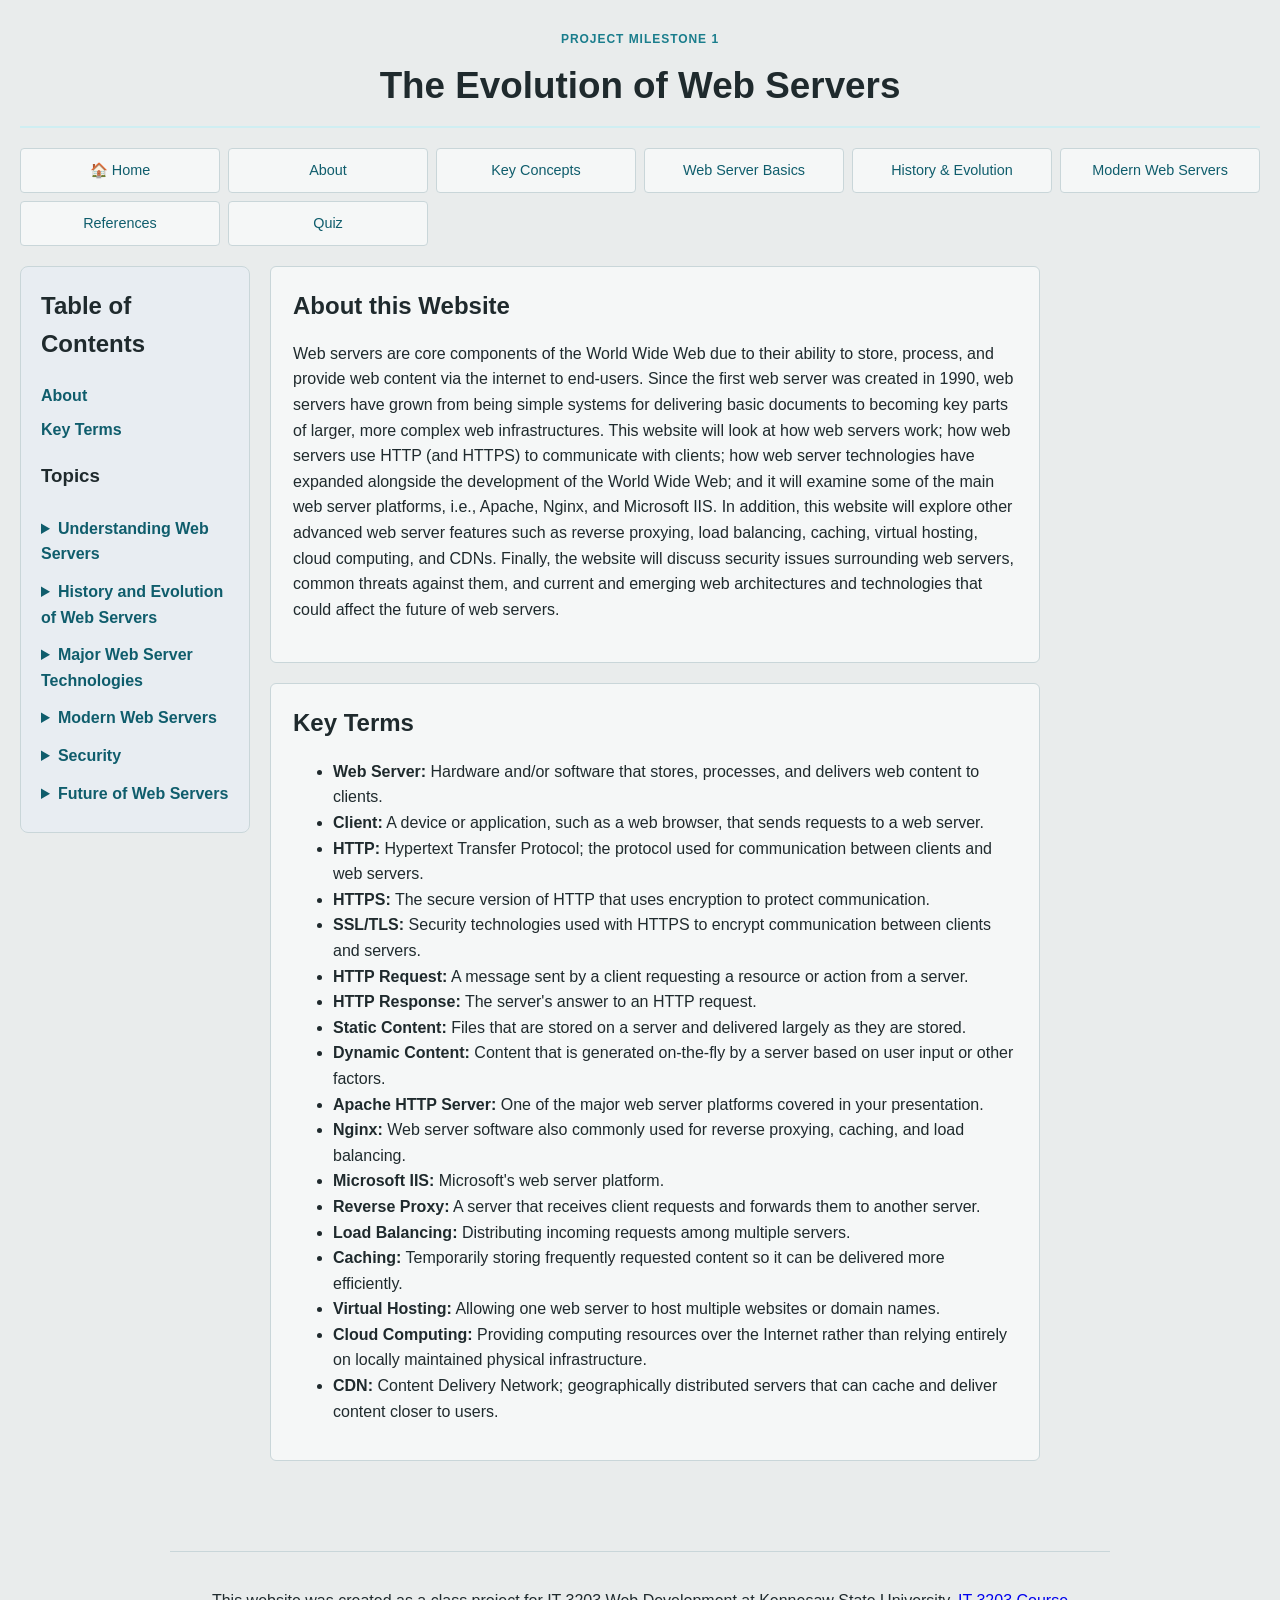
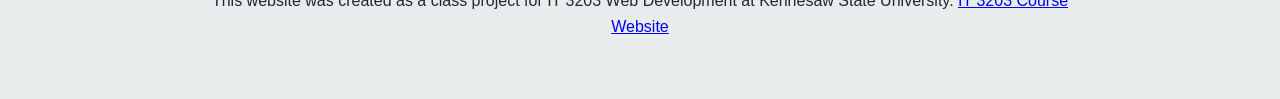
<file: index.html>
<!DOCTYPE html>
<html>
    <head>
        <meta charset="UTF-8">
        <meta name="viewport" content="width=device-width, initial-scale=1.0">
        <title>The Evolution of Web Servers</title>
        <link rel="stylesheet" href="style.css">
    </head>
    <body>
        <main class="page-shell">
            <header class="site-header">
                <p class="eyebrow">Project Milestone 1</p>
                <h1>The Evolution of Web Servers</h1>
            </header>

            <nav class="top-nav" aria-label="Main navigation">
                <a href="index.html">🏠 Home</a>
                <a href="about.html">About</a>
                <a href="keyconcepts.html">Key Concepts</a>
                <a href="basics.html">Web Server Basics</a>
                <a href="evolution.html">History &amp; Evolution</a>
                <a href="modern.html">Modern Web Servers</a>
                <a href="references.html">References</a>
                <a href="quiz.html">Quiz</a>
            </nav>
            <div class="page-layout">
                <aside class="sidebar">
                    <h2>Table of Contents</h2>
                    <ul>
                        <li><a href="#about">About</a></li>
                        <li><a href="#key-terms">Key Terms</a></li>
                    </ul>
                    
                    <h3>Topics</h3>
                    <details>
                        <summary> Understanding Web Servers</summary>
                        <ul>
                           <li><a href="basics.html#what-is">What is a Web Server?</a></li> 
                           <li><a href="basics.html#role">Role of a Web Server</a></li>
                           <li><a href="basics.html#client-server-communication">Client-Server communication</a></li>
                           <li><a href="basics.html#visiting-website">What happens when you visit a website?</a></li>
                           <li><a href="basics.html#http-https">HTTP and HTTPS</a></li>
                           <li><a href="basics.html#static-dynamic">Static vs Dynamic Content</a></li>
                        </ul>
                    </details>

                    <details>
                        <summary>History and Evolution of Web Servers</summary>
                        <ul>
                            <li><a href="evolution.html#birth">The Birth of Web Servers</a></li>
                            <li><a href="evolution.html#early-development">Early Development</a></li>
                            <li><a href="evolution.html#growth">Growth of the World Wide Web</a></li>
                            <li><a href="evolution.html#evolution-http">Evolution of HTTP</a></li>
                        </ul>
                    </details>

                    <details>
                        <summary>Major Web Server Technologies</summary>
                        <ul>
                            <li><a href="modern.html#apache">Apache HTTP Server</a></li>
                            <li><a href="modern.html#iis">Microsoft IIS</a></li>
                            <li><a href="modern.html#nginx">Nginx</a></li>
                            <li><a href="modern.html#comparison">Apache vs Nginx vs IIS</a></li>
                        </ul>
                    </details>

                    <details>
                        <summary>Modern Web Servers</summary>
                        <ul>
                            <li><a href="modern.html#traffic">Handling Modern Web Traffic</a></li>
                            <li><a href="modern.html#proxy">Reverse Proxy Servers</a></li>
                            <li><a href="modern.html#balancing">Load Balancing</a></li>
                            <li><a href="modern.html#caching">Caching &Performance</a></li>
                            <li><a href="modern.html#hosting">Virtual Hosting</a></li>
                            <li><a href="modern.html#cloud">Web Servers & Cloud Computing</a></li>
                            <li><a href="modern.html#cdn">CDNs & Web Servers</a></li>
                        </ul>
                    </details>

                    <details>
                        <summary>Security</summary>
                        <ul>
                            <li><a href="modern.html#security">Web Server Security</a></li>
                            <li><a href="modern.html#threats">Threats Against Web Servers</a></li>
                        </ul>
                    </details>

                    <details>
                        <summary>Future of Web Servers</summary>
                        <ul>
                            <li><a href="modern.html#web-servers-today">Web Servers Today</a></li>
                            <li><a href="modern.html#future">Future of Web Servers</a></li>
                            <li><a href="modern.html#-real-world-arch">Real-World Modern Web Architecture</a></li>
                        </ul>
                    </details>
                </aside>

                <div class="main-content">
                    <section class="content-card" id="understanding-web-servers">
                <h2>About this Website</h2>
                <p> Web servers are core components of the World Wide Web due to their ability to store, process, and provide web content via the internet to end-users. Since the first web server was created in 1990, web servers have grown from being simple systems for delivering basic documents to becoming key parts of larger, more complex web infrastructures. This website will look at how web servers work; how web servers use HTTP (and HTTPS) to communicate with clients; how web server technologies have expanded alongside the development of the World Wide Web; and it will examine some of the main web server platforms, i.e., Apache, Nginx, and Microsoft IIS. In addition, this website will explore other advanced web server features such as reverse proxying, load balancing, caching, virtual hosting, cloud computing, and CDNs. Finally, the website will discuss security issues surrounding web servers, common threats against them, and current and emerging web architectures and technologies that could affect the future of web servers.</p>     
            </section>

            <section class="content-card" id="key-terms">
                <h2>Key Terms</h2>
                <ul>
                    <li><strong>Web Server:</strong> Hardware and/or software that stores, processes, and delivers web content to clients.</li>
                    <li><strong>Client:</strong> A device or application, such as a web browser, that sends requests to a web server.</li>
                    <li><strong>HTTP:</strong> Hypertext Transfer Protocol; the protocol used for communication between clients and web servers.</li>
                    <li><strong>HTTPS:</strong> The secure version of HTTP that uses encryption to protect communication.</li>
                    <li><strong>SSL/TLS:</strong> Security technologies used with HTTPS to encrypt communication between clients and servers.</li>
                    <li><strong>HTTP Request:</strong> A message sent by a client requesting a resource or action from a server.</li>
                    <li><strong>HTTP Response:</strong> The server's answer to an HTTP request.</li>
                    <li><strong>Static Content:</strong> Files that are stored on a server and delivered largely as they are stored.</li>
                    <li><strong>Dynamic Content:</strong> Content that is generated on-the-fly by a server based on user input or other factors.</li>
                    <li><strong>Apache HTTP Server:</strong> One of the major web server platforms covered in your presentation.</li>
                    <li><strong>Nginx:</strong> Web server software also commonly used for reverse proxying, caching, and load balancing.</li>
                    <li><strong>Microsoft IIS:</strong> Microsoft's web server platform.</li>
                    <li><strong>Reverse Proxy:</strong> A server that receives client requests and forwards them to another server.</li>
                    <li><strong>Load Balancing:</strong> Distributing incoming requests among multiple servers.</li>
                    <li><strong>Caching:</strong> Temporarily storing frequently requested content so it can be delivered more efficiently.</li>
                    <li><strong>Virtual Hosting:</strong> Allowing one web server to host multiple websites or domain names.</li>
                    <li><strong>Cloud Computing:</strong> Providing computing resources over the Internet rather than relying entirely on locally maintained physical infrastructure.</li>
                    <li><strong>CDN:</strong> Content Delivery Network; geographically distributed servers that can cache and deliver content closer to users.</li>
                </ul>
            </section>
            </div>
        </div>

        </main>
    
        <footer>
            <p>
                This website was created as a class project for
                IT 3203 Web Development at Kennesaw State University.
                <a href="https://ksuweb.github.io/IT3203/">
                    IT 3203 Course Website
                </a>
            </p>
        </footer>
    </body>
</html>
</file>
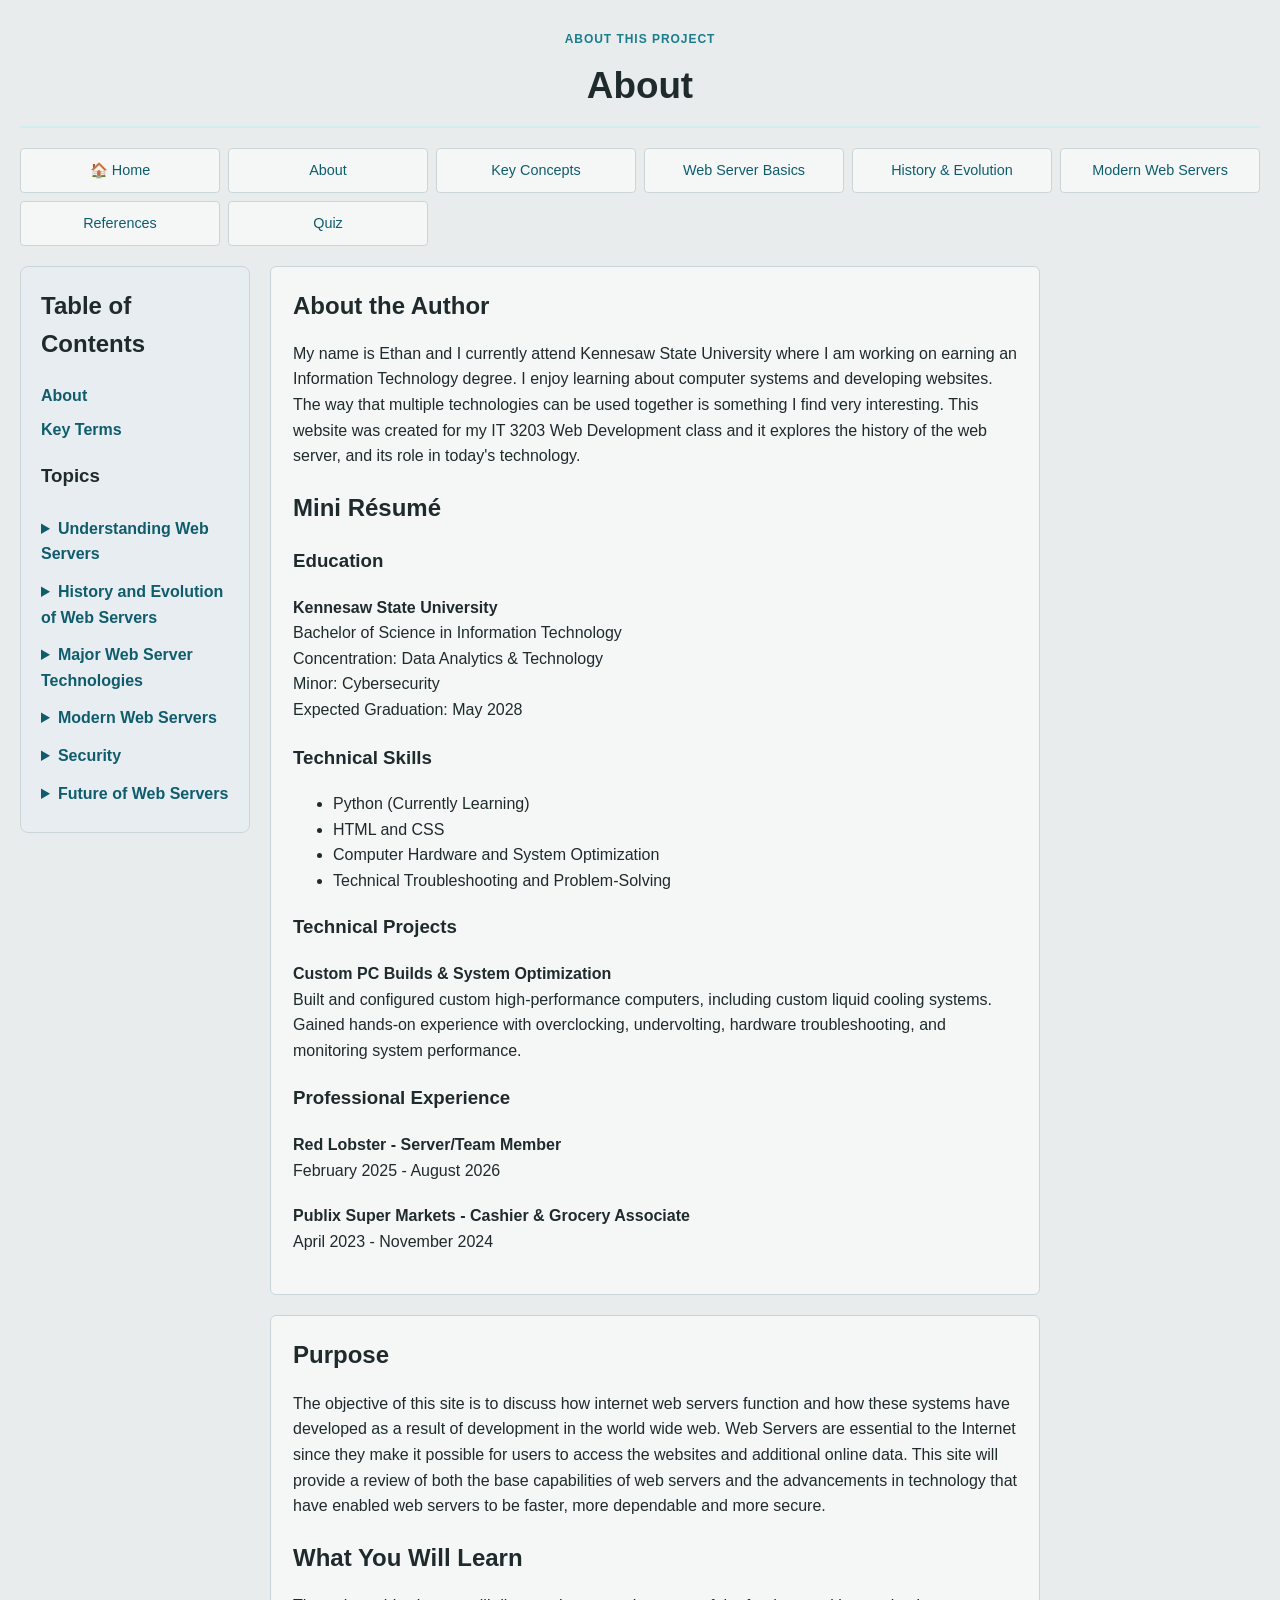
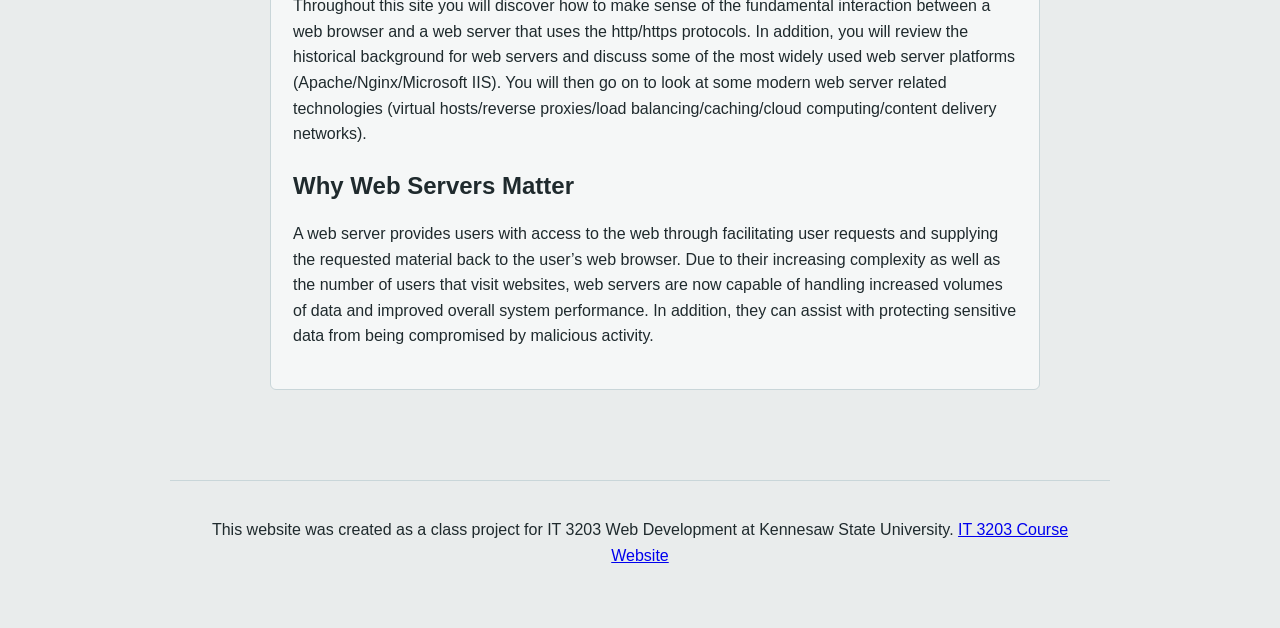
<file: about.html>
<!DOCTYPE html>
<html>
    <head>
        <meta charset="UTF-8">
        <meta name="viewport" content="width=device-width, initial-scale=1.0">
        <title>About This Website</title>
        <link rel="stylesheet" href="style.css"> 
    </head>
    <body class="about-page">
        <main class="page-shell">
            <header class="site-header">
                <p class="eyebrow">About this project</p>
                <h1>About</h1>
            </header>

            <nav class="top-nav" aria-label="Main navigation">
                <a href="index.html">🏠 Home</a>
                <a href="about.html">About</a>
                <a href="keyconcepts.html">Key Concepts</a>
                <a href="basics.html">Web Server Basics</a>
                <a href="evolution.html">History &amp; Evolution</a>
                <a href="modern.html">Modern Web Servers</a>
                <a href="references.html">References</a>
                <a href="quiz.html">Quiz</a>
            </nav>
        <!-- table of contents -->
        <div class="page-layout">
                <aside class="sidebar">
                    <h2>Table of Contents</h2>
                    <ul>
                        <li><a href="about.html">About</a></li>
                        <li><a href="keyconcepts.html">Key Terms</a></li>
                    </ul>

                    <h3>Topics</h3>
                    <details>
                        <summary> Understanding Web Servers</summary>
                        <ul>
                           <li><a href="basics.html#what-is">What is a Web Server?</a></li> 
                           <li><a href="basics.html#role">Role of a Web Server</a></li>
                           <li><a href="basics.html#client-server-communication">Client-Server communication</a></li>
                           <li><a href="basics.html#visiting-website">What happens when you visit a website?</a></li>
                           <li><a href="basics.html#http-https">HTTP and HTTPS</a></li>
                           <li><a href="basics.html#static-dynamic">Static vs Dynamic Content</a></li>
                        </ul>
                    </details>

                    <details>
                        <summary>History and Evolution of Web Servers</summary>
                        <ul>
                            <li><a href="evolution.html#birth">The Birth of Web Servers</a></li>
                            <li><a href="evolution.html#early-development">Early Development</a></li>
                            <li><a href="evolution.html#growth">Growth of the World Wide Web</a></li>
                            <li><a href="evolution.html#evolution-http">Evolution of HTTP</a></li>
                        </ul>
                    </details>

                    <details>
                        <summary>Major Web Server Technologies</summary>
                        <ul>
                            <li><a href="modern.html#apache">Apache HTTP Server</a></li>
                            <li><a href="modern.html#iis">Microsoft IIS</a></li>
                            <li><a href="modern.html#nginx">Nginx</a></li>
                            <li><a href="modern.html#comparison">Apache vs Nginx vs IIS</a></li>
                        </ul>
                    </details>

                    <details>
                        <summary>Modern Web Servers</summary>
                        <ul>
                            <li><a href="modern.html#traffic">Handling Modern Web Traffic</a></li>
                            <li><a href="modern.html#proxy">Reverse Proxy Servers</a></li>
                            <li><a href="modern.html#balancing">Load Balancing</a></li>
                            <li><a href="modern.html#caching">Caching &Performance</a></li>
                            <li><a href="modern.html#hosting">Virtual Hosting</a></li>
                            <li><a href="modern.html#cloud">Web Servers & Cloud Computing</a></li>
                            <li><a href="modern.html#cdn">CDNs & Web Servers</a></li>
                        </ul>
                    </details>

                    <details>
                        <summary>Security</summary>
                        <ul>
                            <li><a href="modern.html#security">Web Server Security</a></li>
                            <li><a href="modern.html#threats">Threats Against Web Servers</a></li>
                        </ul>
                    </details>

                    <details>
                        <summary>Future of Web Servers</summary>
                        <ul>
                            <li><a href="modern.html#web-servers-today">Web Servers Today</a></li>
                            <li><a href="modern.html#future">Future of Web Servers</a></li>
                            <li><a href="modern.html#real-world-arch">Real-World Modern Web Architecture</a></li>
                        </ul>
                    </details>
                </aside>
           
                <!--main content-->
                <div class="main-content">
            <section class="content-card">
                <h2>About the Author</h2>
                <p>My name is Ethan and I currently attend Kennesaw State University where I am working on earning an Information Technology degree. I enjoy learning about computer systems and developing websites. The way that multiple technologies can be used together is something I find very interesting. This website was created for my IT 3203 Web Development class and it explores the history of the web server, and its role in today's technology.</p>
                
                <h2>Mini Résumé</h2>
                <h3>Education</h3>
                <p>
                    <strong>Kennesaw State University</strong><br>
                    Bachelor of Science in Information Technology<br>
                    Concentration: Data Analytics & Technology<br>
                    Minor: Cybersecurity<br>
                    Expected Graduation: May 2028
                </p>

                <h3>Technical Skills</h3>
                <ul>
                    <li>Python (Currently Learning)</li>
                    <li>HTML and CSS</li>
                    <li>Computer Hardware and System Optimization</li>
                    <li>Technical Troubleshooting and Problem-Solving</li>
                </ul>

                <h3>Technical Projects</h3>
                <p>
                    <strong>Custom PC Builds & System Optimization</strong><br>
                    Built and configured custom high-performance computers,
                    including custom liquid cooling systems. Gained hands-on
                    experience with overclocking, undervolting, hardware
                    troubleshooting, and monitoring system performance.
                </p>

                <h3>Professional Experience</h3>
                <p>
                    <strong>Red Lobster - Server/Team Member</strong><br>
                    February 2025 - August 2026
                </p>
                <p>
                    <strong>Publix Super Markets - Cashier & Grocery Associate</strong><br>
                    April 2023 - November 2024
                </p>
            
            </section>
            <section class="content-card">
                <h2>Purpose</h2>
                <p>The objective of this site is to discuss how internet web servers function and how these systems have developed as a result of development in the world wide web. Web Servers are essential to the Internet since they make it possible for users to access the websites and additional online data. This site will provide a review of both the base capabilities of web servers and the advancements in technology that have enabled web servers to be faster, more dependable and more secure.</p>
                <h2>What You Will Learn</h2>
                <p>Throughout this site you will discover how to make sense of the fundamental interaction between a web browser and a web server that uses the http/https protocols. In addition, you will review the historical background for web servers and discuss some of the most widely used web server platforms (Apache/Nginx/Microsoft IIS). You will then go on to look at some modern web server related technologies (virtual hosts/reverse proxies/load balancing/caching/cloud computing/content delivery networks).</p>
                <h2>Why Web Servers Matter</h2>
                <p>A web server provides users with access to the web through facilitating user requests and supplying the requested material back to the user’s web browser. Due to their increasing complexity as well as the number of users that visit websites, web servers are now capable of handling increased volumes of data and improved overall system performance. In addition, they can assist with protecting sensitive data from being compromised by malicious activity.</p>
            </section>
                </div>

          
        </main>
        <footer>
        <p>
            This website was created as a class project for
            IT 3203 Web Development at Kennesaw State University.
            <a href="https://ksuweb.github.io/IT3203/">
                IT 3203 Course Website
            </a>
        </p>
        </footer>
    </body>
</html>
</file>
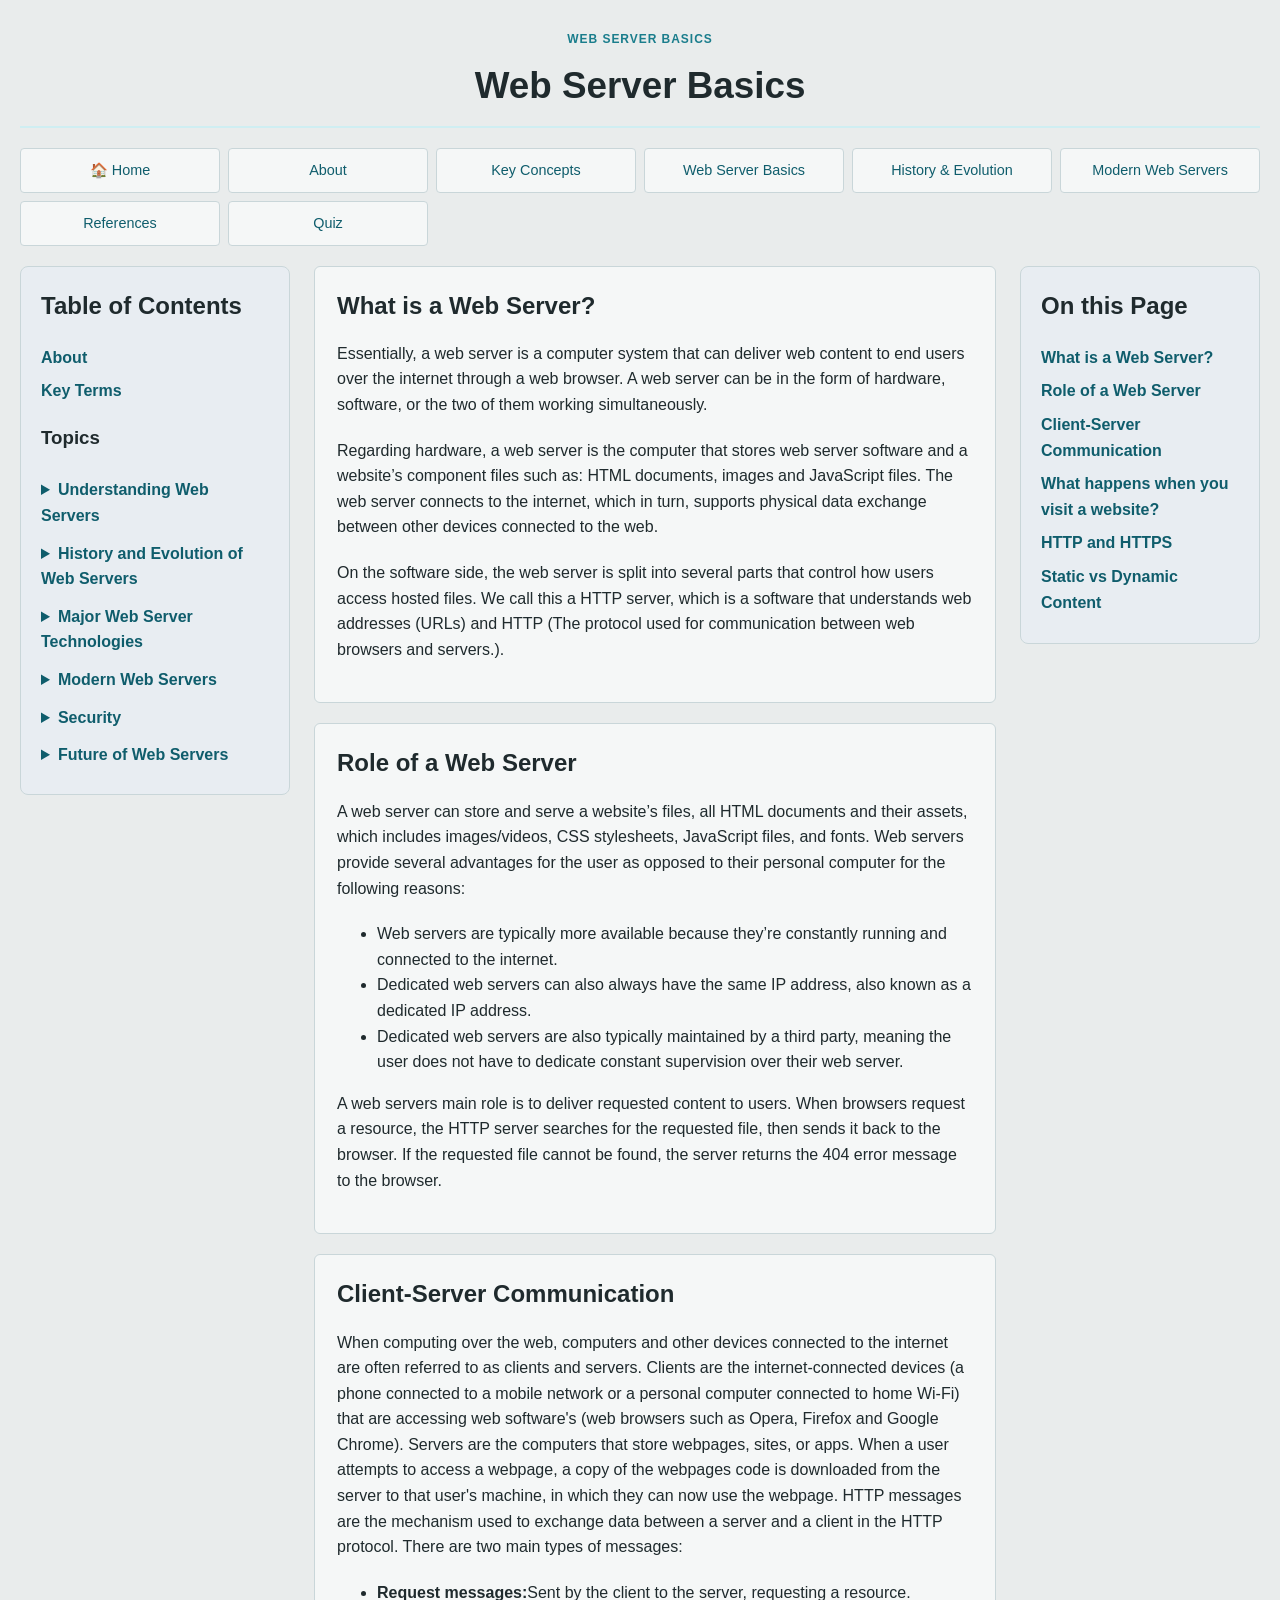
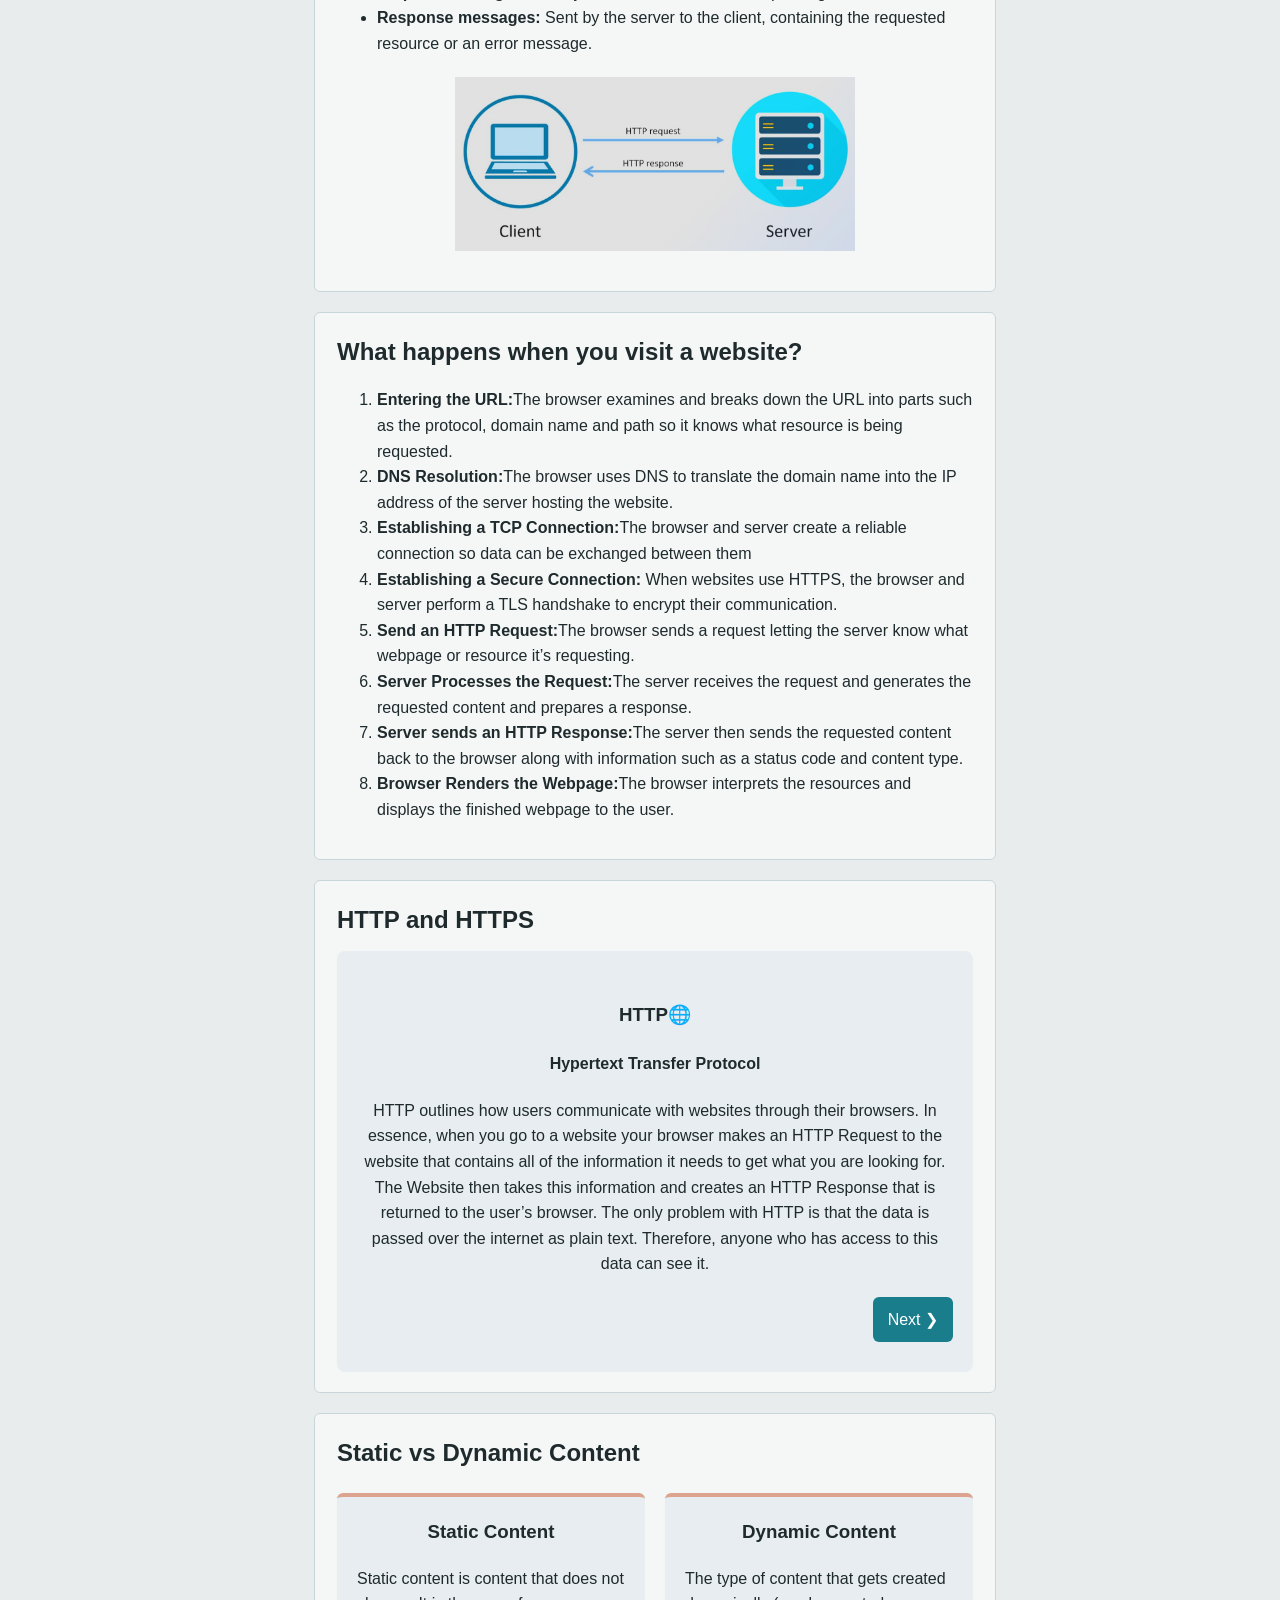
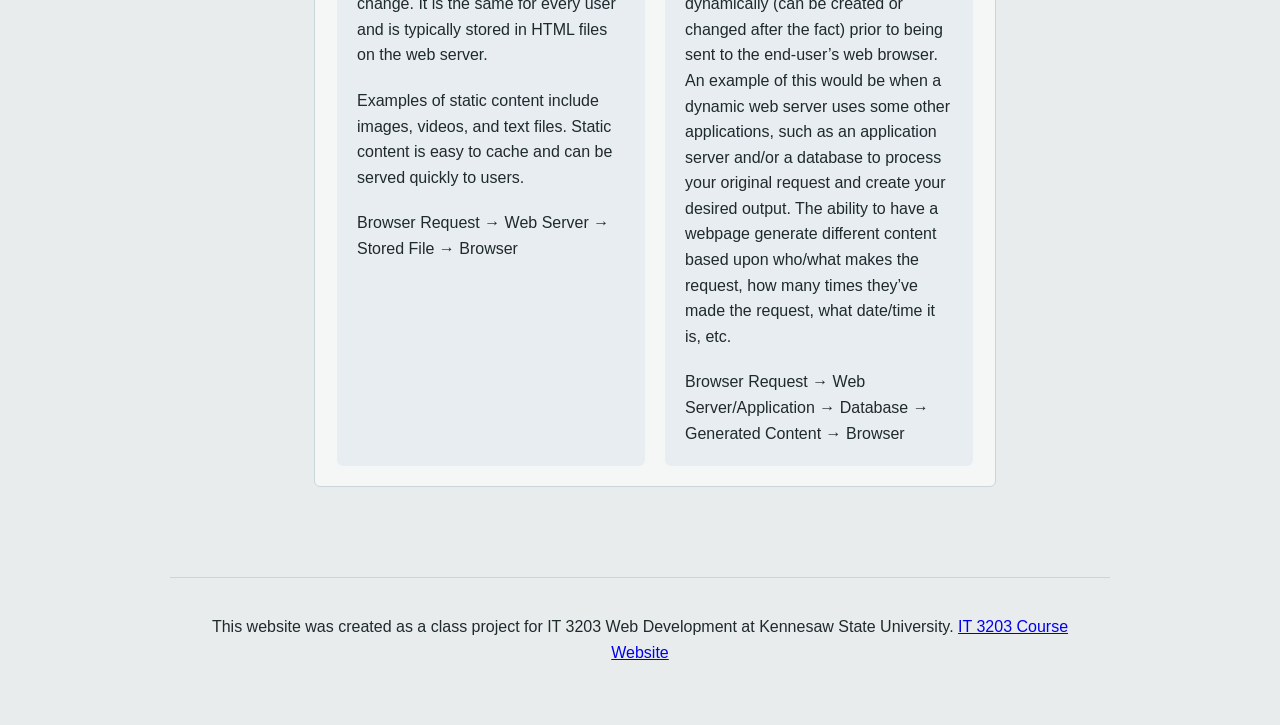
<file: basics.html>
<!DOCTYPE html>
<html>
    <head>
        <meta charset="UTF-8">
        <meta name="viewport" content="width=device-width, initial-scale=1.0">
        <title>Web Server Basics</title>
        <link rel="stylesheet" href="style.css"> 
    </head>
    <body>
        <main class="page-shell">
            <header class="site-header">
                <p class="eyebrow">Web Server Basics</p>
                <h1>Web Server Basics</h1>
            </header>

            <nav class="top-nav" aria-label="Main navigation">
                <a href="index.html">🏠 Home</a>
                <a href="about.html">About</a>
                <a href="keyconcepts.html">Key Concepts</a>
                <a href="basics.html">Web Server Basics</a>
                <a href="evolution.html">History &amp; Evolution</a>
                <a href="modern.html">Modern Web Servers</a>
                <a href="references.html">References</a>
                <a href="quiz.html">Quiz</a>
            </nav>
<!--Table of Contents Sidebar-->
            <div class="page-layout three-column-layout">
                <aside class="sidebar">
                    <h2>Table of Contents</h2>
                    <ul>
                        <li><a href="index.html#understanding-web-servers">About</a></li>
                        <li><a href="index.html#key-terms">Key Terms</a></li>
                    </ul>
                    
                    <h3>Topics</h3>
                    <details>
                        <summary> Understanding Web Servers</summary>
                        <ul>
                           <li><a href="basics.html#what-is">What is a Web Server?</a></li> 
                           <li><a href="basics.html#role">Role of a Web Server</a></li>
                           <li><a href="basics.html#client-server-communication">Client-Server communication</a></li>
                           <li><a href="basics.html#visiting-website">What happens when you visit a website?</a></li>
                           <li><a href="basics.html#http-https">HTTP and HTTPS</a></li>
                           <li><a href="basics.html#static-dynamic">Static vs Dynamic Content</a></li>
                        </ul>
                    </details>

                    <details>
                        <summary>History and Evolution of Web Servers</summary>
                        <ul>
                            <li><a href="evolution.html#birth">The Birth of Web Servers</a></li>
                            <li><a href="evolution.html#early-development">Early Development</a></li>
                            <li><a href="evolution.html#growth">Growth of the World Wide Web</a></li>
                            <li><a href="evolution.html#evolution-http">Evolution of HTTP</a></li>
                        </ul>
                    </details>

                    <details>
                        <summary>Major Web Server Technologies</summary>
                        <ul>
                            <li><a href="modern.html#apache">Apache HTTP Server</a></li>
                            <li><a href="modern.html#iis">Microsoft IIS</a></li>
                            <li><a href="modern.html#nginx">Nginx</a></li>
                            <li><a href="modern.html#comparison">Apache vs Nginx vs IIS</a></li>
                        </ul>
                    </details>

                    <details>
                        <summary>Modern Web Servers</summary>
                        <ul>
                            <li><a href="modern.html#traffic">Handling Modern Web Traffic</a></li>
                            <li><a href="modern.html#proxy">Reverse Proxy Servers</a></li>
                            <li><a href="modern.html#balancing">Load Balancing</a></li>
                            <li><a href="modern.html#caching">Caching &Performance</a></li>
                            <li><a href="modern.html#hosting">Virtual Hosting</a></li>
                            <li><a href="modern.html#cloud">Web Servers & Cloud Computing</a></li>
                            <li><a href="modern.html#cdn">CDNs & Web Servers</a></li>
                        </ul>
                    </details>

                    <details>
                        <summary>Security</summary>
                        <ul>
                            <li><a href="modern.html#security">Web Server Security</a></li>
                            <li><a href="modern.html#threats">Threats Against Web Servers</a></li>
                        </ul>
                    </details>

                    <details>
                        <summary>Future of Web Servers</summary>
                        <ul>
                            <li><a href="modern.html#web-servers-today">Web Servers Today</a></li>
                            <li><a href="modern.html#future">Future of Web Servers</a></li>
                            <li><a href="modern.html#-real-world-arch">Real-World Modern Web Architecture</a></li>
                        </ul>
                    </details>
                </aside>

<!--Main Content-->
            <div class="main-content">   
                <section class="content-card" id="what-is">
                    <h2>What is a Web Server?</h2>
                    <p>Essentially, a web server is a computer system that can deliver web content to end users over the internet through a web browser. A web server can be in the form of hardware, software, or the two of them working simultaneously. </p>

                    <p>Regarding hardware, a web server is the computer that stores web server software and a website’s component files such as: HTML documents, images and JavaScript files. The web server connects to the internet, which in turn, supports physical data exchange between other devices connected to the web. </p>

                    <p>On the software side, the web server is split into several parts that control how users access hosted files. We call this a HTTP server, which is a software that understands web addresses (URLs) and HTTP (The protocol used for communication between web browsers and servers.).</p>

                </section>

                <section class="content-card" id="role">
                    <h2>Role of a Web Server</h2>
                    <p> A web server can store and serve a website’s files, all HTML documents and their assets, which includes images/videos, CSS stylesheets, JavaScript files, and fonts. Web servers provide several advantages for the user as opposed to their personal computer for the following reasons:</p>
                    <ul>
                        <li>Web servers are typically more available because they’re constantly running and connected to the internet.</li>
                        <li>Dedicated web servers can also always have the same IP address, also known as a dedicated IP address.</li>
                        <li>Dedicated web servers are also typically maintained by a third party, meaning the user does not have to dedicate constant supervision over their web server.</li>
                    </ul>
                    <p>A web servers main role is to deliver requested content to users. When browsers request a resource, the HTTP server searches for the requested file, then sends it back to the browser. If the requested file cannot be found, the server returns the 404 error message to the browser.</p>
                </section>
        
                <section class="content-card" id="client-server-communication">
                    <h2>Client-Server Communication</h2>
                    <p>When computing over the web, computers and other devices connected to the internet are often referred to as clients and servers. Clients are the internet-connected devices (a phone connected to a mobile network or a personal computer connected to home Wi-Fi) that are accessing web software's (web browsers such as Opera, Firefox and Google Chrome). Servers are the computers that store webpages, sites, or apps. When a user attempts to access a webpage, a copy of the webpages code is downloaded from the server to that user's machine, in which they can now use the webpage. HTTP messages are the mechanism used to exchange data between a server and a client in the HTTP protocol. There are two main types of messages:</p>
                    <ul>
                        <li><strong>Request messages:</strong>Sent by the client to the server, requesting a resource.</li>
                        <li><strong>Response messages:</strong> Sent by the server to the client, containing the requested resource or an error message.</li>
                    </ul>
                
                    <img src="images/client-server.png"
                        alt="Diagram showing HTTP requests and responses between a client and web server"
                        width="400">
                </section>

                <section class="content-card" id="visiting-website">
                    <h2>What happens when you visit a website?</h2>
                <ol>
                    <li><strong>Entering the URL:</strong>The browser examines and breaks down the URL into parts such as the protocol, domain name and path so it knows what resource is being requested.</li>
                    <li><strong>DNS Resolution:</strong>The browser uses DNS to translate the domain name into the IP address of the server hosting the website.</li>
                    <li><strong>Establishing a TCP Connection:</strong>The browser and server create a reliable connection so data can be exchanged between them</li>
                    <li><strong>Establishing a Secure Connection:</strong> When websites use HTTPS, the browser and server perform a TLS handshake to encrypt their communication.</li>
                    <li><strong>Send an HTTP Request:</strong>The browser sends a request letting the server know what webpage or resource it’s requesting.</li>
                    <li><strong>Server Processes the Request:</strong>The server receives the request and generates the requested content and prepares a response.</li>
                    <li><strong>Server sends an HTTP Response:</strong>The server then sends the requested content back to the browser along with information such as a status code and content type.</li>
                    <li><strong>Browser Renders the Webpage:</strong>The browser interprets the resources and displays the finished webpage to the user.</li>
                </ol>   
                </section>

                <section class="content-card" id="http-https">
                    <h2>HTTP and HTTPS</h2>

        <div class="slideshow">

            <input type="radio" name="http-slides" id="slide1" checked>
            <input type="radio" name="http-slides" id="slide2">
            <input type="radio" name="http-slides" id="slide3">

            <div class="slide slide-one">
                <h3>HTTP🌐</h3>
                <h4>Hypertext Transfer Protocol</h4>
                <p>HTTP outlines how users communicate with websites through their browsers. In essence, when you go to a website your browser makes an HTTP Request to the website that contains all of the information it needs to get what you are looking for. The Website then takes this information and creates an HTTP Response that is returned to the user’s browser. The only problem with HTTP is that the data is passed over the internet as plain text. Therefore, anyone who has access to this data can see it.</p>
                
                <div class="slide-controls">
                    <span></span>
                    <label for="slide2">Next ❯</label>
                </div>
            </div>

            <div class="slide slide-two">
                <h3>HTTPS🔒</h3>
                <h4>Hypertext Transfer Protocol Secure</h4>
                <p>HTTPS is the safe version of HTTP. To make sure the data exchanged between the user’s browser and the Web Server is protected by SSL/TLS (Secure Sockets Layer/Transport Layer Security), which encrypts this data.</p>
                
                <div class="slide-controls">
                    <label for="slide1">❮ Previous</label>
                    <label for="slide3">Next ❯</label>
                </div>
            </div>

            <div class="slide slide-three">
                <h3>HTTP vs. HTTPS🛡️</h3>
                <h4>What's the Difference?</h4>
                <p>One of the most important ways HTTPS keeps its users’ data safe is through encryption. So, if someone listens in on what you are doing, they will be unable to read what you have entered. Another way HTTPS protects its users is by using SSL/TLS Certificates to verify a user's identity, thereby creating a trusted relationship between the User and the Web Server.</p>

                <div class="slide-controls">
                    <label for="slide2">❮ Previous</label>
                    <span></span>
                </div>
            </div>
        </div>
        </section>
        
<!-- Static vs Dynamic Content -->
        <section class="content-card" id="static-dynamic">
            <h2>Static vs Dynamic Content</h2>

            <div class="content-comparison">

                <!-- Static Content Column -->
                <div class="comparison-column">
                    <h3>Static Content</h3>

                    <p>Static content is content that does not change. It is the same for every user and is typically stored in HTML files on the web server.</p>

                    <p>Examples of static content include images, videos, and text files. Static content is easy to cache and can be served quickly to users.</p>

                    <div class="comparison-flow">
                            Browser Request → Web Server → Stored File → Browser
                    </div>
                </div>

                    
                <div class="comparison-column">
                    <h3>Dynamic Content</h3>

                    <p>The type of content that gets created dynamically (can be created or changed after the fact) prior to being sent to the end-user’s web browser. An example of this would be when a dynamic web server uses some other applications, such as an application server and/or a database to process your original request and create your desired output. The ability to have a webpage generate different content based upon who/what makes the request, how many times they’ve made the request, what date/time it is, etc.</p>
                    <div class="comparison-flow">
                        Browser Request → Web Server/Application → Database → Generated Content → Browser
                    </div>
                </div>

            </div> 

         </section> 


         </div> 


<!-- On This Page Sidebar -->
    <aside class="sidebar on-this-page">
        <h2>On this Page</h2>

        <ul>
            <li><a href="basics.html#what-is">What is a Web Server?</a></li>
            <li><a href="basics.html#role">Role of a Web Server</a></li>
            <li><a href="basics.html#client-server-communication">Client-Server Communication</a></li>
            <li><a href="basics.html#visiting-website">What happens when you visit a website?</a></li>
            <li><a href="basics.html#http-https">HTTP and HTTPS</a></li>
            <li><a href="basics.html#static-dynamic">Static vs Dynamic Content</a></li>
        </ul>
    </aside>

    </div> 

</main>
        <footer>
            <p>
                This website was created as a class project for
                IT 3203 Web Development at Kennesaw State University.
                <a href="https://ksuweb.github.io/IT3203/">
                    IT 3203 Course Website
                </a>
            </p>
         </footer>
</body>
</html>
</file>
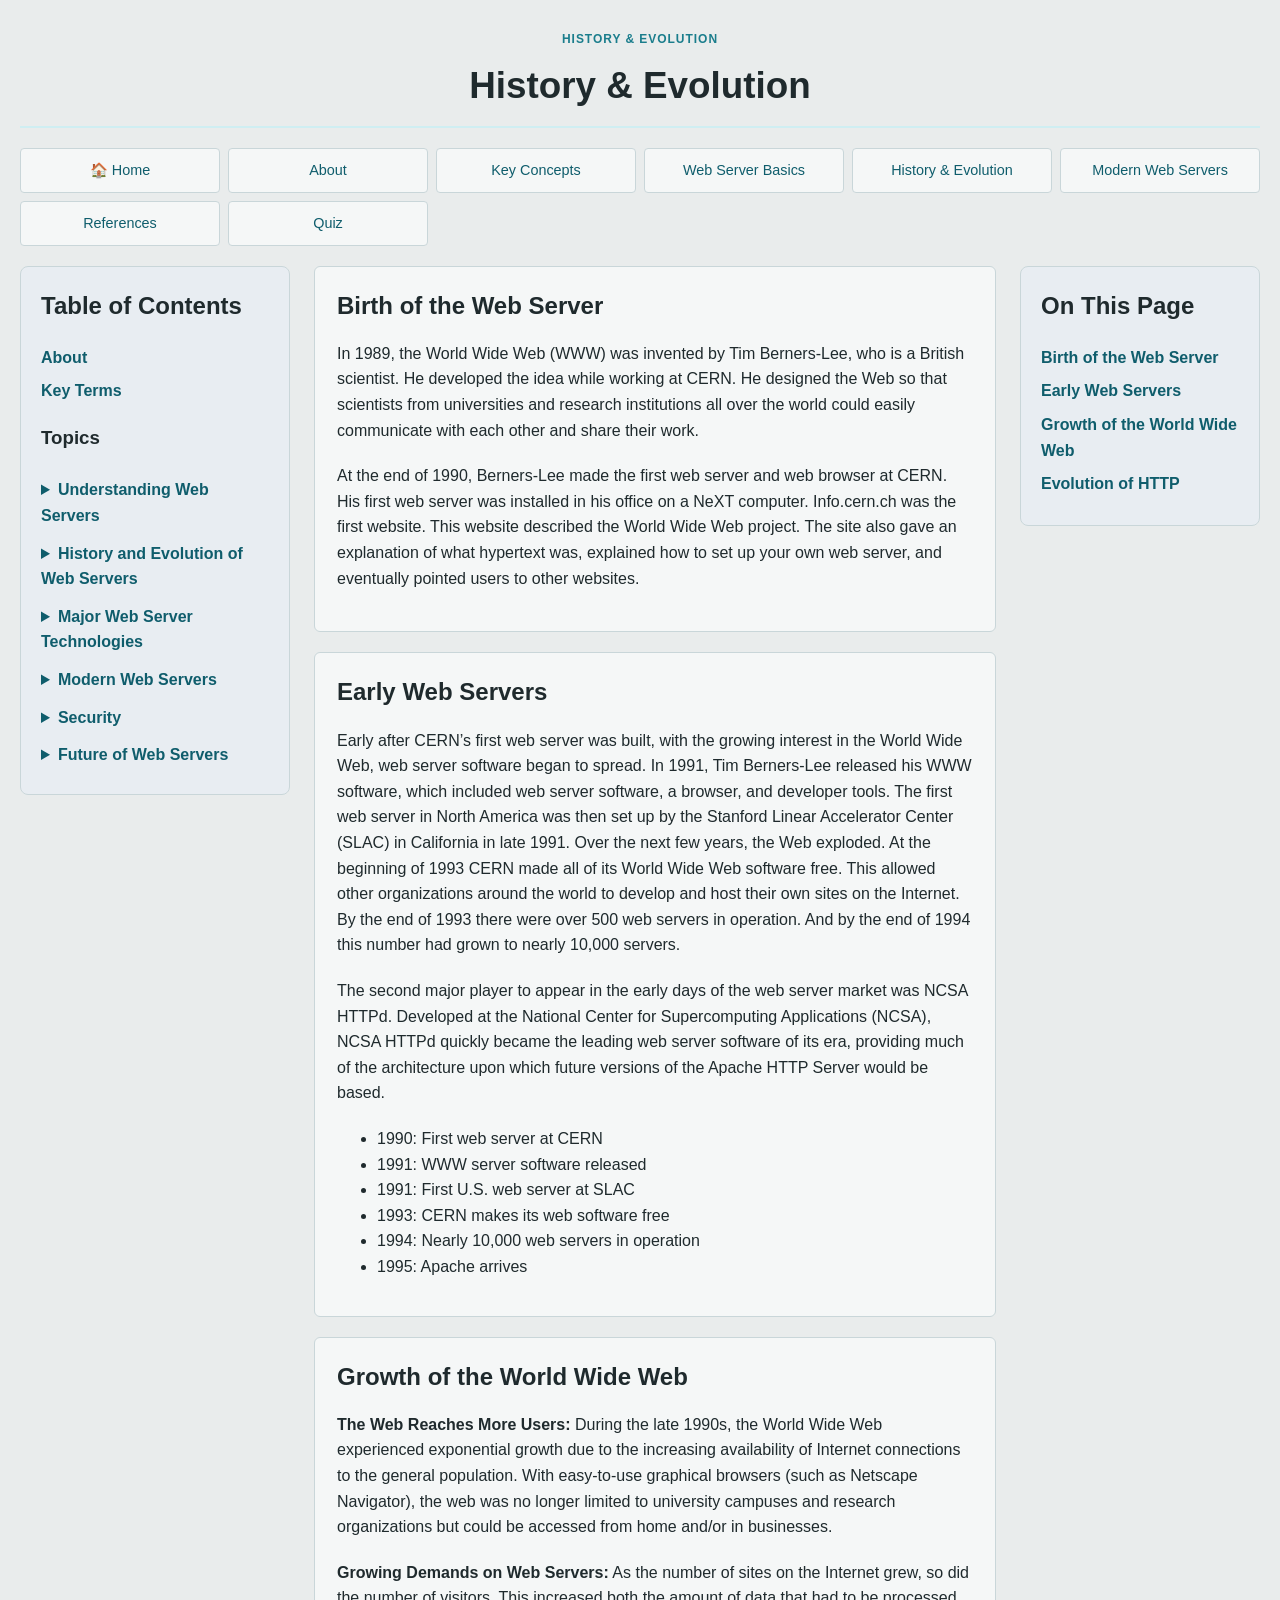
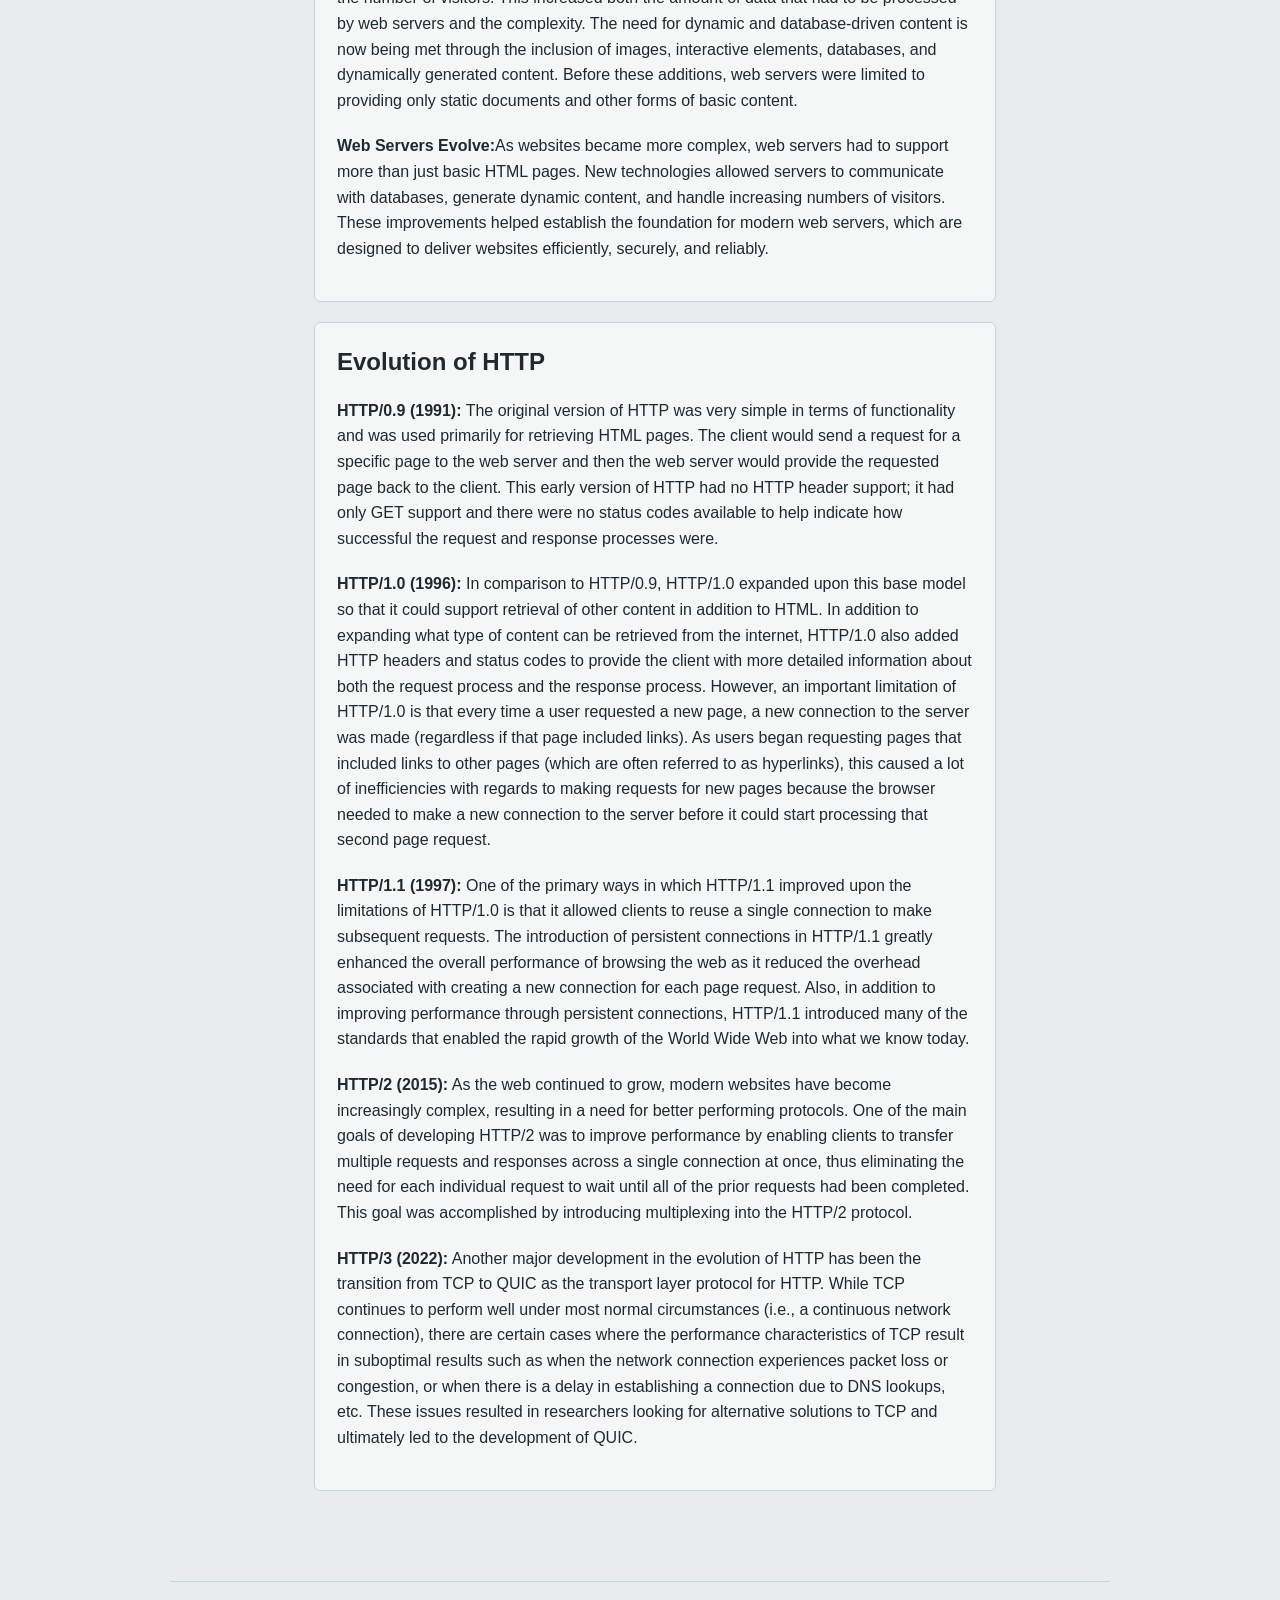
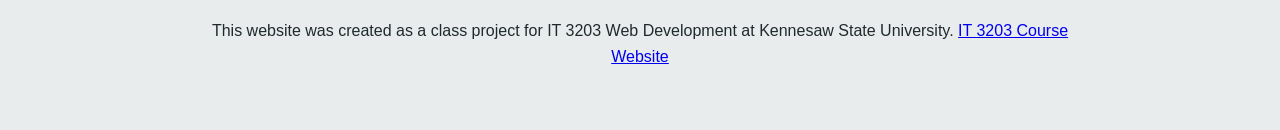
<file: evolution.html>
<!DOCTYPE html>
<html>
    <head>
        <meta charset="UTF-8">
        <meta name="viewport" content="width=device-width, initial-scale=1.0">
        <title>History & Evolution</title>
        <link rel="stylesheet" href="style.css"> 
    </head>
    <body>
        <main class="page-shell">
            <header class="site-header">
                <p class="eyebrow">History & Evolution</p>
                <h1>History & Evolution</h1>
            </header>

            <nav class="top-nav" aria-label="Main navigation">
                <a href="index.html">🏠 Home</a>
                <a href="about.html">About</a>
                <a href="keyconcepts.html">Key Concepts</a>
                <a href="basics.html">Web Server Basics</a>
                <a href="evolution.html">History &amp; Evolution</a>
                <a href="modern.html">Modern Web Servers</a>
                <a href="references.html">References</a>
                <a href="quiz.html">Quiz</a>
            </nav>
<!-- table of contents -->
        <div class="page-layout three-column-layout">
                <aside class="sidebar">
                    <h2>Table of Contents</h2>
                    <ul>
                        <li><a href="#about">About</a></li>
                        <li><a href="#key-terms">Key Terms</a></li>
                    </ul>
                    
                    <h3>Topics</h3>
                    <details>
                        <summary> Understanding Web Servers</summary>
                        <ul>
                           <li><a href="basics.html#what-is">What is a Web Server?</a></li> 
                           <li><a href="basics.html#role">Role of a Web Server</a></li>
                           <li><a href="basics.html#client-server-communication">Client-Server communication</a></li>
                           <li><a href="basics.html#visiting-website">What happens when you visit a website?</a></li>
                           <li><a href="basics.html#http-https">HTTP and HTTPS</a></li>
                           <li><a href="basics.html#static-dynamic">Static vs Dynamic Content</a></li>
                        </ul>
                    </details>

                    <details>
                        <summary>History and Evolution of Web Servers</summary>
                        <ul>
                            <li><a href="evolution.html#birth">The Birth of Web Servers</a></li>
                            <li><a href="evolution.html#early-development">Early Development</a></li>
                            <li><a href="evolution.html#growth">Growth of the World Wide Web</a></li>
                            <li><a href="evolution.html#evolution-http">Evolution of HTTP</a></li>
                        </ul>
                    </details>

                    <details>
                        <summary>Major Web Server Technologies</summary>
                        <ul>
                            <li><a href="modern.html#apache">Apache HTTP Server</a></li>
                            <li><a href="modern.html#iis">Microsoft IIS</a></li>
                            <li><a href="modern.html#nginx">Nginx</a></li>
                            <li><a href="modern.html#comparison">Apache vs Nginx vs IIS</a></li>
                        </ul>
                    </details>

                    <details>
                        <summary>Modern Web Servers</summary>
                        <ul>
                            <li><a href="modern.html#traffic">Handling Modern Web Traffic</a></li>
                            <li><a href="modern.html#proxy">Reverse Proxy Servers</a></li>
                            <li><a href="modern.html#balancing">Load Balancing</a></li>
                            <li><a href="modern.html#caching">Caching &Performance</a></li>
                            <li><a href="modern.html#hosting">Virtual Hosting</a></li>
                            <li><a href="modern.html#cloud">Web Servers & Cloud Computing</a></li>
                            <li><a href="modern.html#cdn">CDNs & Web Servers</a></li>
                        </ul>
                    </details>

                    <details>
                        <summary>Security</summary>
                        <ul>
                            <li><a href="modern.html#security">Web Server Security</a></li>
                            <li><a href="modern.html#threats">Threats Against Web Servers</a></li>
                        </ul>
                    </details>

                    <details>
                        <summary>Future of Web Servers</summary>
                        <ul>
                            <li><a href="modern.html#web-servers-today">Web Servers Today</a></li>
                            <li><a href="modern.html#future">Future of Web Servers</a></li>
                            <li><a href="modern.html#-real-world-arch">Real-World Modern Web Architecture</a></li>
                        </ul>
                    </details>
                </aside>
<!--start of section-->
        <div class="main-content">

            <section class="content-card" id="birth">
                <h2>Birth of the Web Server</h2>
                <p>In 1989, the World Wide Web (WWW) was invented by Tim Berners-Lee, who is a British scientist. He developed the idea while working at CERN. He designed the Web so that scientists from universities and research institutions all over the world could easily communicate with each other and share their work.</p>
                <p>At the end of 1990, Berners-Lee made the first web server and web browser at CERN. His first web server was installed in his office on a NeXT computer. Info.cern.ch was the first website. This website described the World Wide Web project. The site also gave an explanation of what hypertext was, explained how to set up your own web server, and eventually pointed users to other websites.</p>
            </section>
        
            <section class="content-card"id="early-development">
                <h2>Early Web Servers</h2>
                <p>Early after CERN’s first web server was built, with the growing interest in the World Wide Web, web server software began to spread. In 1991, Tim Berners-Lee released his WWW software, which included web server software, a browser, and developer tools. The first web server in North America was then set up by the Stanford Linear Accelerator Center (SLAC) in California in late 1991. Over the next few years, the Web exploded. At the beginning of 1993 CERN made all of its World Wide Web software free. This allowed other organizations around the world to develop and host their own sites on the Internet. By the end of 1993 there were over 500 web servers in operation. And by the end of 1994 this number had grown to nearly 10,000 servers.</p>
                <p>The second major player to appear in the early days of the web server market was NCSA HTTPd. Developed at the National Center for Supercomputing Applications (NCSA), NCSA HTTPd quickly became the leading web server software of its era, providing much of the architecture upon which future versions of the Apache HTTP Server would be based.</p>
                <ul>
                    <li>1990: First web server at CERN</li>
                    <li>1991: WWW server software released</li>
                    <li>1991: First U.S. web server at SLAC </li>
                    <li>1993: CERN makes its web software free</li>
                    <li>1994: Nearly 10,000 web servers in operation</li>
                    <li>1995: Apache arrives</li>
                </ul>
            </section>

            <section class="content-card" id="growth">
                <h2>Growth of the World Wide Web</h2>
                <p><strong>The Web Reaches More Users:</strong> During the late 1990s, the World Wide Web experienced exponential growth due to the increasing availability of Internet connections to the general population. With easy-to-use graphical browsers (such as Netscape Navigator), the web was no longer limited to university campuses and research organizations but could be accessed from home and/or in businesses.</p>
                <p><strong>Growing Demands on Web Servers:</strong> As the number of sites on the Internet grew, so did the number of visitors. This increased both the amount of data that had to be processed by web servers and the complexity. The need for dynamic and database-driven content is now being met through the inclusion of images, interactive elements, databases, and dynamically generated content. Before these additions, web servers were limited to providing only static documents and other forms of basic content.</p>
                <p><strong>Web Servers Evolve:</strong>As websites became more complex, web servers had to support more than just basic HTML pages. New technologies allowed servers to communicate with databases, generate dynamic content, and handle increasing numbers of visitors. These improvements helped establish the foundation for modern web servers, which are designed to deliver websites efficiently, securely, and reliably.</p>
            </section>

        <section class="content-card" id="evolution-http">
            <h2>Evolution of HTTP</h2>
            <p><strong>HTTP/0.9 (1991):</strong> The original version of HTTP was very simple in terms of functionality and was used primarily for retrieving HTML pages. The client would send a request for a specific page to the web server and then the web server would provide the requested page back to the client. This early version of HTTP had no HTTP header support; it had only GET support and there were no status codes available to help indicate how successful the request and response processes were.</p>
            <p><strong>HTTP/1.0 (1996):</strong> In comparison to HTTP/0.9, HTTP/1.0 expanded upon this base model so that it could support retrieval of other content in addition to HTML. In addition to expanding what type of content can be retrieved from the internet, HTTP/1.0 also added HTTP headers and status codes to provide the client with more detailed information about both the request process and the response process. However, an important limitation of HTTP/1.0 is that every time a user requested a new page, a new connection to the server was made (regardless if that page included links). As users began requesting pages that included links to other pages (which are often referred to as hyperlinks), this caused a lot of inefficiencies with regards to making requests for new pages because the browser needed to make a new connection to the server before it could start processing that second page request.</p>
            <p><strong>HTTP/1.1 (1997):</strong> One of the primary ways in which HTTP/1.1 improved upon the limitations of HTTP/1.0 is that it allowed clients to reuse a single connection to make subsequent requests. The introduction of persistent connections in HTTP/1.1 greatly enhanced the overall performance of browsing the web as it reduced the overhead associated with creating a new connection for each page request. Also, in addition to improving performance through persistent connections, HTTP/1.1 introduced many of the standards that enabled the rapid growth of the World Wide Web into what we know today.</p>
            <p><strong>HTTP/2 (2015):</strong> As the web continued to grow, modern websites have become increasingly complex, resulting in a need for better performing protocols. One of the main goals of developing HTTP/2 was to improve performance by enabling clients to transfer multiple requests and responses across a single connection at once, thus eliminating the need for each individual request to wait until all of the prior requests had been completed. This goal was accomplished by introducing multiplexing into the HTTP/2 protocol.</p>
            <p><strong>HTTP/3 (2022):</strong> Another major development in the evolution of HTTP has been the transition from TCP to QUIC as the transport layer protocol for HTTP. While TCP continues to perform well under most normal circumstances (i.e., a continuous network connection), there are certain cases where the performance characteristics of TCP result in suboptimal results such as when the network connection experiences packet loss or congestion, or when there is a delay in establishing a connection due to DNS lookups, etc. These issues resulted in researchers looking for alternative solutions to TCP and ultimately led to the development of QUIC.</p>
       </section>
        </div> 

<!-- On This Page Sidebar -->
        <aside class="sidebar on-this-page">
        <h2>On This Page</h2>
<ul>
    <li><a href="#birth">Birth of the Web Server</a></li>
    <li><a href="#early-development">Early Web Servers</a></li>
    <li><a href="#growth">Growth of the World Wide Web</a></li>
    <li><a href="#evolution-http">Evolution of HTTP</a></li>
</ul>
    </aside>
    </div>

</main>
    <footer>
        <p>
            This website was created as a class project for
            IT 3203 Web Development at Kennesaw State University.
            <a href="https://ksuweb.github.io/IT3203/">
                IT 3203 Course Website
            </a>
        </p>
    </footer>
</body>
</html>
</file>
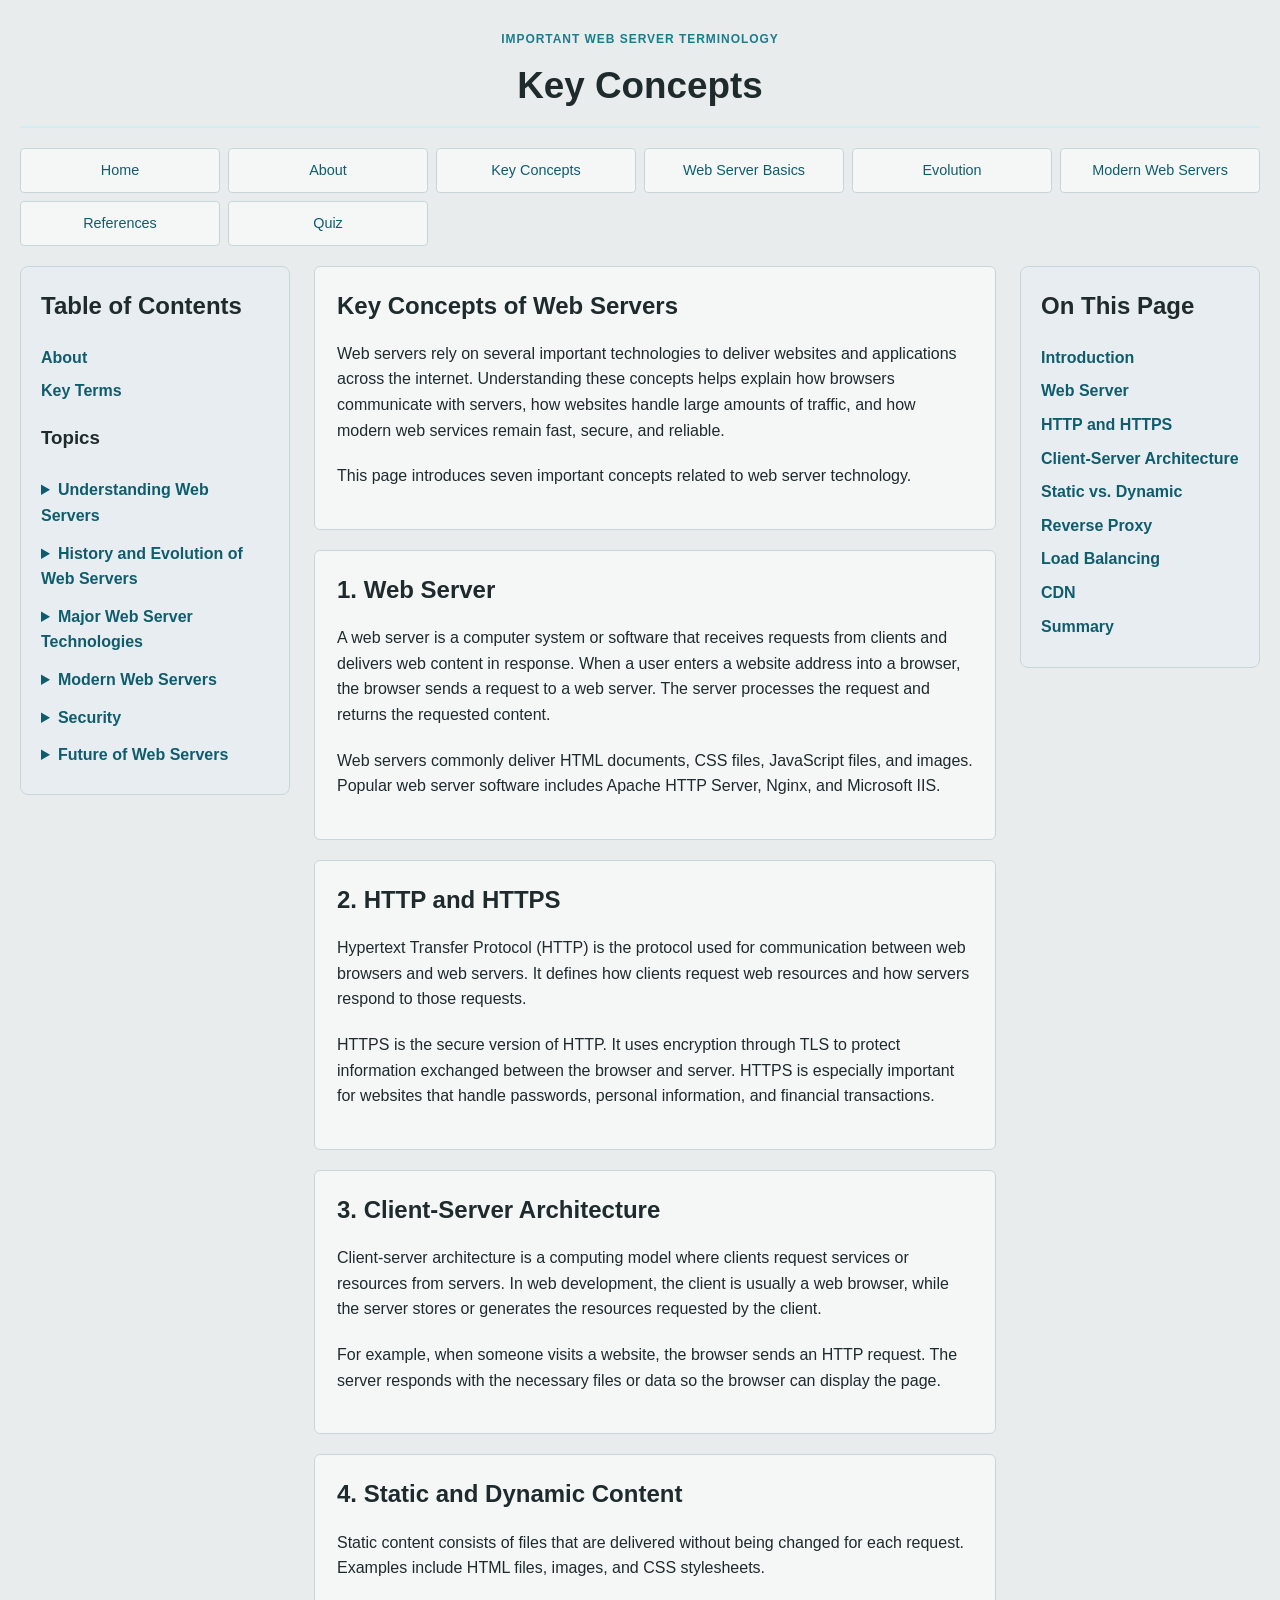
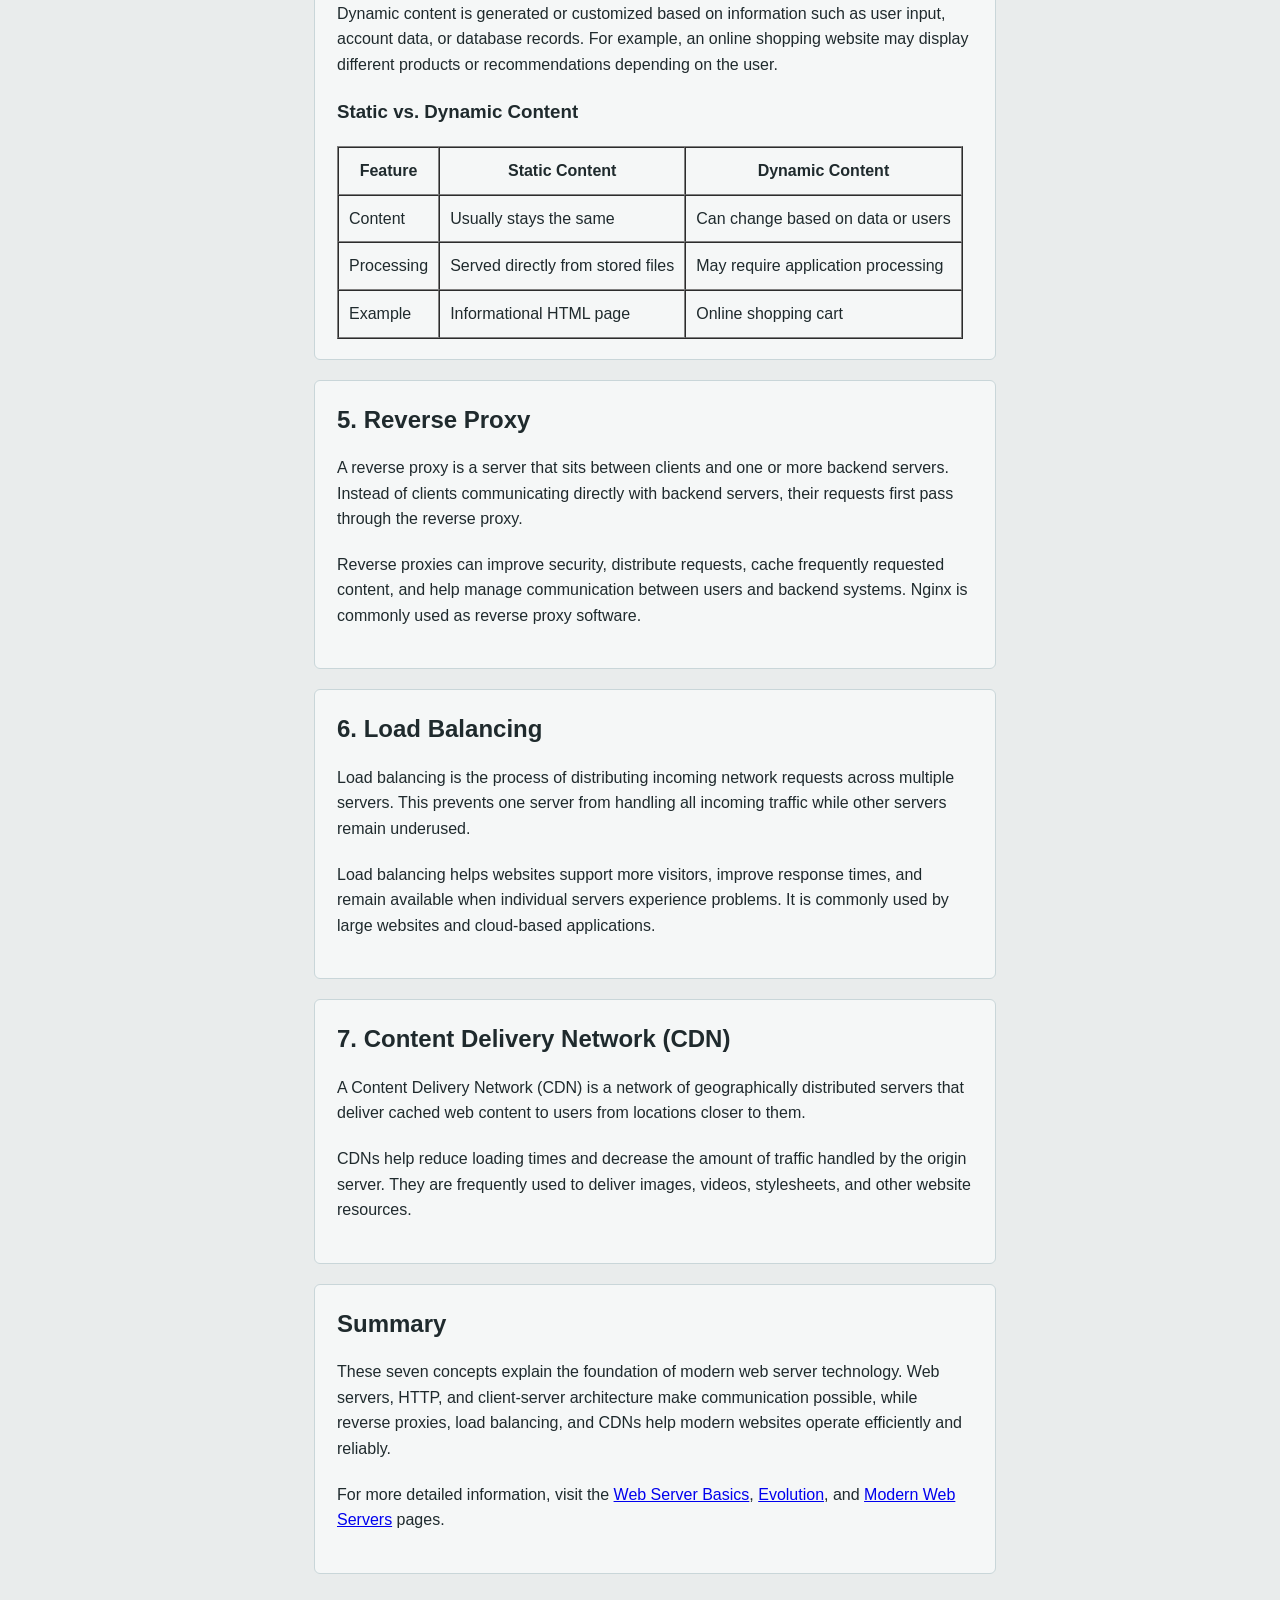
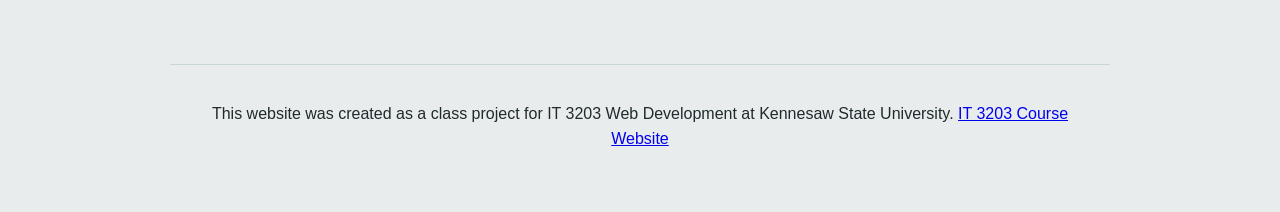
<file: keyconcepts.html>
<!DOCTYPE html>
<html lang="en">

<head>
    <meta charset="UTF-8">
    <meta name="viewport" content="width=device-width, initial-scale=1.0">
    <title>Key Concepts | The Evolution of Web Servers</title>
    <link rel="stylesheet" href="style.css">
</head>

<body>

<main class="page-shell">

    <!-- Website header -->
    <header class="site-header">
    <p class="eyebrow">IMPORTANT WEB SERVER TERMINOLOGY</p>
    <h1>Key Concepts</h1>
    </header>

    <!-- Main navigation -->
    <nav class="top-nav">
        <a href="index.html">Home</a>
        <a href="about.html">About</a>
        <a href="keyconcepts.html">Key Concepts</a>
        <a href="basics.html">Web Server Basics</a>
        <a href="evolution.html">Evolution</a>
        <a href="modern.html">Modern Web Servers</a>
        <a href="references.html">References</a>
        <a href="quiz.html">Quiz</a>
    </nav>

    <!-- Three-column layout -->
    <div class="page-layout three-column-layout">

        <!-- Left sidebar -->
                <aside class="sidebar">
                    <h2>Table of Contents</h2>
                    <ul>
                        <li><a href="#about">About</a></li>
                        <li><a href="#key-terms">Key Terms</a></li>
                    </ul>
                    
                    <h3>Topics</h3>
                    <details>
                        <summary> Understanding Web Servers</summary>
                        <ul>
                           <li><a href="basics.html#what-is">What is a Web Server?</a></li> 
                           <li><a href="basics.html#role">Role of a Web Server</a></li>
                           <li><a href="basics.html#client-server-communication">Client-Server communication</a></li>
                           <li><a href="basics.html#visiting-website">What happens when you visit a website?</a></li>
                           <li><a href="basics.html#http-https">HTTP and HTTPS</a></li>
                           <li><a href="basics.html#static-dynamic">Static vs Dynamic Content</a></li>
                        </ul>
                    </details>

                    <details>
                        <summary>History and Evolution of Web Servers</summary>
                        <ul>
                            <li><a href="evolution.html#birth">The Birth of Web Servers</a></li>
                            <li><a href="evolution.html#early-development">Early Development</a></li>
                            <li><a href="evolution.html#growth">Growth of the World Wide Web</a></li>
                            <li><a href="evolution.html#evolution-http">Evolution of HTTP</a></li>
                        </ul>
                    </details>

                    <details>
                        <summary>Major Web Server Technologies</summary>
                        <ul>
                            <li><a href="modern.html#apache">Apache HTTP Server</a></li>
                            <li><a href="modern.html#iis">Microsoft IIS</a></li>
                            <li><a href="modern.html#nginx">Nginx</a></li>
                            <li><a href="modern.html#comparison">Apache vs Nginx vs IIS</a></li>
                        </ul>
                    </details>

                    <details>
                        <summary>Modern Web Servers</summary>
                        <ul>
                            <li><a href="modern.html#traffic">Handling Modern Web Traffic</a></li>
                            <li><a href="modern.html#proxy">Reverse Proxy Servers</a></li>
                            <li><a href="modern.html#balancing">Load Balancing</a></li>
                            <li><a href="modern.html#caching">Caching &Performance</a></li>
                            <li><a href="modern.html#hosting">Virtual Hosting</a></li>
                            <li><a href="modern.html#cloud">Web Servers & Cloud Computing</a></li>
                            <li><a href="modern.html#cdn">CDNs & Web Servers</a></li>
                        </ul>
                    </details>

                    <details>
                        <summary>Security</summary>
                        <ul>
                            <li><a href="modern.html#security">Web Server Security</a></li>
                            <li><a href="modern.html#threats">Threats Against Web Servers</a></li>
                        </ul>
                    </details>

                    <details>
                        <summary>Future of Web Servers</summary>
                        <ul>
                            <li><a href="modern.html#web-servers-today">Web Servers Today</a></li>
                            <li><a href="modern.html#future">Future of Web Servers</a></li>
                            <li><a href="modern.html#-real-world-arch">Real-World Modern Web Architecture</a></li>
                        </ul>
                    </details>
                </aside>

        <!-- Main content -->
        <div class="main-content">

            <section class="content-card" id="introduction">
                <h2>Key Concepts of Web Servers</h2>
                <p>
                    Web servers rely on several important technologies
                    to deliver websites and applications across the
                    internet. Understanding these concepts helps explain
                    how browsers communicate with servers, how websites
                    handle large amounts of traffic, and how modern
                    web services remain fast, secure, and reliable.
                </p>
                <p>
                    This page introduces seven important concepts
                    related to web server technology.
                </p>
            </section>

            <section class="content-card" id="web-server">
                <h2>1. Web Server</h2>
                <p>
                    A web server is a computer system or software
                    that receives requests from clients and delivers
                    web content in response. When a user enters a
                    website address into a browser, the browser sends
                    a request to a web server. The server processes
                    the request and returns the requested content.
                </p>
                <p>
                    Web servers commonly deliver HTML documents,
                    CSS files, JavaScript files, and images.
                    Popular web server software includes Apache
                    HTTP Server, Nginx, and Microsoft IIS.
                </p>
            </section>

            <section class="content-card" id="http">
                <h2>2. HTTP and HTTPS</h2>
                <p>
                    Hypertext Transfer Protocol (HTTP) is the
                    protocol used for communication between web
                    browsers and web servers. It defines how
                    clients request web resources and how servers
                    respond to those requests.
                </p>
                <p>
                    HTTPS is the secure version of HTTP. It uses
                    encryption through TLS to protect information
                    exchanged between the browser and server.
                    HTTPS is especially important for websites
                    that handle passwords, personal information,
                    and financial transactions.
                </p>
            </section>

            <section class="content-card" id="client-server">
                <h2>3. Client-Server Architecture</h2>
                <p>
                    Client-server architecture is a computing
                    model where clients request services or
                    resources from servers. In web development,
                    the client is usually a web browser, while
                    the server stores or generates the resources
                    requested by the client.
                </p>
                <p>
                    For example, when someone visits a website,
                    the browser sends an HTTP request. The server
                    responds with the necessary files or data
                    so the browser can display the page.
                </p>
            </section>

            <section class="content-card" id="static-dynamic">
                <h2>4. Static and Dynamic Content</h2>
                <p>
                    Static content consists of files that are
                    delivered without being changed for each
                    request. Examples include HTML files,
                    images, and CSS stylesheets.
                </p>
                <p>
                    Dynamic content is generated or customized
                    based on information such as user input,
                    account data, or database records.
                    For example, an online shopping website
                    may display different products or
                    recommendations depending on the user.
                </p>

                <h3>Static vs. Dynamic Content</h3>

                <table border="1" cellpadding="10" cellspacing="0">
                    <tr>
                        <th>Feature</th>
                        <th>Static Content</th>
                        <th>Dynamic Content</th>
                    </tr>
                    <tr>
                        <td>Content</td>
                        <td>Usually stays the same</td>
                        <td>Can change based on data or users</td>
                    </tr>
                    <tr>
                        <td>Processing</td>
                        <td>Served directly from stored files</td>
                        <td>May require application processing</td>
                    </tr>
                    <tr>
                        <td>Example</td>
                        <td>Informational HTML page</td>
                        <td>Online shopping cart</td>
                    </tr>
                </table>
            </section>

            <section class="content-card" id="reverse-proxy">
                <h2>5. Reverse Proxy</h2>
                <p>
                    A reverse proxy is a server that sits between
                    clients and one or more backend servers.
                    Instead of clients communicating directly
                    with backend servers, their requests first
                    pass through the reverse proxy.
                </p>
                <p>
                    Reverse proxies can improve security,
                    distribute requests, cache frequently
                    requested content, and help manage
                    communication between users and backend
                    systems. Nginx is commonly used as
                    reverse proxy software.
                </p>
            </section>

            <section class="content-card" id="load-balancing">
                <h2>6. Load Balancing</h2>
                <p>
                    Load balancing is the process of distributing
                    incoming network requests across multiple
                    servers. This prevents one server from
                    handling all incoming traffic while other
                    servers remain underused.
                </p>
                <p>
                    Load balancing helps websites support more
                    visitors, improve response times, and remain
                    available when individual servers experience
                    problems. It is commonly used by large
                    websites and cloud-based applications.
                </p>
            </section>

            <section class="content-card" id="cdn">
                <h2>7. Content Delivery Network (CDN)</h2>
                <p>
                    A Content Delivery Network (CDN) is a network
                    of geographically distributed servers that
                    deliver cached web content to users from
                    locations closer to them.
                </p>
                <p>
                    CDNs help reduce loading times and decrease
                    the amount of traffic handled by the origin
                    server. They are frequently used to deliver
                    images, videos, stylesheets, and other
                    website resources.
                </p>
            </section>

            <section class="content-card" id="summary">
                <h2>Summary</h2>
                <p>
                    These seven concepts explain the foundation
                    of modern web server technology. Web servers,
                    HTTP, and client-server architecture make
                    communication possible, while reverse proxies,
                    load balancing, and CDNs help modern websites
                    operate efficiently and reliably.
                </p>
                <p>
                    For more detailed information, visit the
                    <a href="basics.html">Web Server Basics</a>,
                    <a href="evolution.html">Evolution</a>, and
                    <a href="modern.html">Modern Web Servers</a>
                    pages.
                </p>
            </section>

        </div>

        <!-- Right sidebar -->
        <aside class="sidebar on-this-page">
            <h2>On This Page</h2>
            <ul>
                <li><a href="#introduction">Introduction</a></li>
                <li><a href="#web-server">Web Server</a></li>
                <li><a href="#http">HTTP and HTTPS</a></li>
                <li><a href="#client-server">Client-Server Architecture</a></li>
                <li><a href="#static-dynamic">Static vs. Dynamic</a></li>
                <li><a href="#reverse-proxy">Reverse Proxy</a></li>
                <li><a href="#load-balancing">Load Balancing</a></li>
                <li><a href="#cdn">CDN</a></li>
                <li><a href="#summary">Summary</a></li>
            </ul>
        </aside>

    </div>

</main>

<!-- Footer -->
<footer>
    <p>
        This website was created as a class project for
        IT 3203 Web Development at Kennesaw State University.
        <a href="https://ksuweb.github.io/IT3203/">
            IT 3203 Course Website
        </a>
    </p>
</footer>

</body>
</html>
</file>
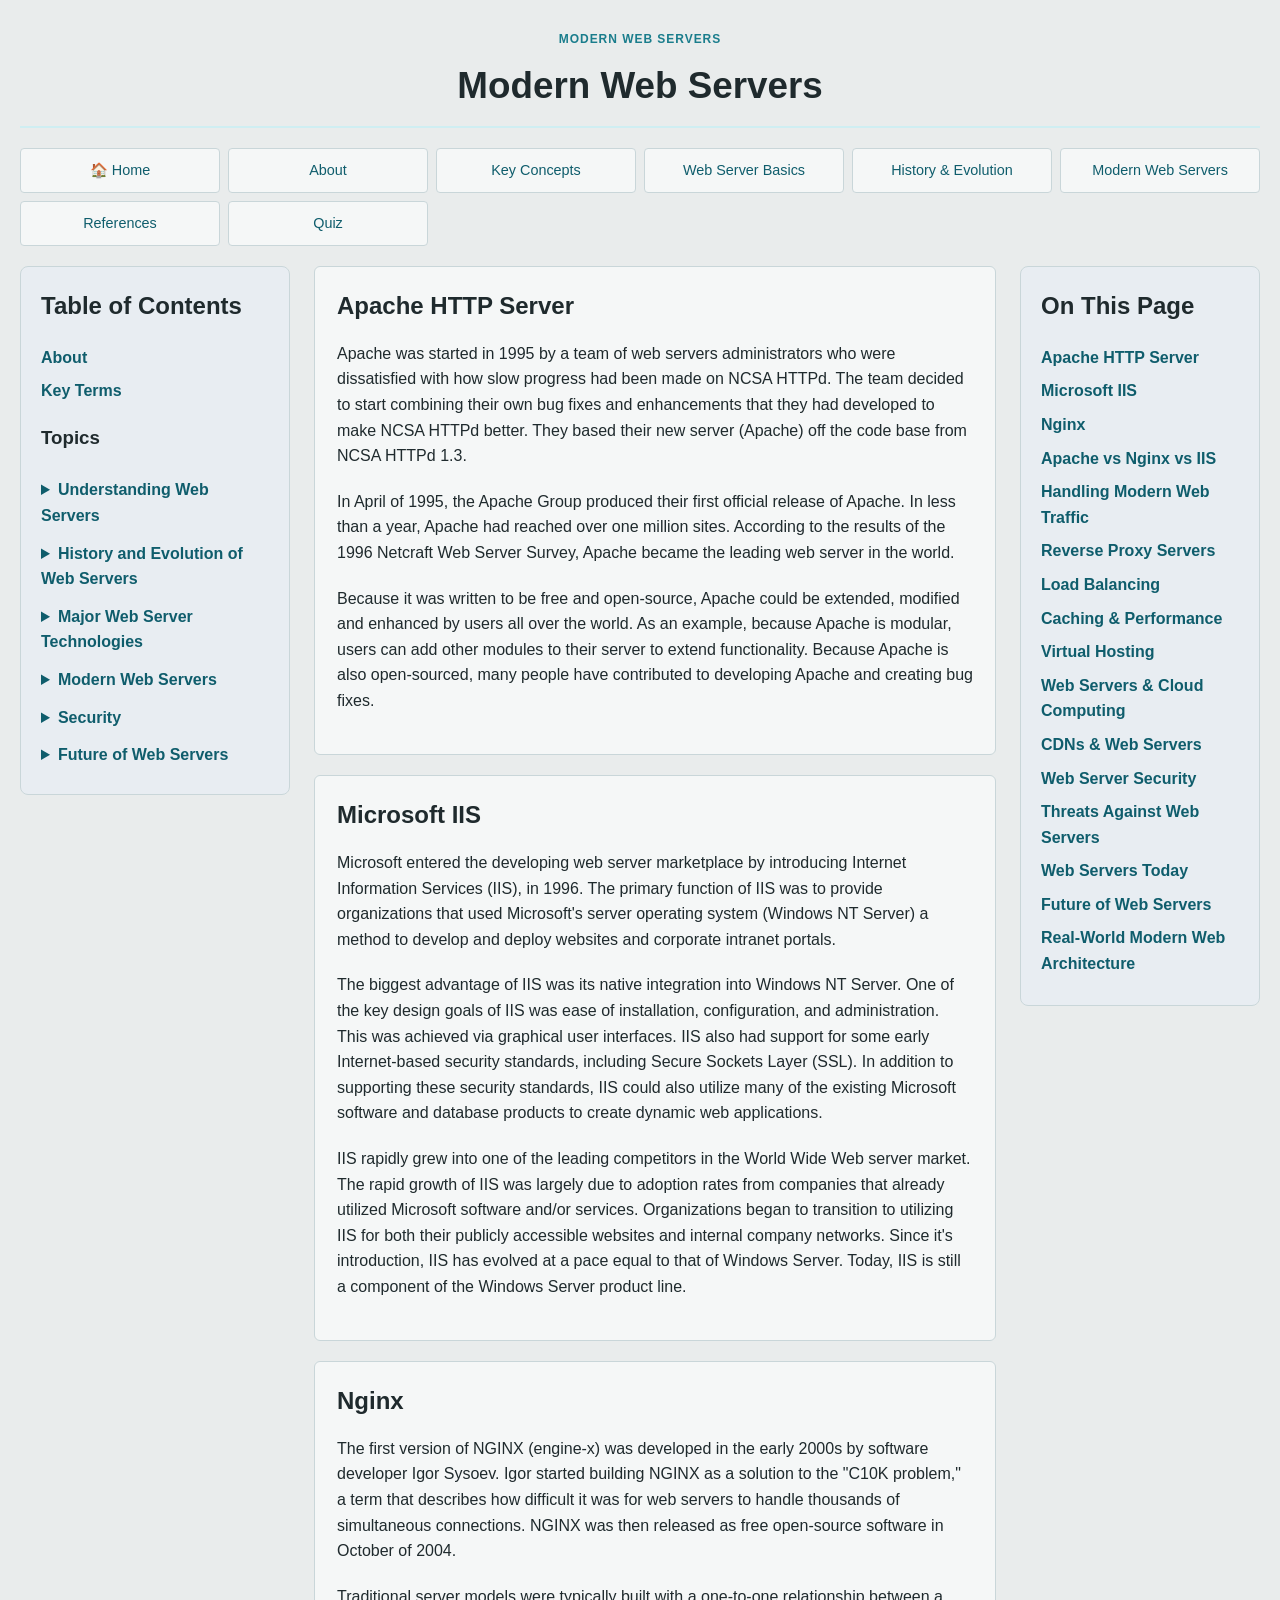
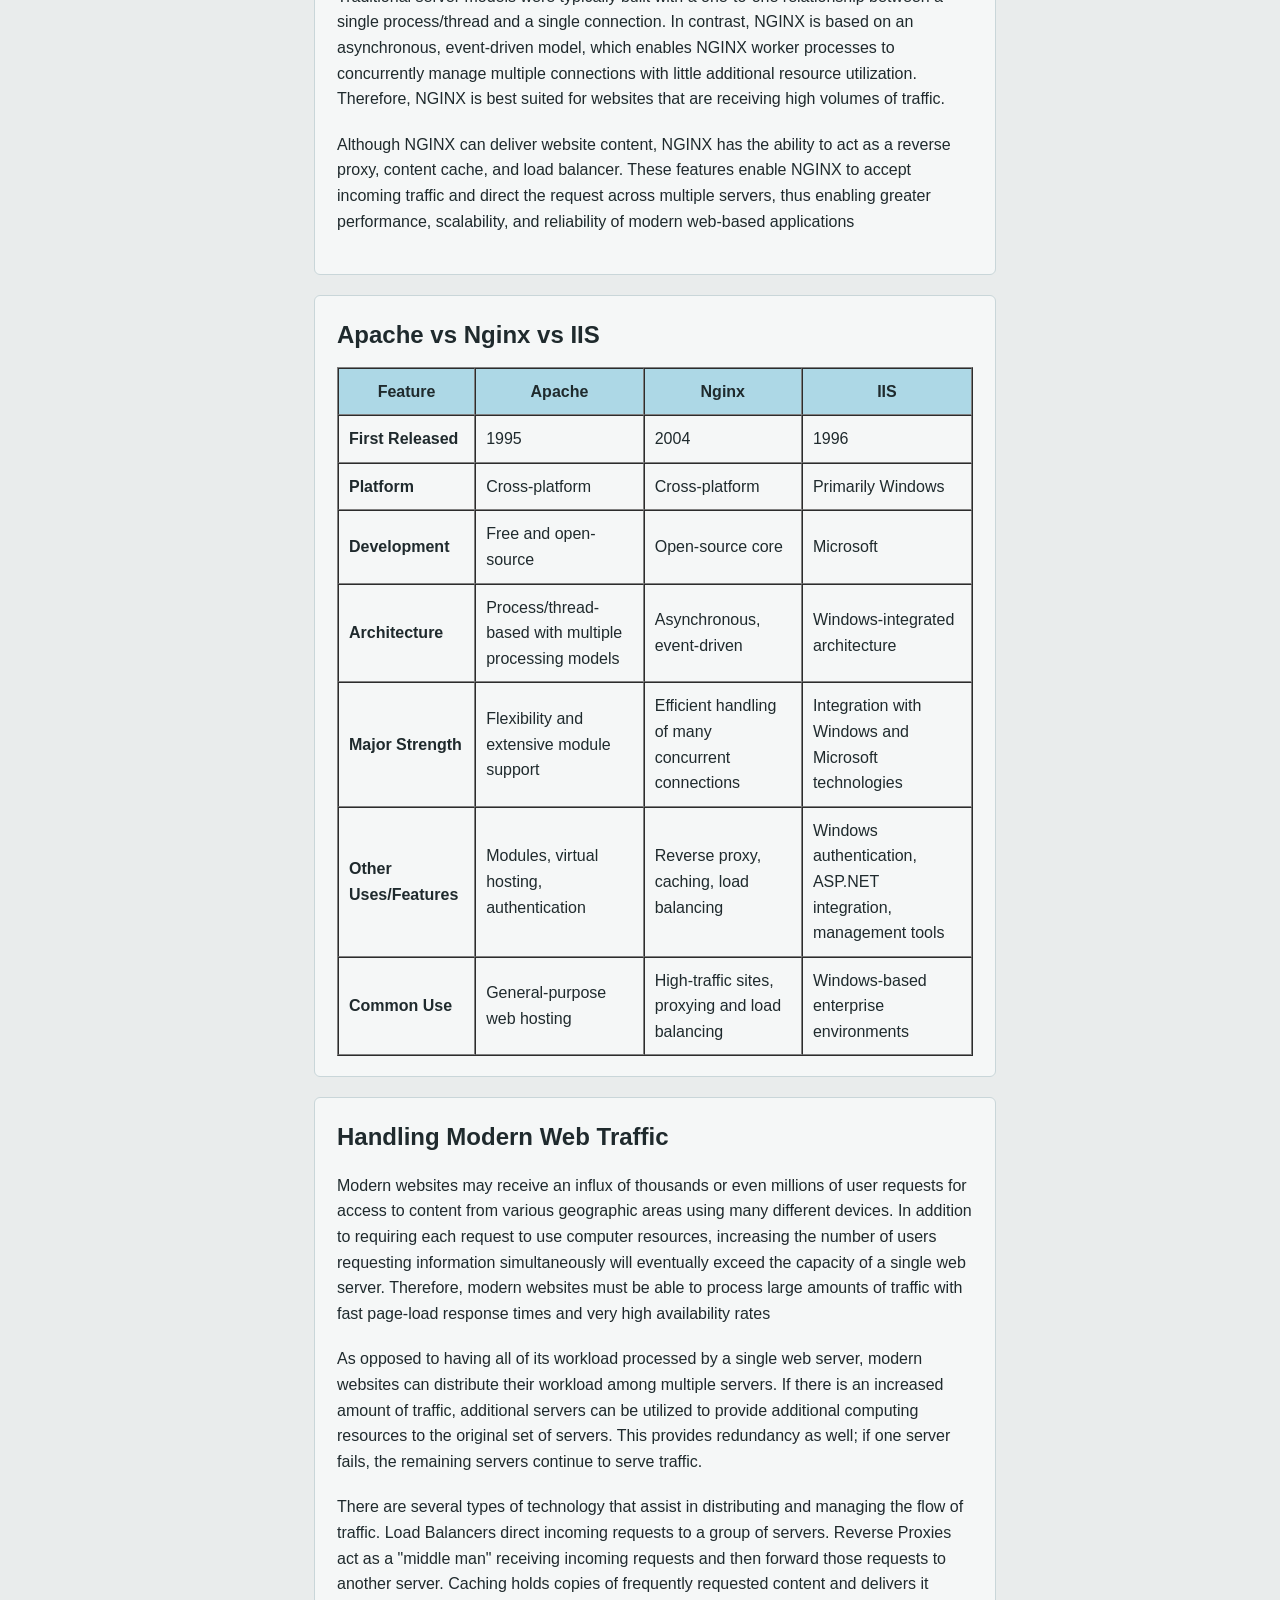
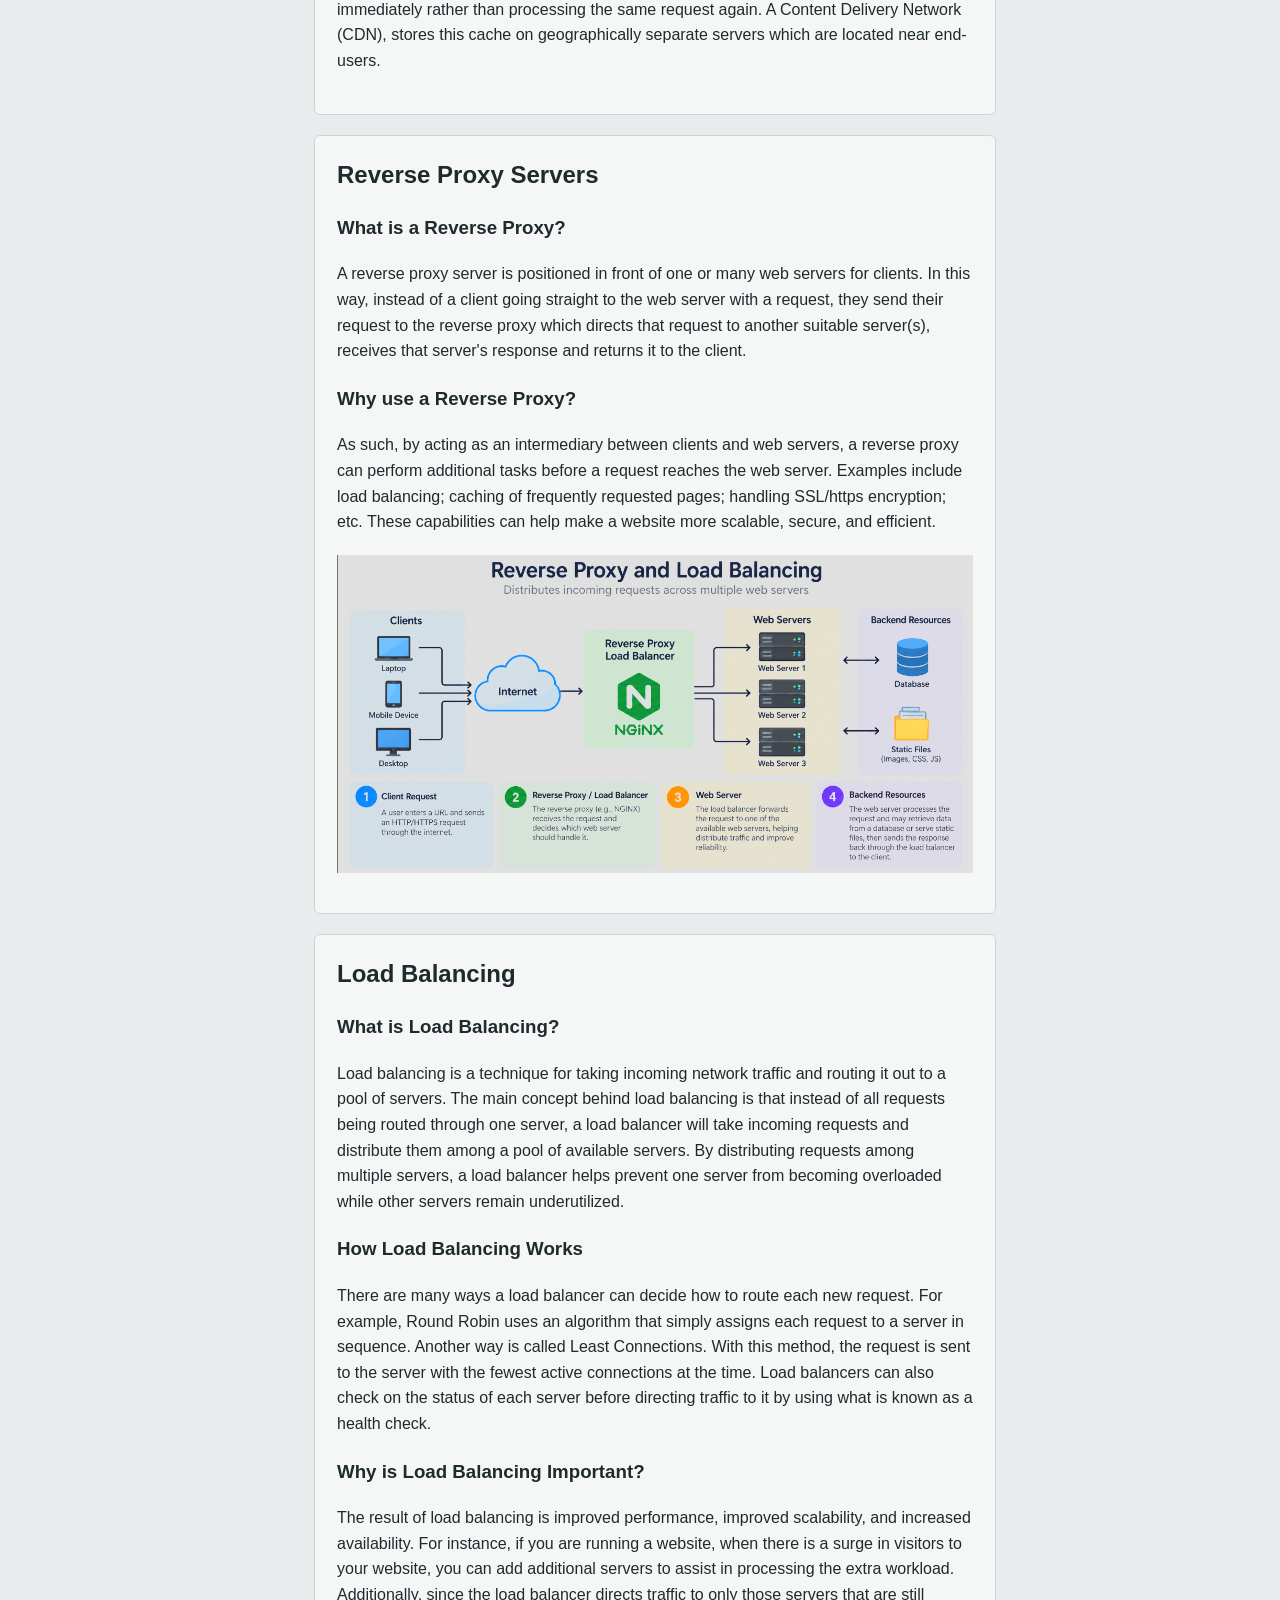
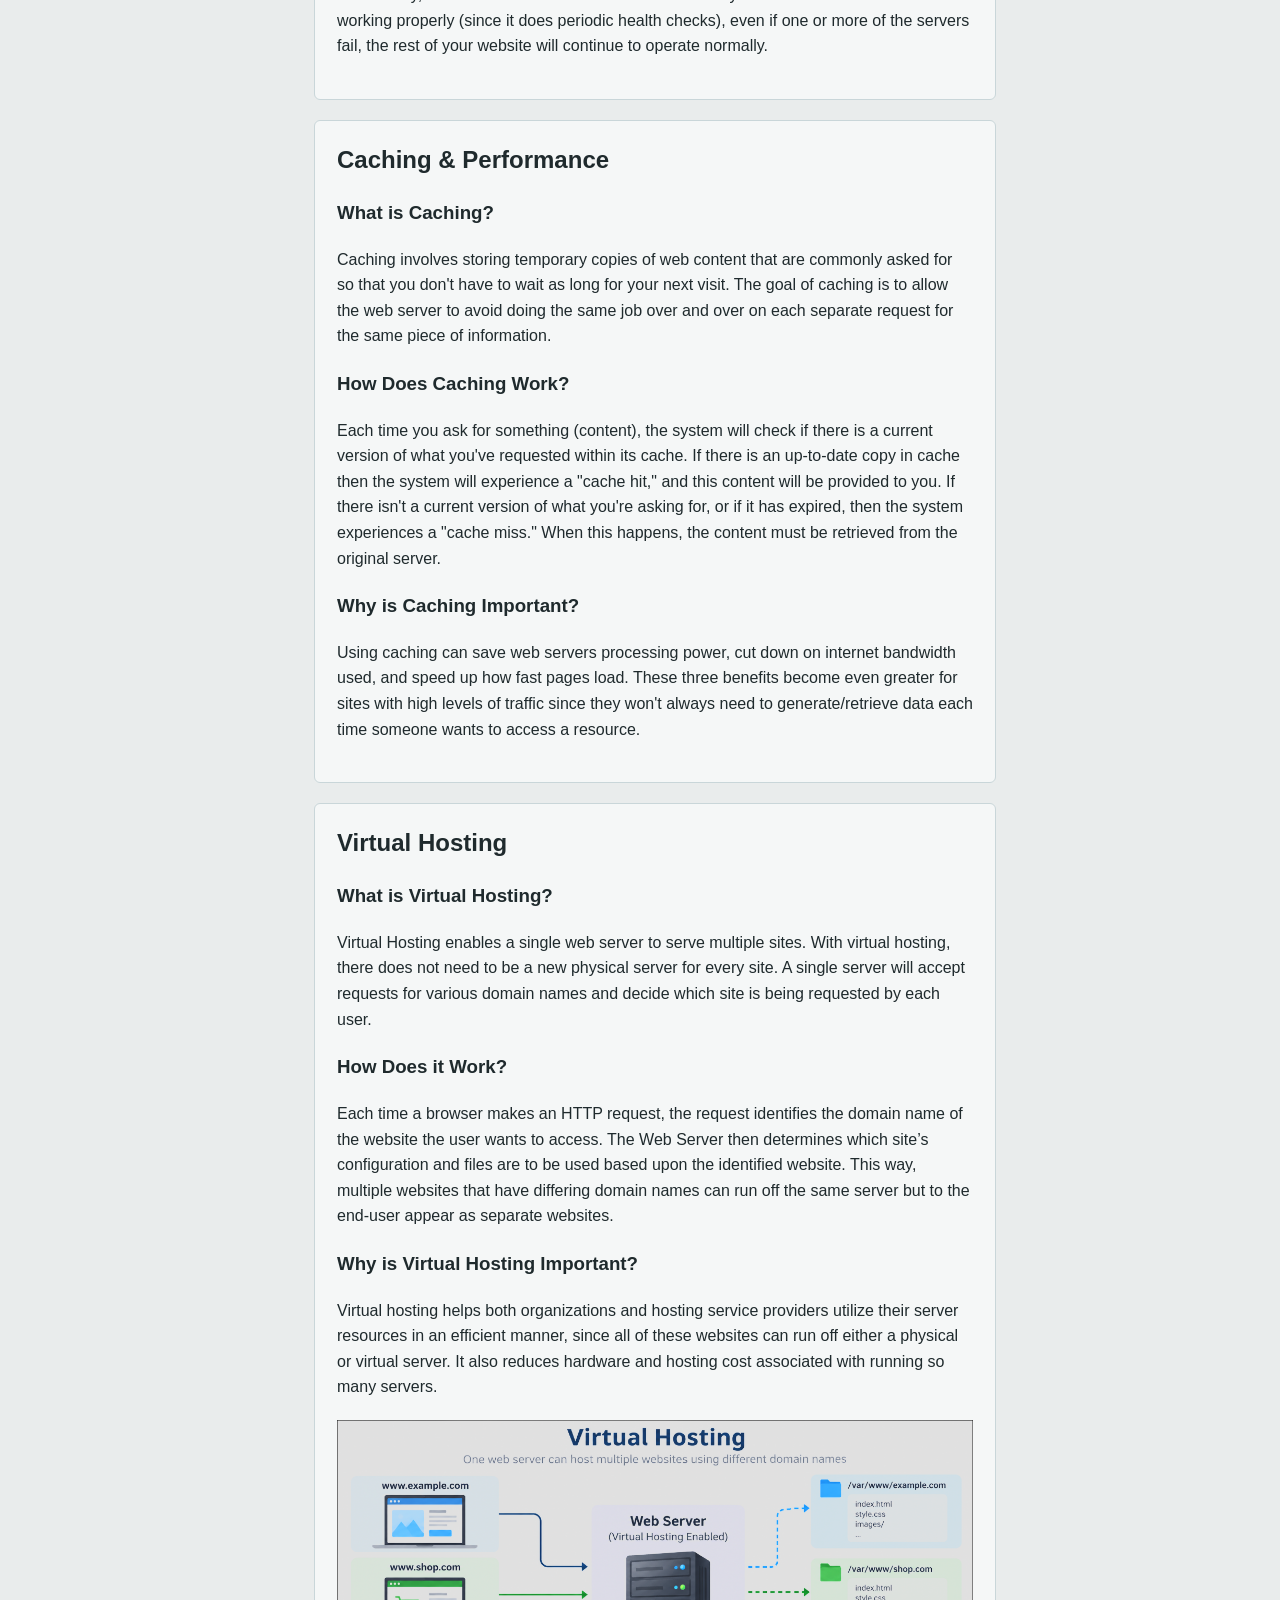
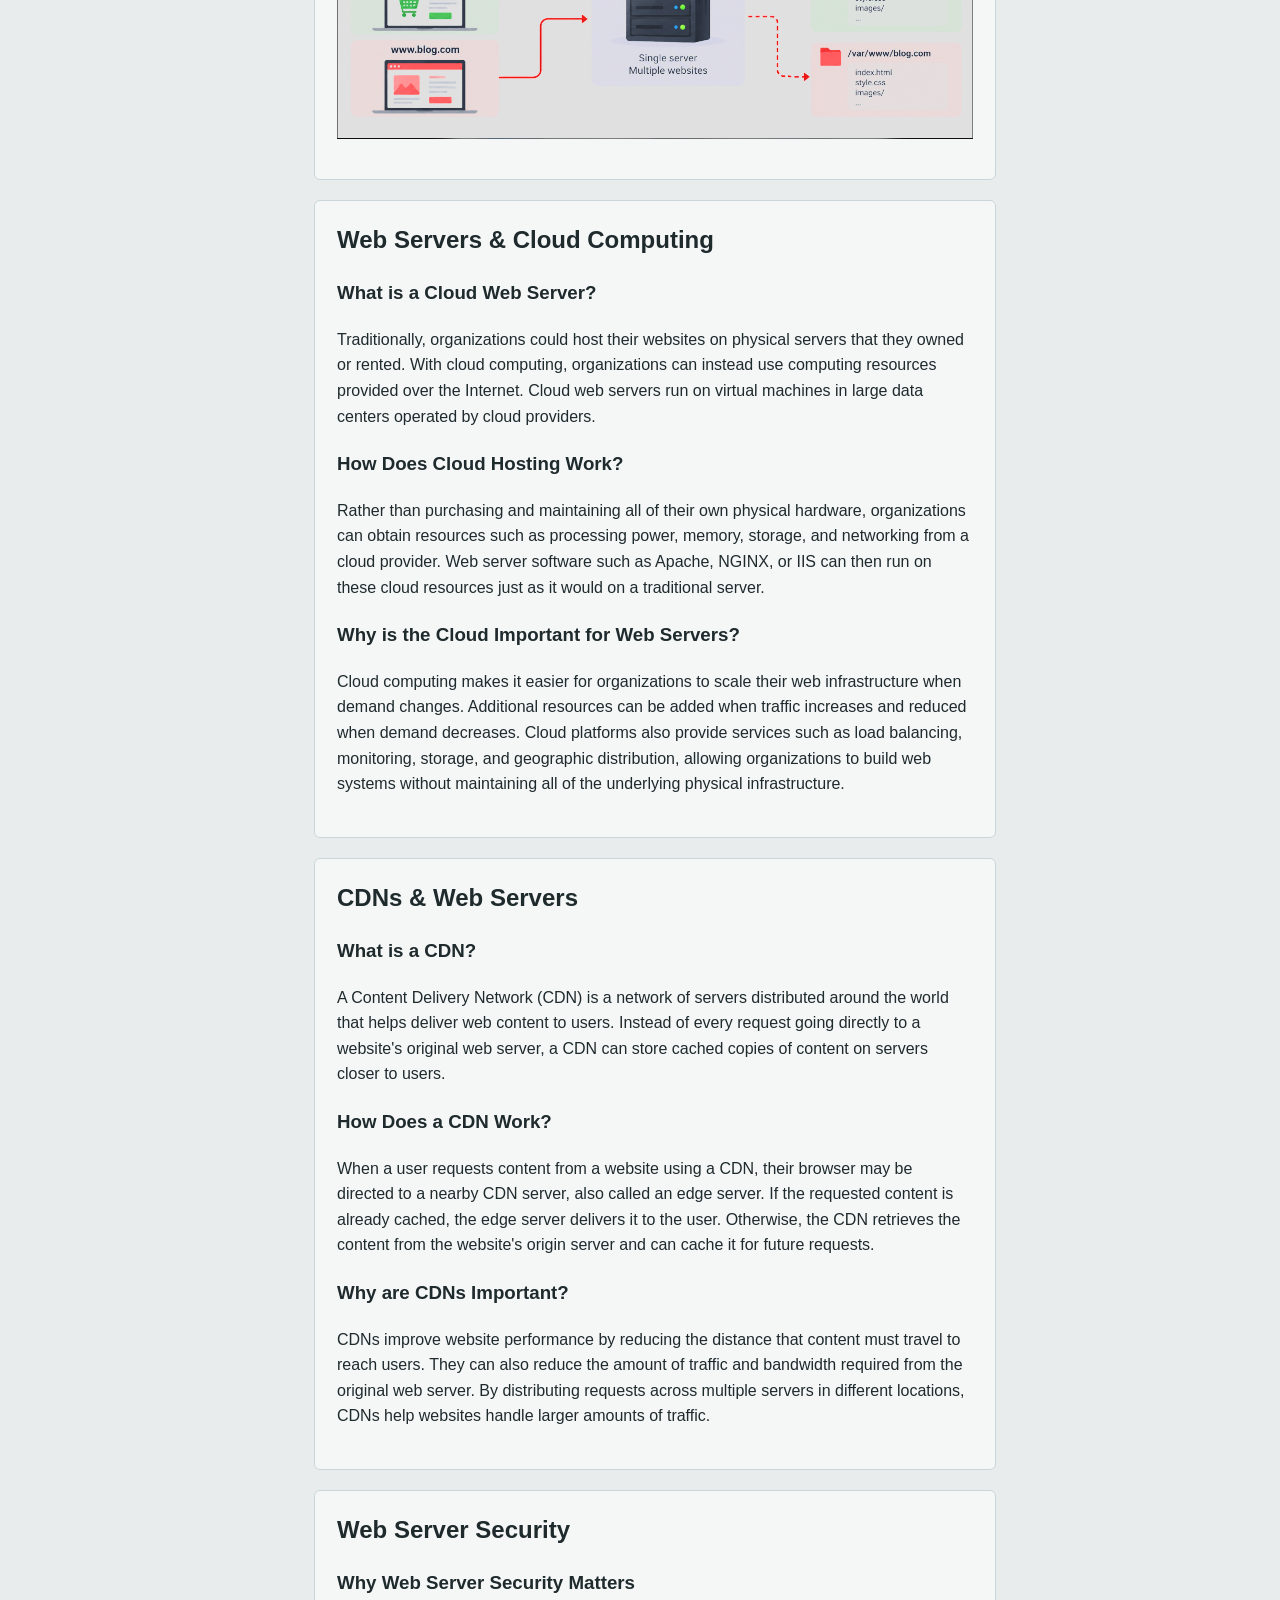
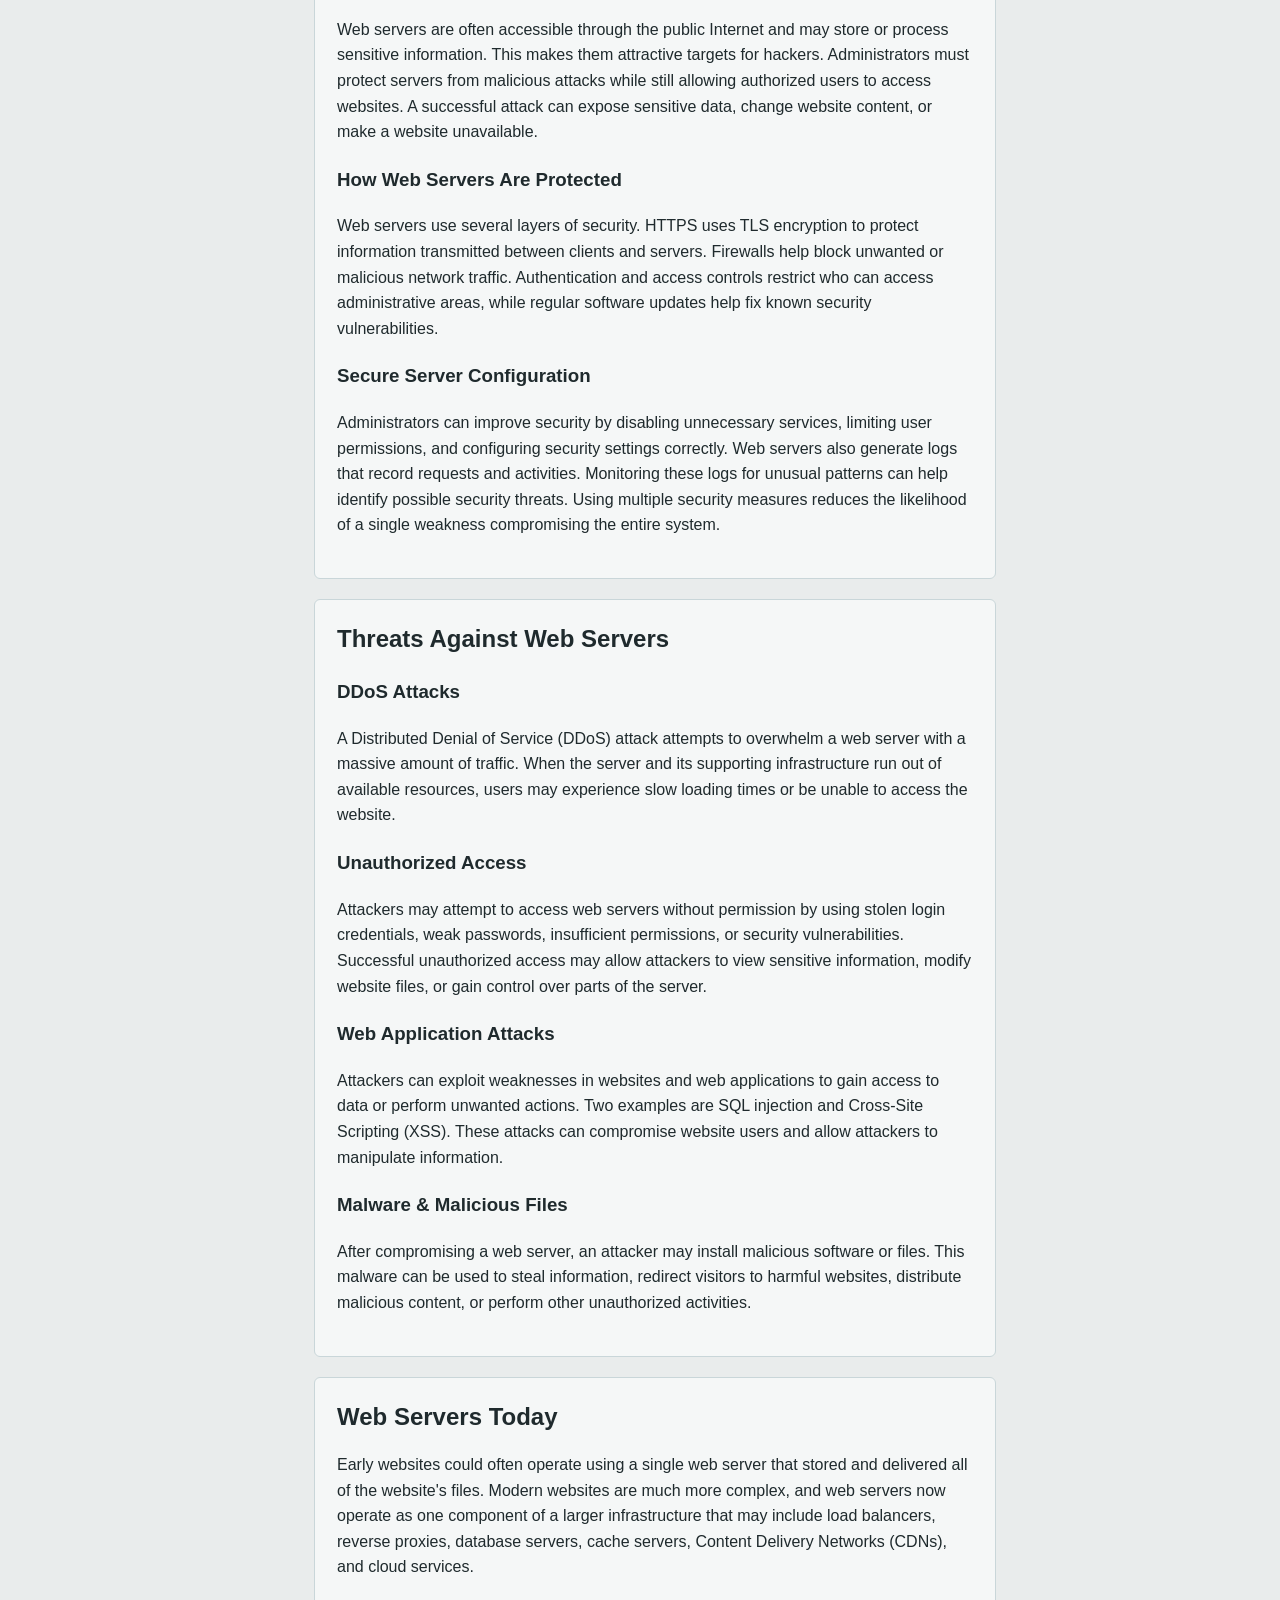
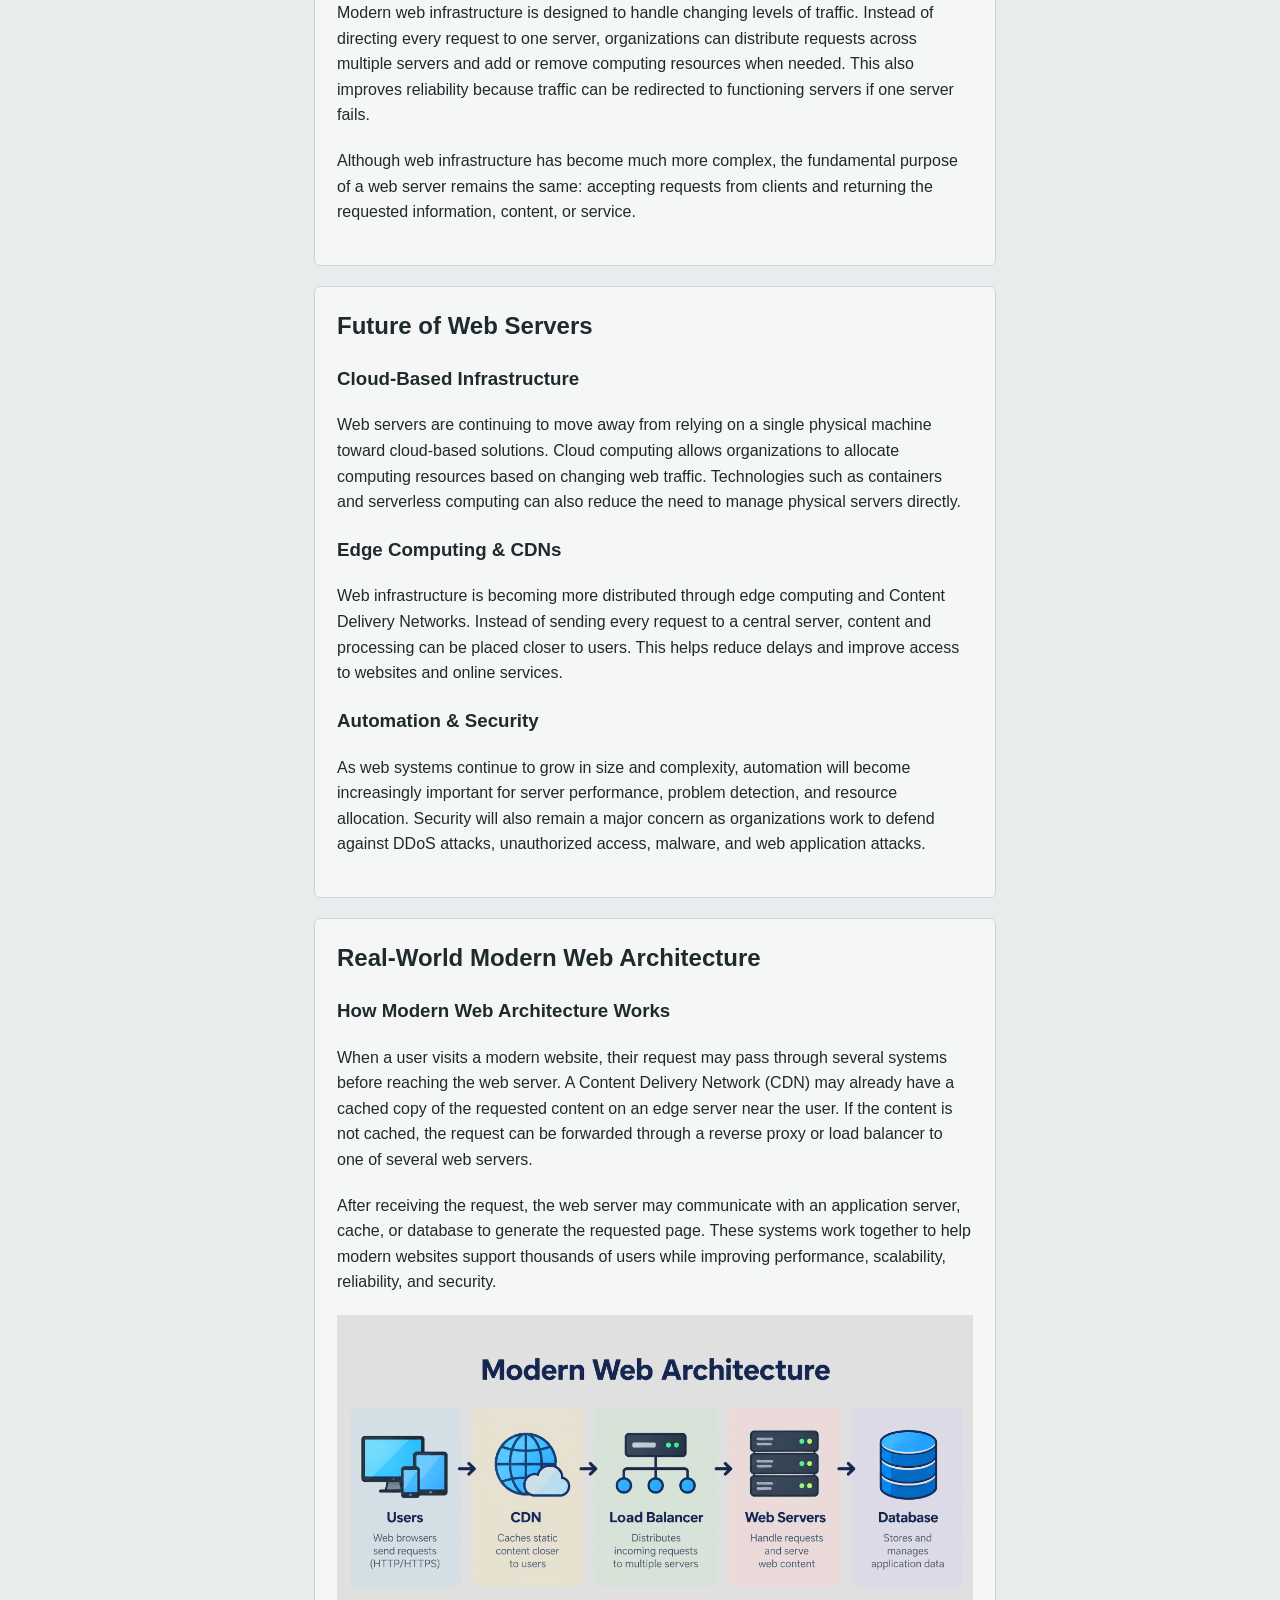
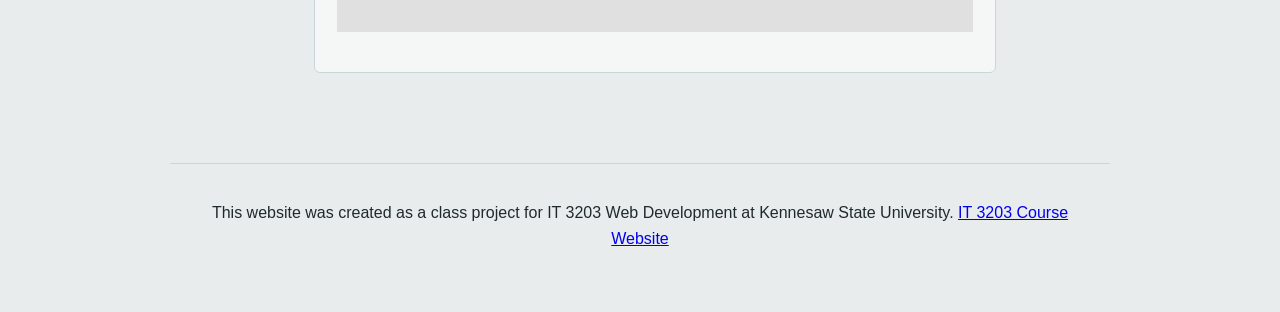
<file: modern.html>
<!DOCTYPE html>
<html>
    <head>
        <meta charset="UTF-8">
        <meta name="viewport" content="width=device-width, initial-scale=1.0">
        <title>Modern Web Servers</title>
        <link rel="stylesheet" href="style.css"> 
    </head>
    <body>
        <main class="page-shell">
            <header class="site-header">
                <p class="eyebrow">Modern Web Servers</p>
                <h1>Modern Web Servers</h1>
            </header>

            <nav class="top-nav" aria-label="Main navigation">
                <a href="index.html">🏠 Home</a>
                <a href="about.html">About</a>
                <a href="keyconcepts.html">Key Concepts</a>
                <a href="basics.html">Web Server Basics</a>
                <a href="evolution.html">History &amp; Evolution</a>
                <a href="modern.html">Modern Web Servers</a>
                <a href="references.html">References</a>
                <a href="quiz.html">Quiz</a>
            </nav>
        
            <!-- table of contents -->
        <div class="page-layout three-column-layout">
                <aside class="sidebar">
                    <h2>Table of Contents</h2>
                    <ul>
                        <li><a href="about.html">About</a></li>
                        <li><a href="keyconcepts.html">Key Terms</a></li>
                    </ul>

                    <h3>Topics</h3>
                    <details>
                        <summary> Understanding Web Servers</summary>
                        <ul>
                           <li><a href="basics.html#what-is">What is a Web Server?</a></li> 
                           <li><a href="basics.html#role">Role of a Web Server</a></li>
                           <li><a href="basics.html#client-server-communication">Client-Server communication</a></li>
                           <li><a href="basics.html#visiting-website">What happens when you visit a website?</a></li>
                           <li><a href="basics.html#http-https">HTTP and HTTPS</a></li>
                           <li><a href="basics.html#static-dynamic">Static vs Dynamic Content</a></li>
                        </ul>
                    </details>

                    <details>
                        <summary>History and Evolution of Web Servers</summary>
                        <ul>
                            <li><a href="evolution.html#birth">The Birth of Web Servers</a></li>
                            <li><a href="evolution.html#early-development">Early Development</a></li>
                            <li><a href="evolution.html#growth">Growth of the World Wide Web</a></li>
                            <li><a href="evolution.html#evolution-http">Evolution of HTTP</a></li>
                        </ul>
                    </details>

                    <details>
                        <summary>Major Web Server Technologies</summary>
                        <ul>
                            <li><a href="modern.html#apache">Apache HTTP Server</a></li>
                            <li><a href="modern.html#iis">Microsoft IIS</a></li>
                            <li><a href="modern.html#nginx">Nginx</a></li>
                            <li><a href="modern.html#comparison">Apache vs Nginx vs IIS</a></li>
                        </ul>
                    </details>

                    <details>
                        <summary>Modern Web Servers</summary>
                        <ul>
                            <li><a href="modern.html#traffic">Handling Modern Web Traffic</a></li>
                            <li><a href="modern.html#proxy">Reverse Proxy Servers</a></li>
                            <li><a href="modern.html#balancing">Load Balancing</a></li>
                            <li><a href="modern.html#caching">Caching &Performance</a></li>
                            <li><a href="modern.html#hosting">Virtual Hosting</a></li>
                            <li><a href="modern.html#cloud">Web Servers & Cloud Computing</a></li>
                            <li><a href="modern.html#cdn">CDNs & Web Servers</a></li>
                        </ul>
                    </details>

                    <details>
                        <summary>Security</summary>
                        <ul>
                            <li><a href="modern.html#security">Web Server Security</a></li>
                            <li><a href="modern.html#threats">Threats Against Web Servers</a></li>
                        </ul>
                    </details>

                    <details>
                        <summary>Future of Web Servers</summary>
                        <ul>
                            <li><a href="modern.html#web-servers-today">Web Servers Today</a></li>
                            <li><a href="modern.html#future">Future of Web Servers</a></li>
                            <li><a href="modern.html#real-world-arch">Real-World Modern Web Architecture</a></li>
                        </ul>
                    </details>
                </aside>
        
<!-- start of section content -->
        <div class="main-content">
            <section class="content-card" id="apache">
                <h2>Apache HTTP Server</h2>
                <p>Apache was started in 1995 by a team of web servers administrators who were dissatisfied with how slow progress had been made on NCSA HTTPd. The team decided to start combining their own bug fixes and enhancements that they had developed to make NCSA HTTPd better. They based their new server (Apache) off the code base from NCSA HTTPd 1.3. </p>
                <p>In April of 1995, the Apache Group produced their first official release of Apache. In less than a year, Apache had reached over one million sites. According to the results of the 1996 Netcraft Web Server Survey, Apache became the leading web server in the world. </p>
                <p>Because it was written to be free and open-source, Apache could be extended, modified and enhanced by users all over the world. As an example, because Apache is modular, users can add other modules to their server to extend functionality. Because Apache is also open-sourced, many people have contributed to developing Apache and creating bug fixes.</p> 
            </section>

            <section class="content-card" id="iis">
                <h2>Microsoft IIS</h2>
                <p>Microsoft entered the developing web server marketplace by introducing Internet Information Services (IIS), in 1996. The primary function of IIS was to provide organizations that used Microsoft's server operating system (Windows NT Server) a method to develop and deploy websites and corporate intranet portals.</p>
                <p>The biggest advantage of IIS was its native integration into Windows NT Server. One of the key design goals of IIS was ease of installation, configuration, and administration. This was achieved via graphical user interfaces. IIS also had support for some early Internet-based security standards, including Secure Sockets Layer (SSL). In addition to supporting these security standards, IIS could also utilize many of the existing Microsoft software and database products to create dynamic web applications.</p>
                <p>IIS rapidly grew into one of the leading competitors in the World Wide Web server market. The rapid growth of IIS was largely due to adoption rates from companies that already utilized Microsoft software and/or services. Organizations began to transition to utilizing IIS for both their publicly accessible websites and internal company networks. Since it's introduction, IIS has evolved at a pace equal to that of Windows Server. Today, IIS is still a component of the Windows Server product line. </p>
            </section>

            <section class="content-card" id="nginx">
                <h2>Nginx</h2>
                <p>The first version of NGINX (engine-x) was developed in the early 2000s by software developer Igor Sysoev. Igor started building NGINX as a solution to the "C10K problem," a term that describes how difficult it was for web servers to handle thousands of simultaneous connections. NGINX was then released as free open-source software in October of 2004.</p>
                <p>Traditional server models were typically built with a one-to-one relationship between a single process/thread and a single connection. In contrast, NGINX is based on an asynchronous, event-driven model, which enables NGINX worker processes to concurrently manage multiple connections with little additional resource utilization. Therefore, NGINX is best suited for websites that are receiving high volumes of traffic.</p>
                <p>Although NGINX can deliver website content, NGINX has the ability to act as a reverse proxy, content cache, and load balancer. These features enable NGINX to accept incoming traffic and direct the request across multiple servers, thus enabling greater performance, scalability, and reliability of modern web-based applications</p>
            </section>
<!-- table comparison of Apache, Nginx, and IIS -->
            <section class="content-card" id="comparison">
                <h2>Apache vs Nginx vs IIS</h2>
                
                <table border="1" cellpadding="10" cellspacing="0">
                    <tr bgcolor="lightblue">
                        <th><strong>Feature</strong></th>
                        <th><strong>Apache</strong></th>
                        <th><strong>Nginx</strong></th>
                        <th><strong>IIS</strong></th>
                    </tr>
                    <tr>
                        <td><strong>First Released</strong></td>
                        <td>1995</td>
                        <td>2004</td>
                        <td>1996</td>
                    </tr>
                    <tr>
                        <td><strong>Platform</strong></td>
                        <td>Cross-platform</td>
                        <td>Cross-platform</td>
                        <td>Primarily Windows</td>
                    </tr>

                    <tr>
                        <td><strong>Development</strong></td>
                        <td>Free and open-source</td>
                        <td>Open-source core</td>
                        <td>Microsoft</td>
                    </tr>

                    <tr>
                        <td><strong>Architecture</strong></td>
                        <td>Process/thread-based with multiple processing models</td>
                        <td>Asynchronous, event-driven</td>
                        <td>Windows-integrated architecture</td>
                    </tr>

                    <tr>
                        <td><strong>Major Strength</strong></td>
                        <td>Flexibility and extensive module support</td>
                        <td>Efficient handling of many concurrent connections</td>
                        <td>Integration with Windows and Microsoft technologies</td>
                    </tr>

                    <tr>
                        <td><strong>Other Uses/Features</strong></td>
                        <td>Modules, virtual hosting, authentication</td>
                        <td>Reverse proxy, caching, load balancing</td>
                        <td>Windows authentication, ASP.NET integration, management tools</td>
                    </tr>
                    <tr>
                        <td><strong>Common Use</strong></td>
                        <td>General-purpose web hosting</td>
                        <td>High-traffic sites, proxying and load balancing</td>
                        <td>Windows-based enterprise environments</td>
                    </tr>
                </table>
            </section>

            <section class="content-card" id="traffic">
                <h2>Handling Modern Web Traffic</h2>
                <p>Modern websites may receive an influx of thousands or even millions of user requests for access to content from various geographic areas using many different devices. In addition to requiring each request to use computer resources, increasing the number of users requesting information simultaneously will eventually exceed the capacity of a single web server. Therefore, modern websites must be able to process large amounts of traffic with fast page-load response times 
and very high availability rates</p>
                <p>As opposed to having all of its workload processed by a single web server, modern websites can distribute their workload among multiple servers. If there is an increased amount of traffic, additional servers can be utilized to provide additional computing resources to the original set of servers. This provides redundancy as well; if one server fails, the remaining servers continue to serve traffic.</p>
                <p>There are several types of technology that assist in distributing and managing the flow of traffic. Load Balancers direct incoming requests to a group of servers. Reverse Proxies act as a "middle man" receiving incoming requests and then forward those requests to another server. Caching holds copies of frequently requested content and delivers it immediately rather than processing the same request again. A Content Delivery Network (CDN), stores this cache on geographically separate servers which are located near end-users.</p>
            </section>

            <section class="content-card" id="proxy">
                <h2>Reverse Proxy Servers</h2>
                <h3>What is a Reverse Proxy?</h3>
                <p>A reverse proxy server is positioned in front of one or many web servers for clients. In this way, instead of a client going straight to the web server with a request, they send their request to the reverse proxy which directs that request to another suitable server(s), receives that server's response and returns it to the client.</p>
                <h3>Why use a Reverse Proxy?</h3>
                <p>As such, by acting as an intermediary between clients and web servers, a reverse proxy can perform additional tasks before a request reaches the web server. Examples include load balancing; caching of frequently requested pages; handling SSL/https encryption; etc. These capabilities can help make a website more scalable, secure, and efficient.</p>
                <img src="images/reverse proxy.png"
                     alt="Reverse proxy and load balancing diagram"
                     style="width:100%; height:auto;">
            </section>

            <section class="content-card" id="balancing">
                <h2>Load Balancing</h2>
                <h3>What is Load Balancing?</h3>
                <p>Load balancing is a technique for taking incoming network traffic and routing it out to a pool of servers. The main concept behind load balancing is that instead of all requests being routed through one server, a load balancer will take incoming requests and distribute them among a pool of available servers. By distributing requests among multiple servers, a load balancer helps prevent one server from becoming overloaded while other servers remain underutilized.</p>
                <h3>How Load Balancing Works</h3>
                <p>There are many ways a load balancer can decide how to route each new request. For example, Round Robin uses an algorithm that simply assigns each request to a server in sequence. Another way is called Least Connections. With this method, the request is sent to the server with the fewest active connections at the time. Load balancers can also check on the status of each server before directing traffic to it by using what is known as a health check.</p>
                <h3>Why is Load Balancing Important?</h3>
                <p>The result of load balancing is improved performance, improved scalability, and increased availability. For instance, if you are running a website, when there is a surge in visitors to your website, you can add additional servers to assist in processing the extra workload. Additionally, since the load balancer directs traffic to only those servers that are still working properly (since it does periodic health checks), even if one or more of the servers fail, the rest of your website will continue to operate normally.</p>
            </section>
        
            <section class="content-card" id="caching">
                <h2>Caching & Performance</h2>
                <h3>What is Caching?</h3>
                <p>Caching involves storing temporary copies of web content that are commonly asked for so that you don't have to wait as long for your next visit. The goal of caching is to allow the web server to avoid doing the same job over and over on each separate request for the same piece of information.</p>
                <h3>How Does Caching Work?</h3>
                <p>Each time you ask for something (content), the system will check if there is a current version of what you've requested within its cache. If there is an up-to-date copy in cache then the system will experience a "cache hit," and this content will be provided to you. If there isn't a current version of what you're asking for, or if it has expired, then the system experiences a "cache miss." When this happens, the content must be retrieved from the original server.</p>
                <h3>Why is Caching Important?</h3>
                <p>Using caching can save web servers processing power, cut down on internet bandwidth used, and speed up how fast pages load. These three benefits become even greater for sites with high levels of traffic since they won't always need to generate/retrieve data each time someone wants to access a resource.</p>
            </section>
            
            <section class="content-card" id="hosting">
                <h2>Virtual Hosting</h2>
                <h3>What is Virtual Hosting?</h3>
                <p>Virtual Hosting enables a single web server to serve multiple sites. With virtual hosting, there does not need to be a new physical server for every site. A single server will accept requests for various domain names and decide which site is being requested by each user.</p>
                <h3>How Does it Work?</h3>
                <p>Each time a browser makes an HTTP request, the request identifies the domain name of the website the user wants to access. The Web Server then determines which site’s configuration and files are to be used based upon the identified website. This way, multiple websites that have differing domain names can run off the same server but to the end-user appear as separate websites.</p>
                <h3>Why is Virtual Hosting Important?</h3>
                <p>Virtual hosting helps both organizations and hosting service providers utilize their server resources in an efficient manner, since all of these websites can run off either a physical or virtual server. It also reduces hardware and hosting cost associated with running so many servers.</p>
                
            <img src="images/virtual hosting.png"
                 alt="Diagram showing how one web server hosts multiple websites using different domain names"
                 style="width:100%; height:auto;">
            </section>
            
            <section class="content-card" id="cloud">
                <h2>Web Servers &amp; Cloud Computing</h2>

                <h3>What is a Cloud Web Server?</h3>
                <p>Traditionally, organizations could host their websites on physical servers that they owned or rented. With cloud computing, organizations can instead use computing resources provided over the Internet. Cloud web servers run on virtual machines in large data centers operated by cloud providers.</p>

                <h3>How Does Cloud Hosting Work?</h3>
                <p>Rather than purchasing and maintaining all of their own physical hardware, organizations can obtain resources such as processing power, memory, storage, and networking from a cloud provider. Web server software such as Apache, NGINX, or IIS can then run on these cloud resources just as it would on a traditional server.</p>

                <h3>Why is the Cloud Important for Web Servers?</h3>
                <p>Cloud computing makes it easier for organizations to scale their web infrastructure when demand changes. Additional resources can be added when traffic increases and reduced when demand decreases. Cloud platforms also provide services such as load balancing, monitoring, storage, and geographic distribution, allowing organizations to build web systems without maintaining all of the underlying physical infrastructure.</p>
            </section>

            <!-- CDNs & Web Servers -->
            <section class="content-card" id="cdn">
                <h2>CDNs &amp; Web Servers</h2>

                <h3>What is a CDN?</h3>
                <p>A Content Delivery Network (CDN) is a network of servers distributed around the world that helps deliver web content to users. Instead of every request going directly to a website's original web server, a CDN can store cached copies of content on servers closer to users.</p>

                <h3>How Does a CDN Work?</h3>
                <p>When a user requests content from a website using a CDN, their browser may be directed to a nearby CDN server, also called an edge server. If the requested content is already cached, the edge server delivers it to the user. Otherwise, the CDN retrieves the content from the website's origin server and can cache it for future requests.</p>

                <h3>Why are CDNs Important?</h3>
                <p>CDNs improve website performance by reducing the distance that content must travel to reach users. They can also reduce the amount of traffic and bandwidth required from the original web server. By distributing requests across multiple servers in different locations, CDNs help websites handle larger amounts of traffic.</p>
            </section>

            <!-- Web Server Security -->
            <section class="content-card" id="security">
                <h2>Web Server Security</h2>

                <h3>Why Web Server Security Matters</h3>
                <p>Web servers are often accessible through the public Internet and may store or process sensitive information. This makes them attractive targets for hackers. Administrators must protect servers from malicious attacks while still allowing authorized users to access websites. A successful attack can expose sensitive data, change website content, or make a website unavailable.</p>

                <h3>How Web Servers Are Protected</h3>
                <p>Web servers use several layers of security. HTTPS uses TLS encryption to protect information transmitted between clients and servers. Firewalls help block unwanted or malicious network traffic. Authentication and access controls restrict who can access administrative areas, while regular software updates help fix known security vulnerabilities.</p>

                <h3>Secure Server Configuration</h3>
                <p>Administrators can improve security by disabling unnecessary services, limiting user permissions, and configuring security settings correctly. Web servers also generate logs that record requests and activities. Monitoring these logs for unusual patterns can help identify possible security threats. Using multiple security measures reduces the likelihood of a single weakness compromising the entire system.</p>
            </section>

            <!-- Threats Against Web Servers -->
            <section class="content-card" id="threats">
                <h2>Threats Against Web Servers</h2>

                <h3>DDoS Attacks</h3>
                <p>A Distributed Denial of Service (DDoS) attack attempts to overwhelm a web server with a massive amount of traffic. When the server and its supporting infrastructure run out of available resources, users may experience slow loading times or be unable to access the website.</p>

                <h3>Unauthorized Access</h3>
                <p>Attackers may attempt to access web servers without permission by using stolen login credentials, weak passwords, insufficient permissions, or security vulnerabilities. Successful unauthorized access may allow attackers to view sensitive information, modify website files, or gain control over parts of the server.</p>

                <h3>Web Application Attacks</h3>
                <p>Attackers can exploit weaknesses in websites and web applications to gain access to data or perform unwanted actions. Two examples are SQL injection and Cross-Site Scripting (XSS). These attacks can compromise website users and allow attackers to manipulate information.</p>

                <h3>Malware &amp; Malicious Files</h3>
                <p>After compromising a web server, an attacker may install malicious software or files. This malware can be used to steal information, redirect visitors to harmful websites, distribute malicious content, or perform other unauthorized activities.</p>
            </section>

            <!-- Web Servers Today -->
            <section class="content-card" id="web-servers-today">
                <h2>Web Servers Today</h2>

                <p>Early websites could often operate using a single web server that stored and delivered all of the website's files. Modern websites are much more complex, and web servers now operate as one component of a larger infrastructure that may include load balancers, reverse proxies, database servers, cache servers, Content Delivery Networks (CDNs), and cloud services.</p>

                <p>Modern web infrastructure is designed to handle changing levels of traffic. Instead of directing every request to one server, organizations can distribute requests across multiple servers and add or remove computing resources when needed. This also improves reliability because traffic can be redirected to functioning servers if one server fails.</p>

                <p>Although web infrastructure has become much more complex, the fundamental purpose of a web server remains the same: accepting requests from clients and returning the requested information, content, or service.</p>
            </section>

            <!-- Future of Web Servers -->
            <section class="content-card" id="future">
                <h2>Future of Web Servers</h2>

                <h3>Cloud-Based Infrastructure</h3>
                <p>Web servers are continuing to move away from relying on a single physical machine toward cloud-based solutions. Cloud computing allows organizations to allocate computing resources based on changing web traffic. Technologies such as containers and serverless computing can also reduce the need to manage physical servers directly.</p>

                <h3>Edge Computing &amp; CDNs</h3>
                <p>Web infrastructure is becoming more distributed through edge computing and Content Delivery Networks. Instead of sending every request to a central server, content and processing can be placed closer to users. This helps reduce delays and improve access to websites and online services.</p>

                <h3>Automation &amp; Security</h3>
                <p>As web systems continue to grow in size and complexity, automation will become increasingly important for server performance, problem detection, and resource allocation. Security will also remain a major concern as organizations work to defend against DDoS attacks, unauthorized access, malware, and web application attacks.</p>
            </section>

            <!-- Real-World Modern Web Architecture -->
            <section class="content-card" id="real-world-arch">
                <h2>Real-World Modern Web Architecture</h2>

                <h3>How Modern Web Architecture Works</h3>
                <p>When a user visits a modern website, their request may pass through several systems before reaching the web server. A Content Delivery Network (CDN) may already have a cached copy of the requested content on an edge server near the user. If the content is not cached, the request can be forwarded through a reverse proxy or load balancer to one of several web servers.</p>

                <p>After receiving the request, the web server may communicate with an application server, cache, or database to generate the requested page. These systems work together to help modern websites support thousands of users while improving performance, scalability, reliability, and security.</p>
                 
                <img src="images/mod web arch.png"
                     alt="Diagram showing users, CDN, load balancer, web servers, and database"
                     style="width:100%; height:auto;">
            </section>
                
            </div>

         
        <!-- On This Page Sidebar -->
        <aside class="sidebar on-this-page">
            <h2>On This Page</h2>
            <ul>
                <li><a href="#apache">Apache HTTP Server</a></li>
                <li><a href="#iis">Microsoft IIS</a></li>
                <li><a href="#nginx">Nginx</a></li>
                <li><a href="#comparison">Apache vs Nginx vs IIS</a></li>
                <li><a href="#traffic">Handling Modern Web Traffic</a></li>
                <li><a href="#proxy">Reverse Proxy Servers</a></li>
                <li><a href="#balancing">Load Balancing</a></li>
                <li><a href="#caching">Caching &amp; Performance</a></li>
                <li><a href="#hosting">Virtual Hosting</a></li>
                <li><a href="#cloud">Web Servers &amp; Cloud Computing</a></li>
                <li><a href="#cdn">CDNs &amp; Web Servers</a></li>
                <li><a href="#security">Web Server Security</a></li>
                <li><a href="#threats">Threats Against Web Servers</a></li>
                <li><a href="#web-servers-today">Web Servers Today</a></li>
                <li><a href="#future">Future of Web Servers</a></li>
                <li><a href="#real-world-arch">Real-World Modern Web Architecture</a></li>
            </ul>
        </aside>
        </div>
        </main>
                <footer>
                    <p>
                        This website was created as a class project for
                        IT 3203 Web Development at Kennesaw State University.
                        <a href="https://ksuweb.github.io/IT3203/">
                            IT 3203 Course Website
                        </a>
                    </p>
                </footer>
    </body>
</html>
</file>
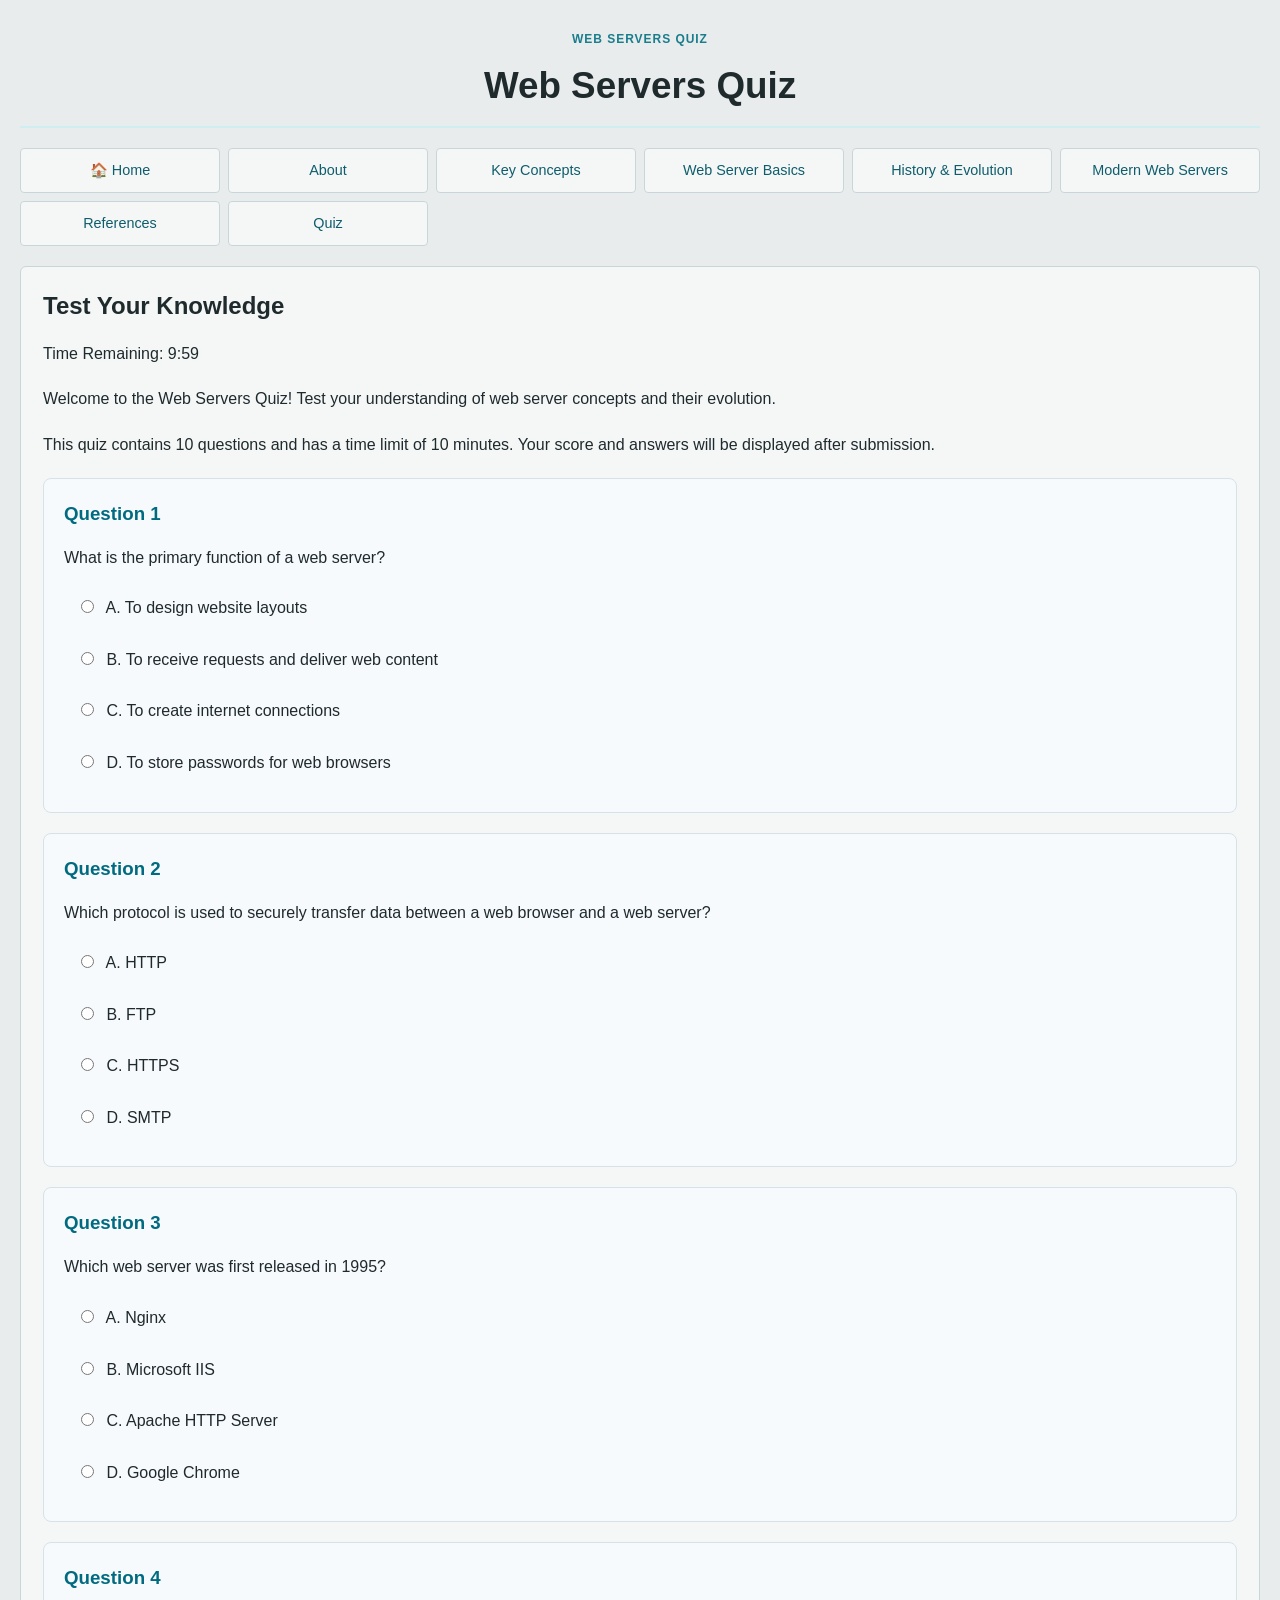
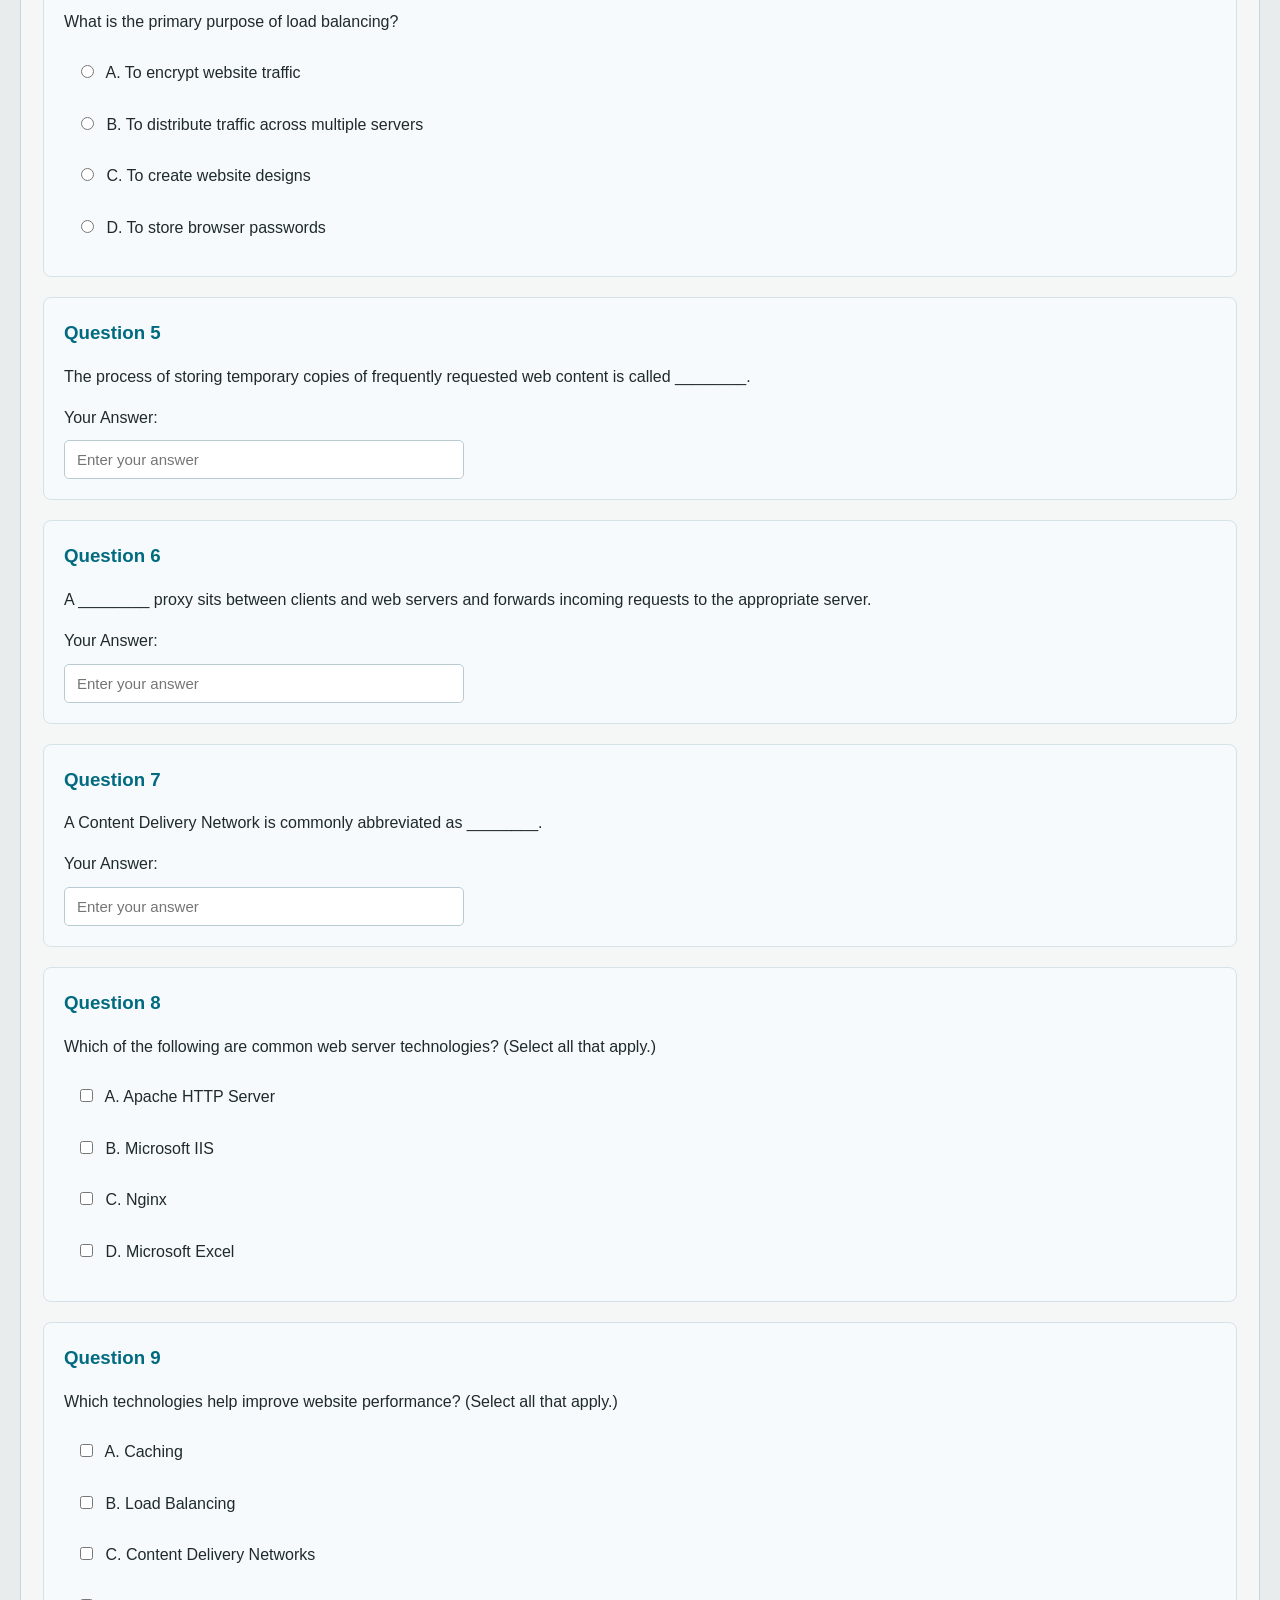
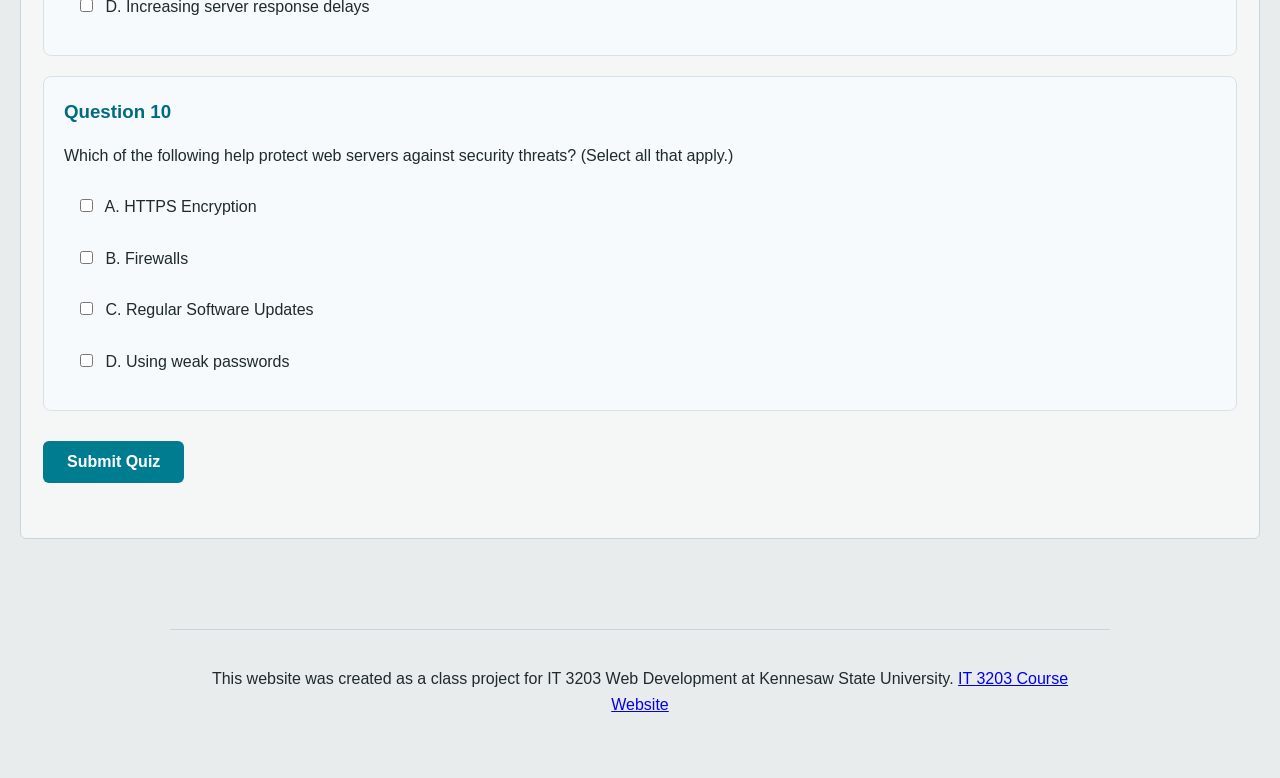
<file: quiz.html>
<!DOCTYPE html>
<html>
    <head>
        <meta charset="UTF-8">
        <meta name="viewport" content="width=device-width, initial-scale=1.0">
        <title>Web Server Quiz</title>
        <link rel="stylesheet" href="style.css"> 
    </head>
    <body>
        <main class="page-shell">
            <header class="site-header">
                <p class="eyebrow">Web Servers Quiz</p>
                <h1>Web Servers Quiz</h1>
            </header>

            <nav class="top-nav" aria-label="Main navigation">
                <a href="index.html">🏠 Home</a>
                <a href="about.html">About</a>
                <a href="keyconcepts.html">Key Concepts</a>
                <a href="basics.html">Web Server Basics</a>
                <a href="evolution.html">History &amp; Evolution</a>
                <a href="modern.html">Modern Web Servers</a>
                <a href="references.html">References</a>
                <a href="quiz.html">Quiz</a>
            </nav>
            
            <section class="content-card" id="quiz">
                <h2>Test Your Knowledge</h2>
                <p id="timer">Time Remaining: 10:00</p>
                <p>Welcome to the Web Servers Quiz! Test your understanding of web server concepts and their evolution.</p>
                <p>This quiz contains 10 questions and has a time limit of 10 minutes. Your score and answers will be displayed after submission.</p>

            <!-- Quiz form -->
            <form id="quiz-form">

            <!-- Question 1-->
             <div class="quiz-question">
                <h3>Question 1</h3>
                <p>What is the primary function of a web server?</p>

                <label>
                    <input type="radio" name="q1" value="a">
                    A. To design website layouts
                </label>

                <label>
                    <input type="radio" name="q1" value="b">
                    B. To receive requests and deliver web content
                </label>

                <label>
                    <input type="radio" name="q1" value="c">
                    C. To create internet connections
                </label>

                <label>
                    <input type="radio" name="q1" value="d">
                    D. To store passwords for web browsers
                </label>
            </div>    

            <!-- Question 2-->    
            <div class="quiz-question">
                <h3>Question 2</h3>
                <p>Which protocol is used to securely transfer data between a web browser and a web server?</p>

                <label>
                    <input type="radio" name="q2" value="a">
                    A. HTTP
                </label>

                <label>
                    <input type="radio" name="q2" value="b">
                    B. FTP
                </label>

                <label>
                    <input type="radio" name="q2" value="c">
                    C. HTTPS
                </label>

                <label>
                    <input type="radio" name="q2" value="d">
                    D. SMTP
                </label>
            </div>
            

            <!-- Question 3: Multiple Choice -->
            <div class="quiz-question">
                <h3>Question 3</h3>
                <p>Which web server was first released in 1995?</p>

                <label>
                    <input type="radio" name="q3" value="a">
                    A. Nginx
                </label>

                <label>
                    <input type="radio" name="q3" value="b">
                    B. Microsoft IIS
                </label>

                <label>
                    <input type="radio" name="q3" value="c">
                    C. Apache HTTP Server
                </label>

                <label>
                    <input type="radio" name="q3" value="d">
                    D. Google Chrome
                </label>
            </div>

            <!-- Question 4: Multiple Choice -->
            <div class="quiz-question">
                <h3>Question 4</h3>
                <p>What is the primary purpose of load balancing?</p>

                <label>
                    <input type="radio" name="q4" value="a">
                    A. To encrypt website traffic
                </label>

                <label>
                    <input type="radio" name="q4" value="b">
                    B. To distribute traffic across multiple servers
                </label>

                <label>
                    <input type="radio" name="q4" value="c">
                    C. To create website designs
                </label>

                <label>
                    <input type="radio" name="q4" value="d">
                    D. To store browser passwords
                </label>
            </div>

            <!-- Question 5: Fill in the Blank -->
            <div class="quiz-question">
                <h3>Question 5</h3>
                <p>
                    The process of storing temporary copies of frequently
                    requested web content is called ________.
                </p>

                <label for="q5">Your Answer:</label>
                <input type="text" id="q5" name="q5"
                    placeholder="Enter your answer">
            </div>

            <!-- Question 6: Fill in the Blank -->
            <div class="quiz-question">
                <h3>Question 6</h3>
                <p>
                    A ________ proxy sits between clients and web servers
                    and forwards incoming requests to the appropriate server.
                </p>

                <label for="q6">Your Answer:</label>
                <input type="text" id="q6" name="q6"
                    placeholder="Enter your answer">
            </div>

            <!-- Question 7: Fill in the Blank -->
            <div class="quiz-question">
                <h3>Question 7</h3>
                <p>
                    A Content Delivery Network is commonly abbreviated
                    as ________.
                </p>

                <label for="q7">Your Answer:</label>
                <input type="text" id="q7" name="q7"
                    placeholder="Enter your answer">
            </div>

            <!-- Question 8: Multi-Selection -->
            <div class="quiz-question">
                <h3>Question 8</h3>
                <p>
                    Which of the following are common web server
                    technologies? (Select all that apply.)
                </p>

                <label>
                    <input type="checkbox" name="q8" value="a">
                    A. Apache HTTP Server
                </label>

                <label>
                    <input type="checkbox" name="q8" value="b">
                    B. Microsoft IIS
                </label>

                <label>
                    <input type="checkbox" name="q8" value="c">
                    C. Nginx
                </label>

                <label>
                    <input type="checkbox" name="q8" value="d">
                    D. Microsoft Excel
                </label>
            </div>

            <!-- Question 9: Multi-Selection -->
            <div class="quiz-question">
                <h3>Question 9</h3>
                <p>
                    Which technologies help improve website performance?
                    (Select all that apply.)
                </p>

                <label>
                    <input type="checkbox" name="q9" value="a">
                    A. Caching
                </label>

                <label>
                    <input type="checkbox" name="q9" value="b">
                    B. Load Balancing
                </label>

                <label>
                    <input type="checkbox" name="q9" value="c">
                    C. Content Delivery Networks
                </label>

                <label>
                    <input type="checkbox" name="q9" value="d">
                    D. Increasing server response delays
                </label>
            </div>

            <!-- Question 10: Multi-Selection -->
            <div class="quiz-question">
                <h3>Question 10</h3>
                <p>
                    Which of the following help protect web servers
                    against security threats? (Select all that apply.)
                </p>

                <label>
                    <input type="checkbox" name="q10" value="a">
                    A. HTTPS Encryption
                </label>

                <label>
                    <input type="checkbox" name="q10" value="b">
                    B. Firewalls
                </label>

                <label>
                    <input type="checkbox" name="q10" value="c">
                    C. Regular Software Updates
                </label>

                <label>
                    <input type="checkbox" name="q10" value="d">
                    D. Using weak passwords
                </label>
            </div>
        <button type="submit" id="submit-quiz">
    Submit Quiz
        </button>
            </form>
        <!-- Quiz results appear here after submission -->
        
        <div id="quiz-results" aria-live="polite"></div>

        </form>

        <div id="quiz-results" aria-live="polite"></div>    

        <!---->
        <button type="button" id="retake-quiz" hidden>
            Retake Quiz
        </button>
  
        </section>
        
    
    </main>
             <footer>
                <p>
                    This website was created as a class project for
                    IT 3203 Web Development at Kennesaw State University.
                    <a href="https://ksuweb.github.io/IT3203/">
                        IT 3203 Course Website
                    </a>
                </p>
            </footer>
        <script src="quiz.js"></script>
        </body>
</html>
</file>
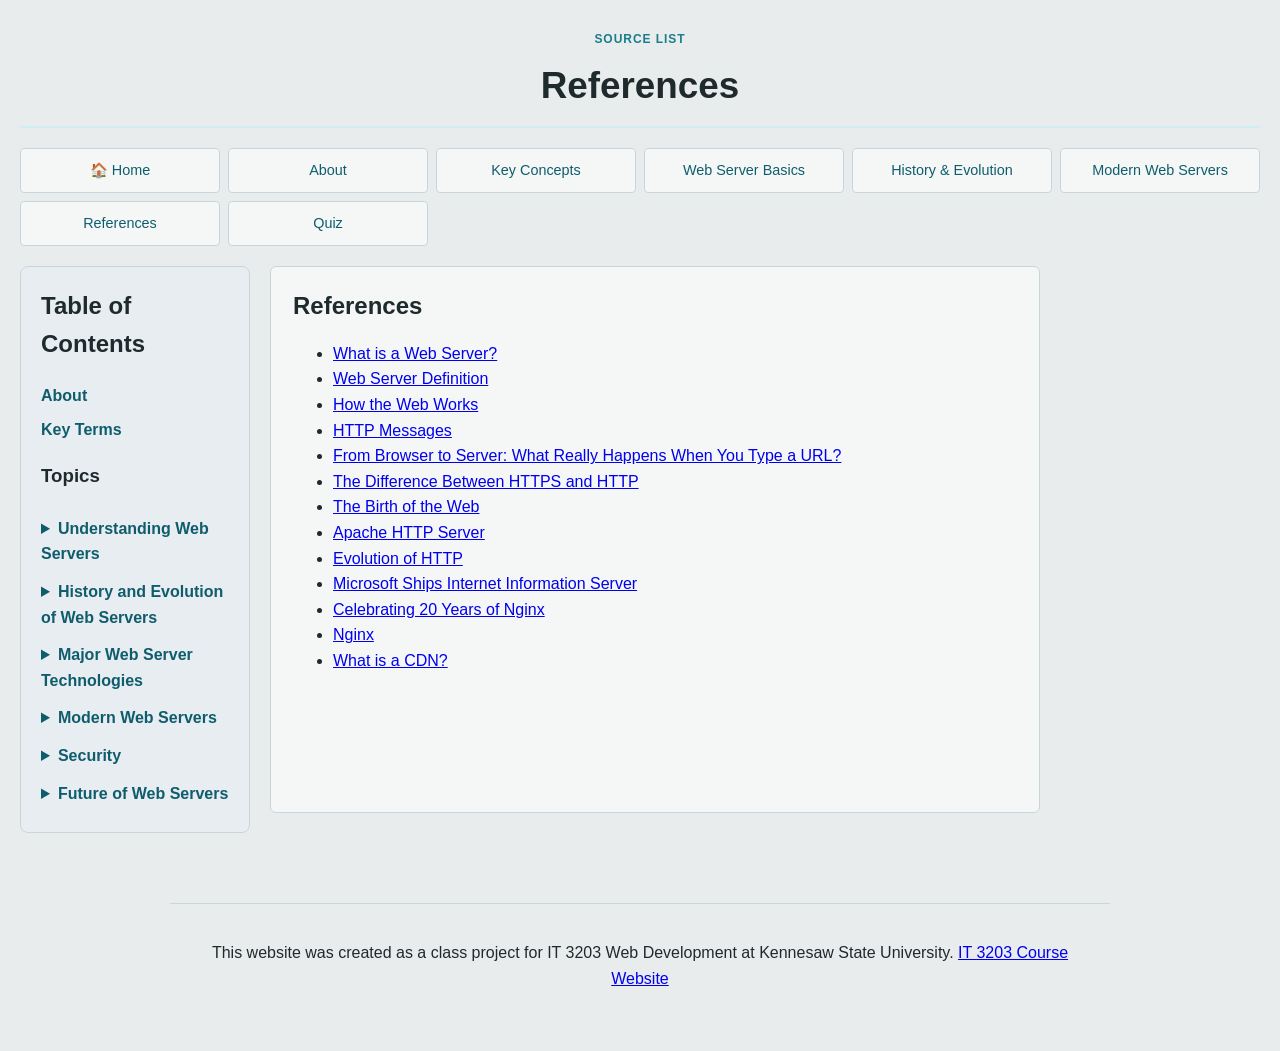
<file: references.html>
<!DOCTYPE html>
<html lang="en">
    <head>
        <meta charset="UTF-8">
        <meta name="viewport" content="width=device-width, initial-scale=1.0">
        <title>References</title>
        <link rel="stylesheet" href="style.css">
    </head>
    <body>
        <main class="page-shell">
            <header class="site-header">
                <p class="eyebrow">Source list</p>
                <h1>References</h1>
            </header>

            <nav class="top-nav" aria-label="Main navigation">
                <a href="index.html">🏠 Home</a>
                <a href="about.html">About</a>
                <a href="keyconcepts.html">Key Concepts</a>
                <a href="basics.html">Web Server Basics</a>
                <a href="evolution.html">History &amp; Evolution</a>
                <a href="modern.html">Modern Web Servers</a>
                <a href="references.html">References</a>
                <a href="quiz.html">Quiz</a>
            </nav>

                <!-- table of contents -->
        <div class="page-layout">
                <aside class="sidebar">
                    <h2>Table of Contents</h2>
                    <ul>
                        <li><a href="about.html">About</a></li>
                        <li><a href="concepts.html">Key Terms</a></li>
                    </ul>

                    <h3>Topics</h3>
                    <details>
                        <summary> Understanding Web Servers</summary>
                        <ul>
                           <li><a href="basics.html#what-is">What is a Web Server?</a></li> 
                           <li><a href="basics.html#role">Role of a Web Server</a></li>
                           <li><a href="basics.html#client-server-communication">Client-Server communication</a></li>
                           <li><a href="basics.html#visiting-website">What happens when you visit a website?</a></li>
                           <li><a href="basics.html#http-https">HTTP and HTTPS</a></li>
                           <li><a href="basics.html#static-dynamic">Static vs Dynamic Content</a></li>
                        </ul>
                    </details>

                    <details>
                        <summary>History and Evolution of Web Servers</summary>
                        <ul>
                            <li><a href="evolution.html#birth">The Birth of Web Servers</a></li>
                            <li><a href="evolution.html#early-development">Early Development</a></li>
                            <li><a href="evolution.html#growth">Growth of the World Wide Web</a></li>
                            <li><a href="evolution.html#evolution-http">Evolution of HTTP</a></li>
                        </ul>
                    </details>

                    <details>
                        <summary>Major Web Server Technologies</summary>
                        <ul>
                            <li><a href="modern.html#apache">Apache HTTP Server</a></li>
                            <li><a href="modern.html#iis">Microsoft IIS</a></li>
                            <li><a href="modern.html#nginx">Nginx</a></li>
                            <li><a href="modern.html#comparison">Apache vs Nginx vs IIS</a></li>
                        </ul>
                    </details>

                    <details>
                        <summary>Modern Web Servers</summary>
                        <ul>
                            <li><a href="modern.html#traffic">Handling Modern Web Traffic</a></li>
                            <li><a href="modern.html#proxy">Reverse Proxy Servers</a></li>
                            <li><a href="modern.html#balancing">Load Balancing</a></li>
                            <li><a href="modern.html#caching">Caching &Performance</a></li>
                            <li><a href="modern.html#hosting">Virtual Hosting</a></li>
                            <li><a href="modern.html#cloud">Web Servers & Cloud Computing</a></li>
                            <li><a href="modern.html#cdn">CDNs & Web Servers</a></li>
                        </ul>
                    </details>

                    <details>
                        <summary>Security</summary>
                        <ul>
                            <li><a href="modern.html#security">Web Server Security</a></li>
                            <li><a href="modern.html#threats">Threats Against Web Servers</a></li>
                        </ul>
                    </details>

                    <details>
                        <summary>Future of Web Servers</summary>
                        <ul>
                            <li><a href="modern.html#web-servers-today">Web Servers Today</a></li>
                            <li><a href="modern.html#future">Future of Web Servers</a></li>
                            <li><a href="modern.html#real-world-arch">Real-World Modern Web Architecture</a></li>
                        </ul>
                    </details>
                </aside>


                <!--main content-->
                <section class="content-card">
                    <section>
                        <h2>References</h2>
                        <ul>
                            <li><a href="https://developer.mozilla.org/en-US/docs/Learn_web_development/Howto/Web_mechanics/What_is_a_web_server">What is a Web Server?</a></li>
                            <li><a href="https://www.solarwinds.com/resources/it-glossary/web-server">Web Server Definition</a></li>
                            <li><a href="https://developer.mozilla.org/en-US/docs/Learn_web_development/Getting_started/Web_standards/How_the_web_works">How the Web Works</a></li>
                            <li><a href="https://developer.mozilla.org/en-US/docs/Web/HTTP/Guides/Messages">HTTP Messages</a></li>
                            <li><a href="https://medium.com/@thesamventure/from-browser-to-server-what-really-happens-when-you-type-a-url-93187c1e9454">From Browser to Server: What Really Happens When You Type a URL?</a></li>
                            <li><a href="https://aws.amazon.com/compare/the-difference-between-https-and-http/">The Difference Between HTTPS and HTTP</a></li>
                            <li><a href="https://home.cern/science/computing/the-birth-of-the-web/short-history-web">The Birth of the Web</a></li>
                            <li><a href="https://httpd.apache.org/ABOUT_APACHE">Apache HTTP Server</a></li>
                            <li><a href="https://developer.mozilla.org/en-US/docs/Web/HTTP/Guides/Evolution_of_HTTP">Evolution of HTTP</a></li>
                            <li><a href="https://news.microsoft.com/source/1996/02/12/microsoft-ships-internet-information-server-free-product-outperforms-unix">Microsoft Ships Internet Information Server</a></li>
                            <li><a href="https://blog.nginx.org/blog/celebrating-20-years-of-nginx">Celebrating 20 Years of Nginx</a></li>
                            <li><a href="https://nginx.org/en/">Nginx</a></li>
                            <li><a href="https://www.cloudflare.com/learning/cdn/what-is-a-cdn">What is a CDN?</a></li>
                        </ul>
                    </section>
                </section>
        </main>
                <footer>
                    <p>
                        This website was created as a class project for
                        IT 3203 Web Development at Kennesaw State University.
                        <a href="https://ksuweb.github.io/IT3203/">
                            IT 3203 Course Website
                        </a>
                    </p>
                </footer>
    </body>
</html>
</file>
<file: style.css>
:root {
    --background: #e9ecec;
    --panel: #f5f7f7;
    --border: #c9d6d9;
    --cyan-dark: #1a7d8c;
    --cyan-light: #cfeef2;
    --text: #1f2a2d;
    --link: #0f5d6c;
}

body {
    margin: 0;
    background-color: var(--background);
    color: var(--text);
    font-family: Arial, Helvetica, sans-serif;
    line-height: 1.6;
}

.page-shell {
    max-width: 1450px;
    margin: 0 auto;
    padding: 30px 20px 50px;
}

.site-header {
    padding-bottom: 10px;
    border-bottom: 2px solid var(--cyan-light);
    margin-bottom: 20px;
    text-align: center;
}

.eyebrow {
    margin: 0 0 8px;
    color: var(--cyan-dark);
    font-size: 0.75rem;
    font-weight: bold;
    letter-spacing: 0.08em;
    text-transform: uppercase;
}

h1 {
    margin: 0;
    color: var(--text);
    font-size: 2.3rem;
}


.top-nav {
    display: grid;
    grid-template-columns: repeat(6, minmax(0, 1fr));
    gap: 8px;
    margin: 20px 0;
}

.top-nav a {
    display: flex;
    align-items: center;
    justify-content: center;
    text-align: center;
    text-decoration: none;
    color: var(--link);
    background-color: var(--panel);
    border: 1px solid var(--border);
    padding: 12px 6px;
    border-radius: 4px;
    font-size: 0.9rem;
    line-height: 1.3;
}

.top-nav a:hover,
.top-nav a:focus {
    background-color: var(--cyan-light);
    border-color: var(--cyan-dark);
}

.page-layout {
    display: grid;
    grid-template-columns: 230px minmax(0, 1fr) 200px;
    gap: 20px;
    margin-top: 20px;
}

.sidebar {
    background-color: #e8edf2;
    border: 1px solid var(--border);
    border-radius: 8px;
    padding: 20px;
    align-self: start;
}

.sidebar h2 {
    margin-top: 0;
}

.sidebar ul {
    list-style: none;
    margin: 0;
    padding: 0;
}

.sidebar li + li {
    margin-top: 8px;
}

.sidebar a {
    color: var(--link);
    text-decoration: none;
}

.sidebar a:hover,
.sidebar a:focus {
    text-decoration: underline;
}

.main-content {
    min-width: 0;
}

.content-card,
.references-page {
    background-color: var(--panel);
    border: 1px solid var(--border);
    padding: 20px 22px;
    border-radius: 6px;
    margin-bottom: 20px;
}

.content-card h2,
.references-page h2 {
    margin-top: 0;
    margin-bottom: 12px;
    color: var(--text);
}

p {
    margin-bottom: 20px;
    font-size: 1rem;
}

.references-page a {
    color: var(--link);
    text-decoration: underline;
}

img {
    max-width: 100%;
    height: auto;
    display: block;
    margin: 20px auto;
}

.caption {
    text-align: center;
    font-size: 0.9em;
    color: #666;
}

@media (max-width: 1000px) {
    .page-layout {
        grid-template-columns: 200px minmax(0, 1fr);
    }

    .on-this-page {
        grid-column: 1 / -1;
        position: static;
    }
}

@media (max-width: 700px) {
    .page-layout {
        grid-template-columns: 1fr;
    }

    .sidebar {
        position: static;
    }

    .on-this-page {
        grid-column: auto;
    }
}

.sidebar ul {
    list-style: none;
    padding: 0;
    margin-bottom: 0;
}

.sidebar li {
    margin-bottom: 8px;
}

.sidebar a {
    color: var(--link);
    text-decoration: none;
}

.sidebar a:hover {
    text-decoration: underline;
}

footer {
    max-width: 900px;
    margin: 20px auto;
    padding: 20px;
    text-align: center;
    border-top: 1px solid var(--border);
}

@media (max-width: 700px) {
    .top-nav {
        grid-template-columns: repeat(2, minmax(0, 1fr));
    }

    .page-layout {
        grid-template-columns: 1fr;
    }
}

.sidebar summary {
    cursor: pointer;
    font-weight: 600;
    color: var(--link);
    padding: 6px 0;
}

.sidebar summary:hover {
    color: var(--cyan-dark);
}

.sidebar > ul a {
    font-weight: bold;
}

.sidebar {
    position: sticky;
    top: 20px;
    align-self: start;
}


.three-column-layout {
    grid-template-columns: 270px minmax(0, 1fr) 240px;
    gap: 24px;
}
.three-column-layout .sidebar {
    position: sticky;
    top: 20px;
    align-self: start;
}

@media (max-width: 1000px) {
    .three-column-layout {
        grid-template-columns: 200px minmax(0, 1fr);
    }

    .three-column-layout .on-this-page {
        grid-column: 1 / -1;
        position: static;
    }
}

@media (max-width: 700px) {
    .three-column-layout {
        grid-template-columns: 1fr;
    }

    .three-column-layout .sidebar {
        position: static;
    }

    .three-column-layout .on-this-page {
        grid-column: auto;
    }
}

.slideshow input[type="radio"] {
    position: absolute;
    opacity: 0;
    width: 1px;
    height: 1px;
}

.slideshow .slide {
    display: none;
    background-color: #e8edf2;
    padding: 30px 20px;
    border-radius: 8px;
    text-align: center;
}

.slideshow #slide1:checked ~ .slide-one,
.slideshow #slide2:checked ~ .slide-two,
.slideshow #slide3:checked ~ .slide-three {
    display: block;
}

.slideshow .slide-controls {
    display: flex;
    justify-content: space-between;
    margin-top: 20px;
}

.slideshow .slide-controls label {
    background-color: #1a7d8c;
    color: white;
    padding: 10px 15px;
    border-radius: 6px;
    cursor: pointer;
}

.slideshow .slide-controls label:hover {
    background-color: #0f5d6c;
}

.slideshow .slide-icon {
    font-size: 2.5rem;
}

/* Three-column layout */

.page-layout.three-column-layout {
    display: grid;
    grid-template-columns: 270px minmax(0, 1fr) 240px;
    gap: 24px;
}

.three-column-layout .main-content {
    min-width: 0;
}

.three-column-layout .on-this-page {
    grid-column: 3;
    align-self: start;
}

@media (max-width: 1000px) {
    .page-layout.three-column-layout {
        grid-template-columns: 200px minmax(0, 1fr);
    }

    .three-column-layout .on-this-page {
        grid-column: 1 / -1;
    }
}

@media (max-width: 700px) {
    .page-layout.three-column-layout {
        grid-template-columns: 1fr;
    }

    .three-column-layout .on-this-page {
        grid-column: 1;
    }
}

.content-comparison {
    display: grid;
    grid-template-columns: repeat(2, minmax(0, 1fr));
    gap: 20px;
    margin-top: 20px;
}

.comparison-column {
    min-width: 0;
    background-color: #e8edf2;
    border-top: 4px solid #dca48f;
    border-radius: 6px;
    padding: 20px;
}

.comparison-column h3 {
    text-align: center;
    margin-top: 0;
}

.comparison-flow {
    overflow-wrap: anywhere;
}


/* Quiz Results Styling */

#quiz-results {
    margin-top: 25px;
}

#quiz-results .correct-answer {
    background-color: #e8f5e9;
    color: #216e39;
    border-left: 4px solid #28a745;
    padding: 12px 15px;
    border-radius: 5px;
    margin-bottom: 12px;
}

#quiz-results .incorrect-answer {
    background-color: #fdeaea;
    color: #a12626;
    border-left: 4px solid #dc3545;
    padding: 12px 15px;
    border-radius: 5px;
    margin-bottom: 12px;
}


/* ==================================
   Web Servers Quiz Styling
   ================================== */

/* Individual question cards */
#quiz .quiz-question {
    background-color: #f7fafc;
    border: 1px solid #d5e3e8;
    border-radius: 8px;
    padding: 20px;
    margin-bottom: 20px;
}

/* Question headings */
#quiz .quiz-question h3 {
    color: #006b80;
    margin-top: 0;
    margin-bottom: 12px;
}

/* Question descriptions */
#quiz .quiz-question p {
    margin-bottom: 15px;
    line-height: 1.6;
}

/* Put each answer on its own line */
#quiz .quiz-question label:has(input[type="radio"]),
#quiz .quiz-question label:has(input[type="checkbox"]) {
    display: block;
    padding: 10px 12px;
    margin-bottom: 6px;
    border-radius: 5px;
    cursor: pointer;
    transition: background-color 0.2s;
}

/* Highlight answers on hover */
#quiz .quiz-question label:hover {
    background-color: #e6f2f5;
}

/* Space between buttons and text */
#quiz input[type="radio"],
#quiz input[type="checkbox"] {
    margin-right: 8px;
    accent-color: #007c91;
}

/* Fill-in-the-blank answer fields */
#quiz input[type="text"] {
    display: block;
    width: 100%;
    max-width: 400px;
    padding: 10px 12px;
    margin-top: 10px;
    border: 1px solid #b8cbd3;
    border-radius: 5px;
    font-size: 15px;
    box-sizing: border-box;
}

/* Highlight text fields when selected */
#quiz input[type="text"]:focus {
    outline: 2px solid #007c91;
    outline-offset: 2px;
}

/* Submit and Retake buttons */
#submit-quiz,
#retake-quiz {
    background-color: #007c91;
    color: white;
    border: none;
    border-radius: 6px;
    padding: 12px 24px;
    font-size: 16px;
    font-weight: bold;
    cursor: pointer;
    margin: 10px 10px 10px 0;
}

/* Button hover effect */
#submit-quiz:hover,
#retake-quiz:hover {
    background-color: #00596b;
}

/* Disabled Submit button */
#submit-quiz:disabled {
    background-color: #a7b9bf;
    cursor: not-allowed;
}

/* Keep the Retake button hidden until submission */
#retake-quiz[hidden] {
    display: none;
}
</file>
